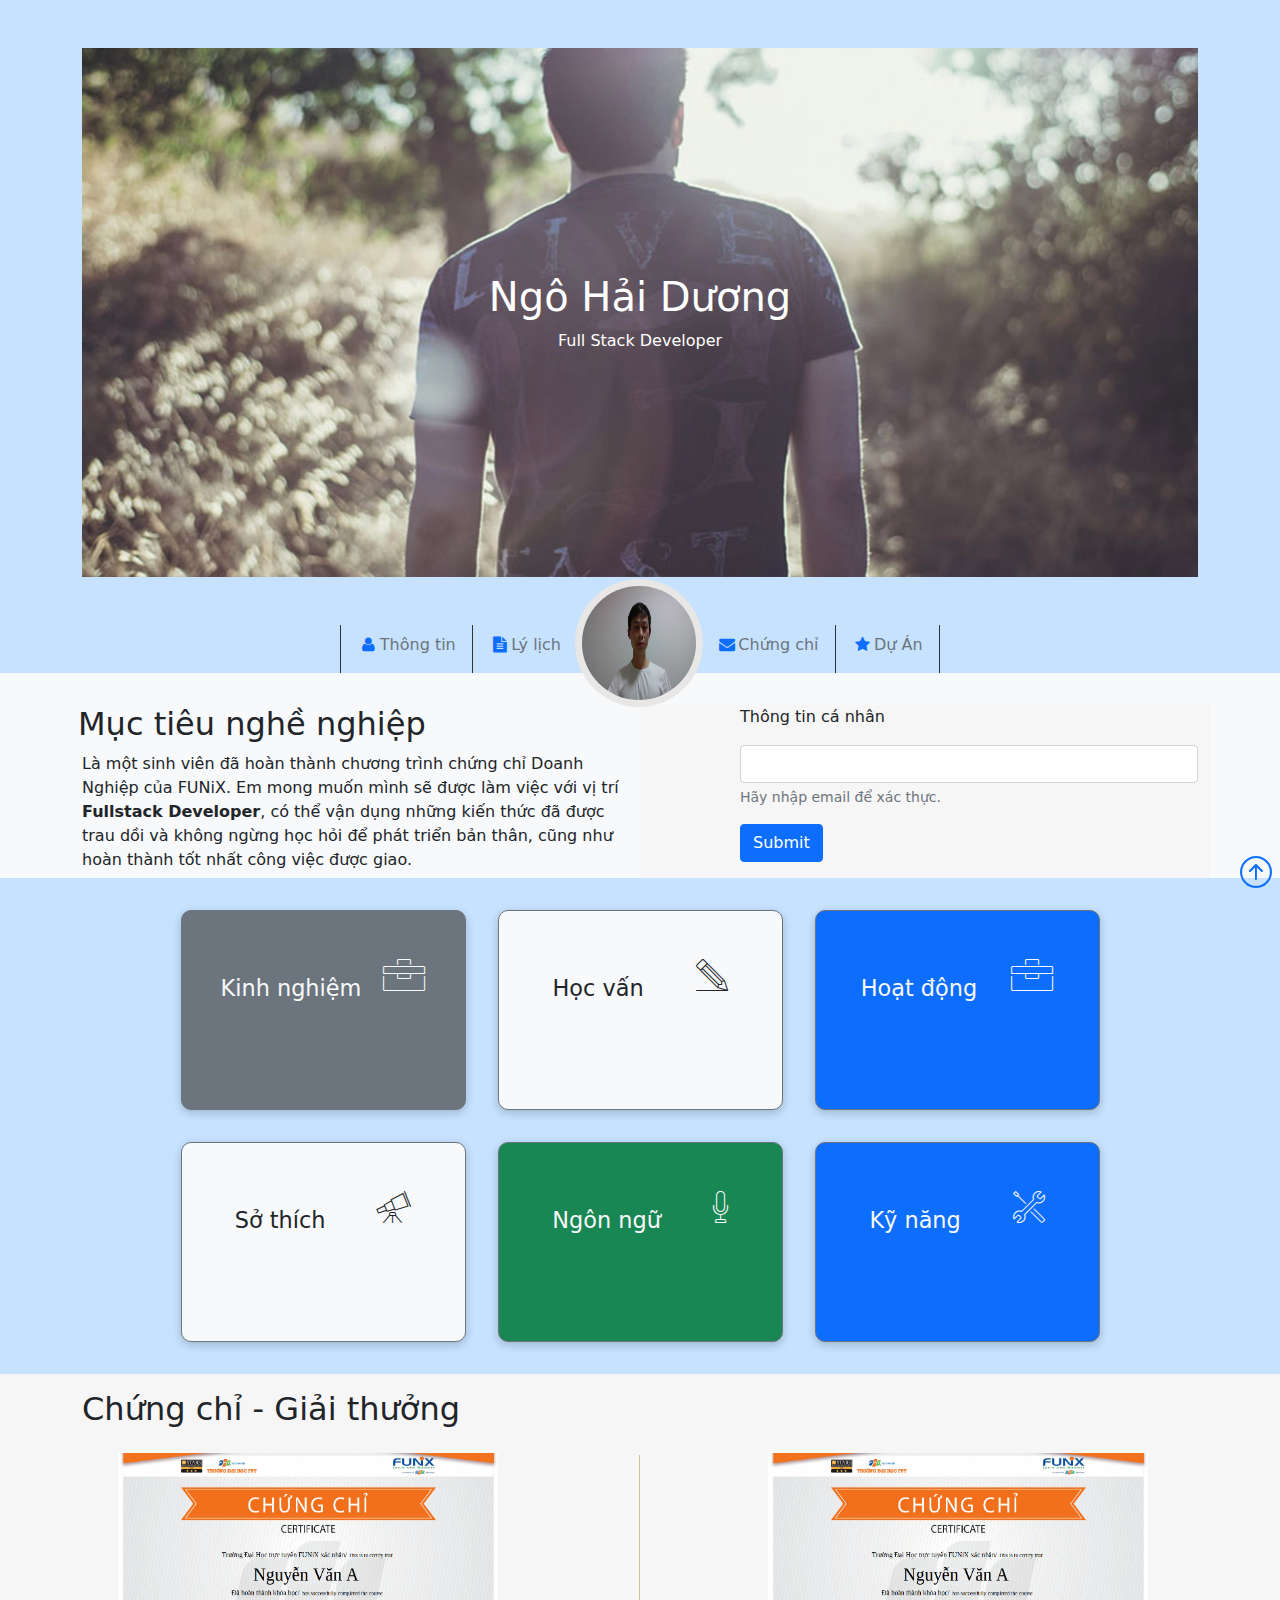
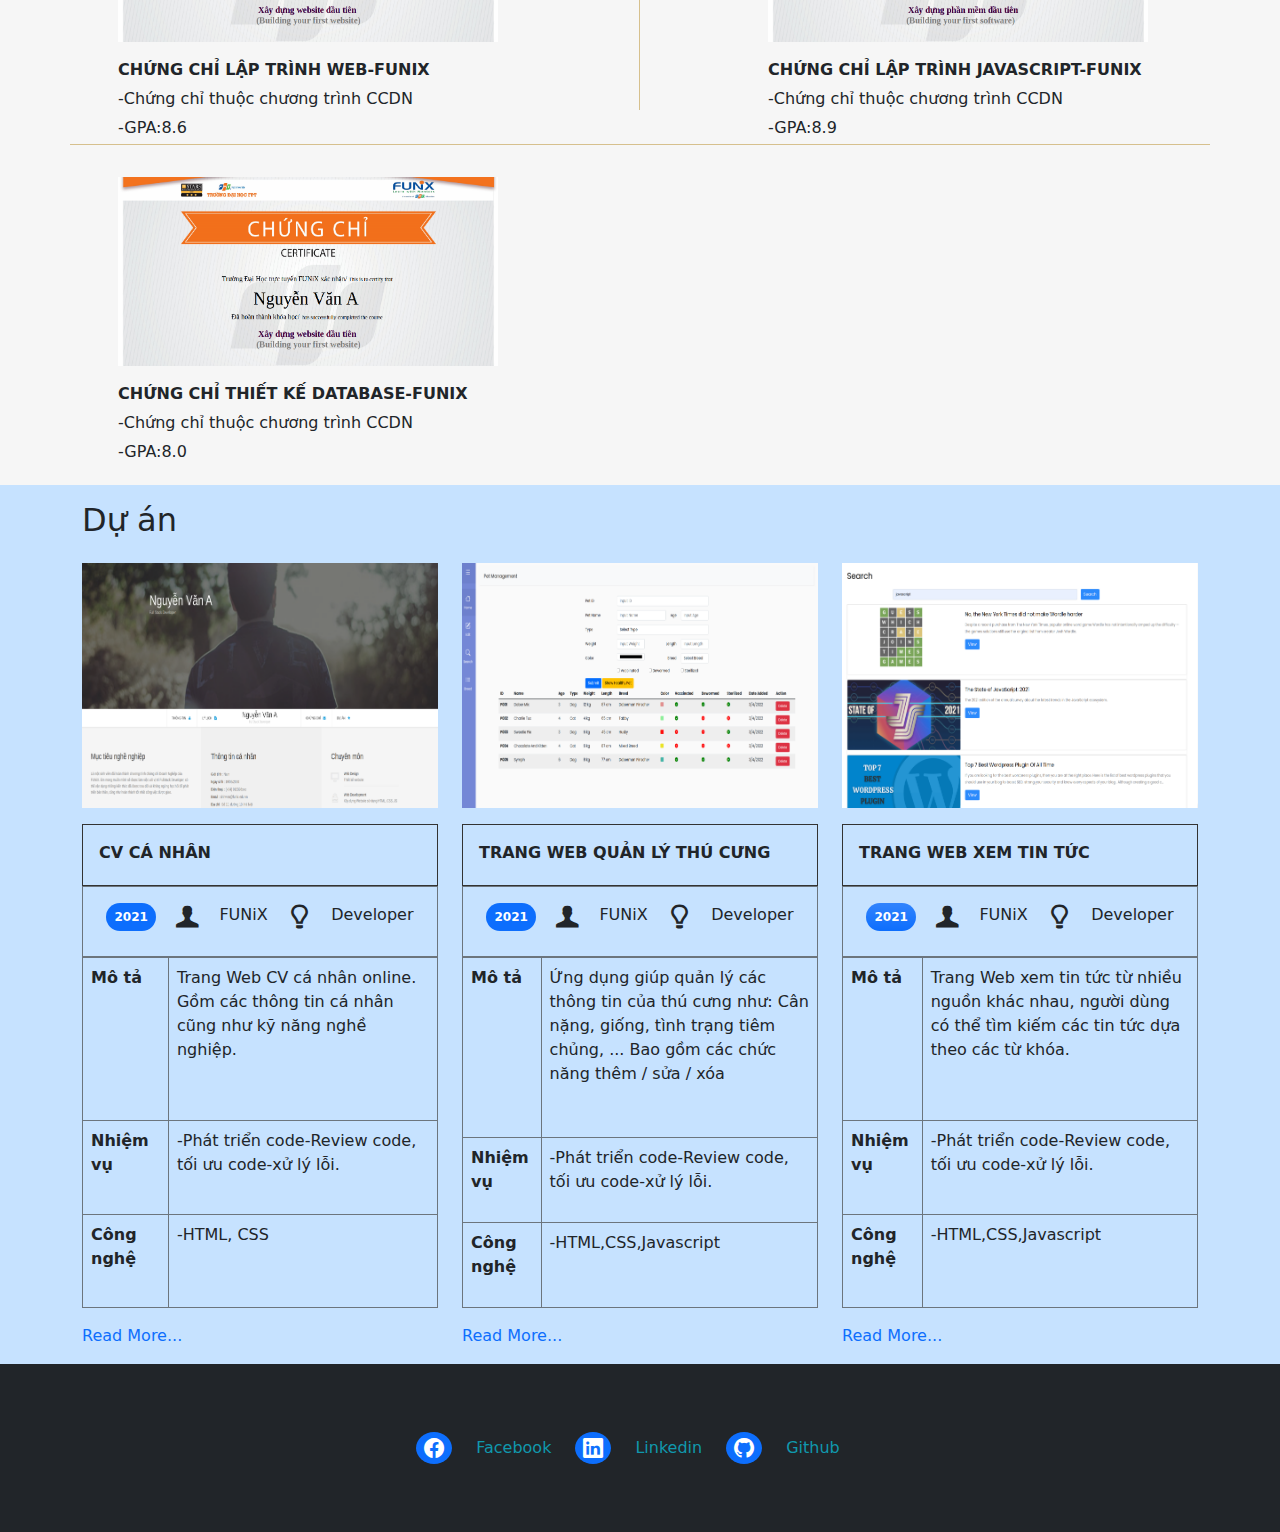
<file: index.html>
<!DOCTYPE html>
<html lang="en">
  <head>
    <meta charset="UTF-8" />
    <meta http-equiv="X-UA-Compatible" content="IE=edge" />
    <meta name="viewport" content="width=device-width, initial-scale=1.0" />

    <link rel="stylesheet" href="bootstrap/css/bootstrap.css" />
    <link rel="stylesheet" href="./css/laptop.css" />
    <link rel="stylesheet" href="./css/tablet.css" />
    <link rel="stylesheet" href="./css/mobile.css" />
    <link rel="stylesheet" href="./css/font.css" />
    <link
      rel="stylesheet"
      href="https://cdn.jsdelivr.net/npm/bootstrap-icons@1.3.0/font/bootstrap-icons.css"
    />

    <title>Assignment 03</title>
  </head>
  <body>
    <section class="p-sm-5 text-center">
      <div class="container position-relative">
        <img class="img-fluid" src="./images/banner.jpg" alt="banner" />
        <div
          class="text-white fw-normal position-absolute top-50 justify-content-around start-50 translate-middle text-banner"
        >
          <h1>Ngô Hải Dương</h1>
          <span>Full Stack Developer</span>
        </div>
      </div>
    </section>
    <!-- phan top nav -->
    <header id="nav-bar">
      <nav class="nabar nabar-expand-md ps-5 pe-5">
        <div class="container">
          <ul
            class="navbar-nav flex-column flex-sm-row position-relative justify-content-center"
          >
            <li class="item1 nav-item">
              <div class="d-flex flex-row align-items-center mx-3">
                <i class="fa icon-user text-primary"></i>
                <a href="#about" class="nav-link link-secondary direction"
                  >Thông tin</a
                >
              </div>
            </li>
            <li class="item2 nav-item">
              <div class="d-flex flex-row align-items-center mx-3">
                <i class="fa icon-doc-text-inv text-primary"></i>
                <a
                  href="#personal-info"
                  class="nav-link link-secondary direction"
                  >Lý lịch</a
                >
              </div>
            </li>
            <!-- anh avata -->
            <li class="nav-item m-md-4 item5">
              <img
                class="position-absolute d-none d-lg-block img-info"
                src="./images/default-avatar.webp.jpg"
                alt="avatar"
              />
            </li>

            <li class="item3 nav-item">
              <div class="d-flex flex-row align-items-center mx-3">
                <i class="fa icon-mail-alt text-primary"></i>
                <a href="#certificate" class="nav-link link-secondary direction"
                  >Chứng chỉ</a
                >
              </div>
            </li>
            <li class="item4 nav-item">
              <div class="d-flex flex-row align-items-center mx-3">
                <i class="fa icon-star-1 text-primary"></i>
                <a href="#project" class="nav-link link-secondary direction"
                  >Dự Án</a
                >
              </div>
            </li>
          </ul>
        </div>
      </nav>
    </header>
    <!-- phan muc tieu nghe nghiep -->
    <section id="about" class="bg-light text-dark ps-5 pe-5 pt-3">
      <div class="container">
        <div class="row">
          <div class="col-md-6 col-sm bg-light mt-3 ps-sm-2" id="target">
            <h2 class="section-title">Mục tiêu nghề nghiệp</h2>
            <p class="ps-1">
              Là một sinh viên đã hoàn thành chương trình chứng chỉ Doanh Nghiệp
              của FUNiX. Em mong muốn mình sẽ được làm việc với vị trí
              <b>Fullstack Developer</b>, có thể vận dụng những kiến thức đã
              được trau dồi và không ngừng học hỏi để phát triển bản thân, cũng
              như hoàn thành tốt nhất công việc được giao.
            </p>
          </div>

          <div class="col-md-6 col-sm bg-grey mt-3" id="personal-info">
            <div class="check-email">
              <form autocomplete="off">
                <div class="mb-3">
                  <label for="InputEmail1" class="form-label pb-2"
                    >Thông tin cá nhân</label
                  >
                  <input
                    type="email"
                    class="form-control check-input"
                    id="InputEmail1"
                    name="email"
                    required
                  />
                  <div id="emailHelp" class="form-text">
                    Hãy nhập email để xác thực.
                  </div>
                </div>
                <button type="button" class="btn btn-primary button mb-3">
                  Submit
                </button>
              </form>
            </div>
            <div class="d-none personal-info">
              <h2 class="section-title">Thông tin cá nhân</h2>
              <ul class="list-unstyled ps-1">
                <li><span>Giới tính</span> : Nam</li>
                <li><span>Ngày sinh</span> : 19/05/2000</li>
                <li><span>Điện thoại</span> : (+84) 912398xxx</li>
                <li><span>Email</span> : sinhvien@funix.edu.vn</li>
                <li><span>Địa chỉ</span> : Số 10, đường 10, Hà Nội</li>
                <li>
                  <span>Website</span> :
                  <a
                    class="text-decoration-none"
                    href="https://jestty.github.io/asssignment3/"
                    target="_blank"
                    >https://jestty.github.io/asssignment3/</a
                  >
                </li>
              </ul>
              <div class="p-2">
                <a
                  class="contact"
                  href="https://twitter.com/login?lang=ja"
                  target="_blank"
                  ><i class="fa icon-twitter text-primary"></i
                ></a>
                <a
                  class="contact"
                  href="https://ja-jp.facebook.com/"
                  target="_blank"
                  ><i class="fa icon-facebook text-primary"></i
                ></a>
                <a class="contact" href="https://www.google.com" target="_blank"
                  ><i class="fa icon-gplus text-primary"></i>
                </a>
                <a
                  class="contact"
                  href="https://www.linkedin.com"
                  target="_blank"
                  ><i class="fa icon-linkedin text-primary"></i
                ></a>
              </div>
            </div>
          </div>
        </div>
      </div>
    </section>
    <!-- phan thong tin chi tiet -->
    <section class="bg-slayGrey ps-5 pe-5 pt-3 pb-3" id="job-info">
      <div class="container">
        <div class="row justify-content-center">
          <!-- phan kinh nghiem -->
          <div
            class="col-lg-3 col-sm-5 bg-secondary text-light border border-secondary mb-3 m-sm-3 content-kn radius my-height"
          >
            <div class="d-flex justify-content-around p-3 icon-job">
              <h2 class="pt-3">Kinh nghiệm</h2>
              <i class="pb-3 fa ic-toolbox h2"></i>
            </div>

            <div class="point-color view-more1 d-none mb-3">
              <ul>
                <li>
                  <p><strong>Full Stack Developer-Công ty Y</strong></p>
                  <p>
                    <span class="fst-italic">05/2022-</span
                    ><span class="badge rounded-pill bg-primary p-2"
                      >Hiện tại</span
                    >
                  </p>
                  <p>
                    –Xây dựng, phát triển Website dựa trên thiết kế và yêu cầu
                    đã có.
                  </p>
                  <p>
                    –Phân tích và thiết kế Database, sử dụng các hệ quản trị
                    CSDL (MySQL, SQLServer, NoSQL, ...) và viết được các câu
                    truy vấn.
                  </p>
                  <p>
                    –Sử dụng ngôn ngữ server-side (Python, Java, ...) để xây
                    dựng các Web Server
                  </p>
                </li>
                <li>
                  <p><strong>Web Designer-Công ty X</strong></p>
                  <p><em>06/2021-04/2022</em></p>
                  <p>Web Designer</p>
                  <p>–Thiết kế Website dự trên yêu cầu của khách hàng.</p>
                  <p>–Sử dụng các công cụ: Figma, Canva, PTS.</p>
                </li>
              </ul>
            </div>
            <button type="button" class="btn bg-grey my-btn1 d-none p-2">
              <i class="bi bi-caret-down-fill text-dark"></i>
              <span class="view1">VIEW MORE</span>
            </button>
          </div>
          <!-- phan hoc van -->
          <div
            class="col-lg-3 col-sm-5 bg-light text-dark border border-secondary mb-3 m-sm-3 edu-hv radius my-height"
          >
            <div class="d-flex justify-content-around p-3 icon-job">
              <h2 class="pt-3">Học vấn</h2>
              <i class="pb-3 fa ic-pencil h2"></i>
            </div>
            <div class="point-color view-more2 d-none mb-3">
              <ul>
                <li>
                  <p><strong>FUNiX</strong></p>
                  <p><em>06/2021-05/2022</em></p>
                  <p>-Tốt nghiệp chứng chỉ doanh nghiệp nhánh Fullstack.</p>
                  <p>-GPA: 9 / 10</p>
                </li>
                <li>
                  <p><strong>Cử nhân-ĐH FPT</strong></p>
                  <p><em>08/2016-07/2019</em></p>
                  <p>-Chuyên ngành: Kỹ thuật phần mềm.</p>
                  <p>-GPA: 3.2 / 4</p>
                </li>
              </ul>
            </div>
            <button type="button" class="btn bg-slayGrey my-btn2 d-none p-2">
              <i class="bi bi-caret-down-fill text-dark"></i>
              <span class="view2">VIEW MORE</span>
            </button>
          </div>
          <!-- phan hoat dong -->
          <div
            class="col-lg-3 col-sm-5 flex-1 bg-primary text-light border border-secondary mb-3 m-sm-3 active-hd radius my-height"
          >
            <div class="d-flex justify-content-around p-3 icon-job">
              <h2 class="pt-3">Hoạt động</h2>
              <i class="pb-3 fa ic-toolbox h2"></i>
            </div>
            <div class="point-color view-more3 d-none mb-3">
              <ul>
                <li>
                  <p><strong>FPT Edu Hackathon 2019</strong></p>
                  <p><em>03/2019-05/2019</em></p>
                  <p>-Giải 3 bảng A</p>
                  <p>Đề tài: Trang web về phân loại rác thải.</p>
                </li>
                <li>
                  <p><strong>Câu lạc bộ Z</strong></p>
                  <em>08/2016-08/2017</em>
                  <p>-Trưởng ban chuyên môn</p>
                </li>
              </ul>
            </div>
            <button type="button" class="btn bg-slayGrey my-btn3 d-none p-2">
              <i class="bi bi-caret-down-fill text-dark"></i>
              <span class="view3">VIEW MORE</span>
            </button>
          </div>
          <!-- so thich -->
          <div
            class="col-lg-3 col-sm-5 bg-light text-dark border border-secondary mb-3 m-sm-3 hobby-sth radius my-height"
          >
            <div class="d-flex justify-content-around p-3 icon-job">
              <h2 class="pt-3">Sở thích</h2>
              <i class="pb-3 fa ic-telescope h2"></i>
            </div>
            <div class="pt-3 pb-3 view-more4 d-none mb-3">
              <div
                class="d-flex flex-wrap justify-content-around icon-hobby-sth"
              >
                <div class="text-center icon-hobby-sth1">
                  <i
                    class="border border-primary rounded-circle p-3 text-primary fa ic-megaphone h2 m-1"
                  ></i>
                  <p>Âm nhạc</p>
                </div>
                <div class="text-center icon-hobby-sth2">
                  <i
                    class="border rounded-circle border-primary p-3 text-primary fa ic-strategy h2 m-1"
                  ></i>
                  <p>Chơi game</p>
                </div>
                <div class="text-center icon-hobby-sth3">
                  <i
                    class="border rounded-circle border-radius border-primary p-3 text-primary fa ic-hotairballoon h2 m-1"
                  ></i>
                  <p>Du lịch</p>
                </div>
                <div class="text-center icon-hobby-sth4">
                  <i
                    class="border rounded-circle border-radius border-primary p-3 text-primary fa ic-basket h2 m-1"
                  ></i>
                  <p>Nấu ăn</p>
                </div>
              </div>
            </div>
            <button type="button" class="btn bg-slayGrey my-btn4 d-none p-2">
              <i class="bi bi-caret-down-fill text-dark"></i>
              <span class="view4">VIEW MORE</span>
            </button>
          </div>
          <!-- ngon ngu -->
          <div
            class="col-lg-3 col-sm-5 bg-success text-light border border-secondary mb-3 m-sm-3 content-lang radius my-height"
          >
            <div class="d-flex justify-content-around p-3 icon-job">
              <h2 class="pt-3">Ngôn ngữ</h2>
              <i class="pb-3 fa ic-mic h2"></i>
            </div>
            <div class="multilang view-more5 d-none mb-3">
              <p>Tiếng Anh-IELTS 7.0</p>
              <span class="bolt1"></span>
              <span class="bolt1"></span>
              <span class="bolt2"></span>
              <p>Tiếng Nhật-JLPT N3</p>
              <span class="bolt1"></span>
              <span class="bolt2"></span>
              <span class="bolt2"></span>
            </div>
            <button type="button" class="btn bg-slayGrey my-btn5 d-none p-2">
              <i class="bi bi-caret-down-fill text-dark"></i>
              <span class="view5">VIEW MORE</span>
            </button>
          </div>
          <!-- ky nang -->
          <div
            class="col-lg-3 col-sm-5 bg-primary text-light border border-secondary mb-3 m-sm-3 content-skills radius my-height"
          >
            <div class="d-flex justify-content-around p-3 icon-job">
              <h2 class="pt-3">Kỹ năng</h2>
              <i class="pb-3 fa ic-tools-2 h2"></i>
            </div>
            <div class="mutilskills view-more6 d-none mb-3">
              <p>HTML/CSS:Fundamental</p>
              <p>
                <span class="bolt1"></span>
                <span class="bolt2"></span>
                <span class="bolt2"></span>
              </p>
              <p>Javascript:Intermediate</p>
              <p>
                <span class="bolt1"></span>
                <span class="bolt1"></span>
                <span class="bolt2"></span>
              </p>
              <p>NodeJS:Intermediate</p>
              <p>
                <span class="bolt1"></span>
                <span class="bolt1"></span>
                <span class="bolt2"></span>
              </p>
              <p>Bootstrap 5:Fundamental</p>
              <p>
                <span class="bolt1"></span>
                <span class="bolt2"></span>
                <span class="bolt2"></span>
              </p>
            </div>
            <button type="button" class="btn bg-slayGrey my-btn6 d-none p-2">
              <i class="bi bi-caret-down-fill text-dark"></i>
              <span class="view6">VIEW MORE</span>
            </button>
          </div>
        </div>
      </div>
    </section>
    <!-- phan chung chi giai thuong -->
    <section
      id="certificate"
      class="justify-content-center align-items-center bg-grey ps-5 pe-5 pt-3 pb-3"
    >
      <div class="container">
        <h2 class="section-title">Chứng chỉ - Giải thưởng</h2>
        <div class="row multicertificate">
          <div class="col-sm-6 certificate1">
            <div class="img-certificate1">
              <img
                class="pt-3 img-fluid"
                src="./images/Cert_DBI.png"
                alt="images certificate"
              />
            </div>
            <div class="pt-3 content-certificate1">
              <p><strong>CHỨNG CHỈ LẬP TRÌNH WEB-FUNIX</strong></p>
              <p>-Chứng chỉ thuộc chương trình CCDN</p>
              <p>-GPA:8.6</p>
            </div>
          </div>

          <div class="col-sm-6 certificate2">
            <div class="img-certificate2">
              <img
                class="pt-3 img-fluid"
                src="./images/Cert_PRF.png"
                alt="image certificate"
              />
            </div>
            <div class="pt-3 content-certificate2">
              <p><strong>CHỨNG CHỈ LẬP TRÌNH JAVASCRIPT-FUNIX</strong></p>
              <p>-Chứng chỉ thuộc chương trình CCDN</p>
              <p>-GPA:8.9</p>
            </div>
          </div>

          <div class="col-sm certificate3">
            <div class="img-certificate3">
              <img
                class="pt-3 img-fluid"
                src="./images/Cert_WEB.png"
                alt="image certificate"
              />
            </div>
            <div class="pt-3 content-certificate3">
              <p><strong>CHỨNG CHỈ THIẾT KẾ DATABASE-FUNIX</strong></p>
              <p>-Chứng chỉ thuộc chương trình CCDN</p>
              <p>-GPA:8.0</p>
            </div>
          </div>
        </div>
      </div>
    </section>
    <!-- phan du an -->
    <section class="ps-5 pe-5 pt-3 pb-3" id="project">
      <div class="container">
        <h2 class="section-title">Dự án</h2>

        <div class="row mutiplan">
          <div class="col-md-4 col-sm plan1">
            <div class="img-fluid pt-3 mb-3 img-plan">
              <img
                class="img-fluid"
                src="./images/project_1.png"
                alt="image phan"
              />
            </div>
            <div class="plan-title1 p-lg-3">
              <p><strong>CV CÁ NHÂN</strong></p>
            </div>
            <div
              class="d-flex flex-wrap flex-sm-row border border-secondary justify-content-around align-items-start p-lg-3 icon-plan1"
            >
              <div>
                <span class="badge rounded-pill bg-primary p-2 time-bg"
                  >2021</span
                >
              </div>
              <i class="fa icon-user-1 h4"></i>
              <div><span>FUNiX</span></div>
              <i class="fa icon-lamp h4"></i>
              <div><span>Developer</span></div>
            </div>
            <div class="table-responsive-md">
              <table class="table table-bordered border-secondary">
                <tbody class="content-plan">
                  <tr>
                    <th>Mô tả</th>
                    <td>
                      Trang Web CV cá nhân online. Gồm các thông tin cá nhân
                      cũng như kỹ năng nghề nghiệp.
                    </td>
                  </tr>
                  <tr>
                    <th>Nhiệm vụ</th>
                    <td>
                      -Phát triển code-Review code, tối ưu code-xử lý lỗi.
                    </td>
                  </tr>
                  <tr>
                    <th>Công nghệ</th>
                    <td>-HTML, CSS</td>
                  </tr>
                </tbody>
              </table>
            </div>
            <a
              class="link-primary text-decoration-none"
              href="./digital-cv.html"
              >Read More...</a
            >
          </div>

          <div class="col-md-4 col-sm plan2">
            <div class="img-plan">
              <img
                class="pt-3 mb-3 img-fluid"
                src="./images/project_2.png"
                alt="image phan"
              />
            </div>

            <div class="plan-title2 p-lg-3">
              <p><strong>TRANG WEB QUẢN LÝ THÚ CƯNG</strong></p>
            </div>
            <div
              class="d-flex flex-wrap flex-sm-row border border-secondary justify-content-around align-items-start p-lg-3 icon-plan2"
            >
              <div>
                <span class="badge rounded-pill bg-primary p-2 time-bg"
                  >2021</span
                >
              </div>
              <i class="fa icon-user-1 h4"></i>
              <div><span>FUNiX</span></div>
              <i class="fa icon-lamp h4"></i>
              <div><span>Developer</span></div>
            </div>

            <div class="table-responsive-md">
              <table class="table table-bordered border-secondary">
                <tbody class="content-plan">
                  <tr>
                    <th>Mô tả</th>
                    <td>
                      Ứng dụng giúp quản lý các thông tin của thú cưng như: Cân
                      nặng, giống, tình trạng tiêm chủng, ... Bao gồm các chức
                      năng thêm / sửa / xóa
                    </td>
                  </tr>
                  <tr>
                    <th>Nhiệm vụ</th>
                    <td>
                      -Phát triển code-Review code, tối ưu code-xử lý lỗi.
                    </td>
                  </tr>
                  <tr>
                    <th>Công nghệ</th>
                    <td>-HTML,CSS,Javascript</td>
                  </tr>
                </tbody>
              </table>
            </div>
            <a
              class="link-primary text-decoration-none"
              href="./digital-cv.html"
              >Read More...</a
            >
          </div>

          <div class="col-md-4 col-sm plan3">
            <div class="img-plan">
              <img
                class="pt-3 mb-3 img-fluid"
                src="./images/project_3.png"
                alt="image plan"
              />
            </div>

            <div class="plan-title3 p-lg-3">
              <p><strong>TRANG WEB XEM TIN TỨC</strong></p>
            </div>
            <div
              class="d-flex flex-wrap flex-sm-row border border-secondary justify-content-around align-items-start p-lg-3 icon-plan3"
            >
              <div>
                <span
                  class="badge rounded-pill bg-primary bg-gradient p-2 time-bg"
                  >2021</span
                >
              </div>
              <i class="fa icon-user-1 h4"></i>
              <div><span>FUNiX</span></div>
              <i class="fa icon-lamp h4"></i>
              <div><span>Developer</span></div>
            </div>

            <div class="table-responsive-md">
              <table class="table table-bordered border-secondary">
                <tbody class="content-plan">
                  <tr>
                    <th>Mô tả</th>
                    <td>
                      Trang Web xem tin tức từ nhiều nguồn khác nhau, người dùng
                      có thể tìm kiếm các tin tức dựa theo các từ khóa.
                    </td>
                  </tr>
                  <tr>
                    <th>Nhiệm vụ</th>
                    <td>
                      -Phát triển code-Review code, tối ưu code-xử lý lỗi.
                    </td>
                  </tr>
                  <tr>
                    <th>Công nghệ</th>
                    <td>-HTML,CSS,Javascript</td>
                  </tr>
                </tbody>
              </table>
            </div>
            <a class="link-primary text-decoration-none" href="digital-cv.html"
              >Read More...</a
            >
          </div>
        </div>
      </div>
    </section>

    <footer
      id="footer"
      class="p-5 bg-dark text-white text-start position-relative"
    >
      <div class="container">
        <div class="d-flex justify-content-center align-items-center m-auto">
          <div class="badge rounded-circle bg-primary p-1">
            <i class="bi bi-facebook m-1 h5"></i>
          </div>
          <div class="p-1 p-sm-4">
            <a class="link-secondary contact1" href="#">Facebook</a>
          </div>
          <div class="badge rounded-circle bg-primary p-1">
            <i class="bi bi-linkedin m-1 h5"></i>
          </div>
          <div class="p-1 p-sm-4">
            <a class="link-secondary contact1" href="#">Linkedin</a>
          </div>
          <div class="badge rounded-circle bg-primary p-1">
            <i class="text-center bi bi-github m-1 h5"></i>
          </div>
          <div class="p-1 p-sm-4">
            <a class="link-secondary contact1" href="#">Github</a>
          </div>
        </div>

        <a href="#" class="fixed-bottom text-end p-3 p-sm-2">
          <i class="bi bi-arrow-up-circle h2"></i>
        </a>
      </div>
    </footer>
    <script src="./javaScript/script.js"></script>
  </body>
</html>
</file>
<file: css/laptop.css>
:root {
  --primary-color: #047aed;
  --secondary-color: #1c3fa8;
  --dark-color: #002240;
  --light-color: #f4f4f4;
  --success-color: #5cb85c;
  --error-color: #d9534f;
  --grey--color: #f6f6f6;
  --slayGrey--color: #c6e2ff;
  --darkorchid--color: #9370db;
}
.bg-violet {
  background-color: var(--darkorchid--color);
}
.bg-success {
  background-color: var(--success-color);
}
.bg-grey {
  background-color: var(--grey--color);
}
.bg-slayGrey {
  background-color: var(--slayGrey--color);
}
body {
  background-color: var(--slayGrey--color);
}
p {
  margin-bottom: 0.3rem;
}
/* tao thanh span cho ky nang va ngon ngu */
#job-info .bolt1 {
  display: inline-block;
  height: 5px;
  width: 10%;
  padding-left: 40px;
  background-color: #199cdb;
}
#job-info .bolt2 {
  display: inline-block;
  height: 5px;
  width: 10%;
  padding-left: 40px;
  background-color: rgb(233, 230, 230);
}

/* chinh size  */
#job-info h2 {
  font-size: 1.4rem;
}

/* chinh size button */
.view1,
.view2,
.view3,
.view4,
.view5,
.view6 {
  font-size: 0.5rem;
}

.plan-title1,
.plan-title2,
.plan-title3 {
  border: 1px solid #333;
}
/* tao mau cho list su dung phan tu gia  */

.point-color ul li {
  list-style: none;
  position: relative;
  padding-top: 15px;
  padding-left: 10px;
}

.point-color ul li::before {
  content: '';
  position: absolute;
  top: 51px;
  left: -20px;
  width: 12px;
  height: 12px;
  background: #199cdb;
  border-radius: 50%;
  box-shadow: 0 0 0 1px grey;
}

/* tao hover cho link */
.contact:hover {
  font-weight: bold;
  font-size: 20px;
  border-radius: 75px;
  background-color: var(--success-color);
  transition: transform 0.3s ease-in;
}
.contact1:link {
  color: #1098ad;
  text-decoration: none;
}

.contact1:visited {
  color: #047aed;
}
.contact1:hover {
  font-weight: bold;
  color: var(--success-color);
  transform: scaleX(1);
  text-decoration: underline orangered;
}

.contact1:active {
  font-weight: italic;
  background-color: #5cb85c;
  color: #f4f4f4;
}
.direction:hover {
  font-weight: bold;
  color: var(--success-color);
  transform: scaleY(1);
  transition: transform 0.3s ease-in;
}
/* an chuc nang thong tin nghe nghiep */
.my-height {
  height: 200px;
  padding-top: 2rem;
}

.view {
  font-size: 0.5rem;
}

/* tao goc border */
.radius {
  border-radius: 10px;
  box-shadow: 0 3px 10px rgb(0 0 0 / 20%);
}

/* kick thuoc anh chung chi */
.img-certificate1,
.img-certificate2,
.img-certificate3 {
  max-width: 380px;
  height: auto;
}

/* bo anh ca nhan */
.img-info {
  width: 114px;
  height: 114px;
  bottom: -55%;
  right: 45%;
  border-radius: 50%;
  box-shadow: 0 0 0 7px rgb(233 230 230);
  /* overflow: hidden; */
}

/* digital-cv du an */
.hr1 {
  border-top: 2px solid #333;
}
.hr3 {
  border-top: 2px dashed #199cdb;
}

/* truot tu trai sang phai */
@keyframes SlideInFromLeft {
  0% {
    transform: translateX(-100%);
  }

  100% {
    transform: translateX(0);
  }
}

@keyframes SlideInFromRight {
  0% {
    transform: translateX(100%);
  }

  100% {
    transform: translateX(0);
  }
}

/* truot tu tren xuong duoi */
@keyframes SlideInFromTop {
  0% {
    transform: translatey(-100%);
  }

  100% {
    transform: translateX(0);
  }
}

@keyframes SlideInFromBottom {
  0% {
    transform: translatey(100%);
  }

  100% {
    transform: translateX(0);
  }
}

/* man hinh may tinh >=992px */
@media (min-width: 992px) {
  .item1 {
    border-left: 1px solid #333;
  }

  .item2 {
    border-left: 1px solid #333;
    margin-right: 15px;
  }
  .item5 {
    padding: 0 30px;
  }

  .item4 {
    border-left: 1px solid #333;
    border-right: 1px solid #333;
  }

  #personal-info {
    padding-left: 100px;
  }

  .certificate1,
  .certificate2 {
    border-bottom: 1px solid #d6c08d;
    margin-bottom: 1rem;
    position: relative;
  }

  .certificate2::before {
    content: '';
    top: 6%;
    height: 255px;
    width: 1px;
    right: 100%;
    background-color: #d6c08d;
    position: absolute;
  }

  .certificate2 {
    padding-left: 8rem;
  }

  .certificate1,
  .certificate3 {
    padding-left: 3rem;
  }

  /* truot tu trai qua phai */
  .content-kn,
  .content-skills,
  .content-lang,
  .certificate1,
  .certificate3,
  .plan1,
  #target {
    animation: SlideInFromLeft 1.5s ease-in;
  }
  /* truot phai qua trai */
  .active-hd,
  .edu-hv,
  .hobby-sth,
  .certificate2,
  .plan3,
  #personal-info {
    animation: SlideInFromRight 1.5s ease-in;
  }
  /* truot tu duoi len tren */
  .plan2 {
    animation: SlideInFromBottom 1.5s ease-in;
  }
  /* chinh kick thuoc cho table */
  .content-plan {
    width: 100%;
    height: 350px;
  }

  tbody th,
  td {
    font-size: none;
  }
}
</file>
<file: css/tablet.css>
/* man hinh tu may tinh bang tro len width >= 768px */
@media (min-width: 768px) and (max-width: 992px) {
  #target {
    padding: 0 30px;
  }

  #target h2 {
    font-size: 1.3rem;
  }

  #personal-info {
    padding: 0 30px;
  }

  #personal-info h2 {
    font-size: 1.3rem;
  }

  /* chinh kick thuoc cho table  */
  .content-plan {
    width: 100%;
    height: 350px;
  }

  .plan-title1,
  .plan-title3 {
    padding: 1rem;
    border: 1px solid #333;
  }

  .plan-title2 {
    padding: 0.7rem;
    border: 1px solid #333;
  }

  .icon-plan1 {
    padding: 1.4rem;
  }

  .icon-plan2 {
    padding: 1rem;
  }

  .icon-plan3 {
    padding: 0.7rem;
  }

  tbody th,
  td {
    font-size: small;
  }

  .item1,
  .item2 {
    border-left: 1px solid #333;
  }

  .item2 {
    border-right: 1px solid #333;
  }

  .item3,
  .item4 {
    border-left: 1px solid #333;
  }

  .item4 {
    border-right: 1px solid #333;
  }

  .certificate1,
  .certificate2,
  .certificate3 {
    max-width: 50%;
  }

  .certificate1,
  .certificate2 {
    border-bottom: 1px solid #d6c08d;
    margin-bottom: 1rem;
    position: relative;
  }

  .certificate2::before {
    content: '';
    top: 6%;
    height: 255px;
    width: 1px;
    right: 100%;
    background-color: #d6c08d;
    position: absolute;
  }

  /* digital-cv  */

  .timeline {
    width: 100%;
    max-width: 100%;
    flex-shrink: 0;
  }
}
</file>
<file: css/mobile.css>
/* man hinh mobile width <= 576px*/
@media (max-width: 576px) {
  .img-certificate2,
  .img-certificate3 {
    border-top: orange solid 1px;
  }
  .text-banner h1 {
    font-size: 1.2rem;
  }
  .text-banner span {
    font-size: 0.6rem;
  }

  #footer {
    font-size: 70%;
  }
  #footer i {
    font-size: 1.2rem;
  }

  .icon-plan1,
  .icon-plan2,
  .icon-plan3 {
    padding: 0.5rem;
  }

  .plan-title1,
  .plan-title2,
  .plan-title3 {
    padding: 0.5rem;
  }

  /* digital-cv  */

  .timeline {
    width: 100%;
    max-width: 100%;
    flex-shrink: 0;
  }
}
</file>
<file: css/font.css>
@font-face {
	font-family: 'open_sanslight';
	src: url('../fonts/OpenSans-Light-webfont.eot');
	src: url('../fonts/OpenSans-Light-webfont.eot#iefix') format('embedded-opentype'),
		url('../fonts/OpenSans-Light-webfont.woff') format('woff'),
		url('../fonts/OpenSans-Light-webfont.ttf') format('truetype'),
		url('../fonts/OpenSans-Light-webfont.svg#open_sanslight') format('svg');
	font-weight: normal;
	font-style: normal;

}

@font-face {
	font-family: 'open_sansitalic';
	src: url('../fonts/OpenSans-Italic-webfont.eot');
	src: url('../fonts/OpenSans-Italic-webfont.eot#iefix') format('embedded-opentype'),
		url('../fonts/OpenSans-Italic-webfont.woff') format('woff'),
		url('../fonts/OpenSans-Italic-webfont.ttf') format('truetype'),
		url('../fonts/OpenSans-Italic-webfont.svg#open_sansitalic') format('svg');
	font-weight: normal;
	font-style: normal;

}

@font-face {
	font-family: 'open_sanssemibold';
	src: url('../fonts/OpenSans-Semibold-webfont.eot');
	src: url('../fonts/OpenSans-Semibold-webfont.eot#iefix') format('embedded-opentype'),
		url('../fonts/OpenSans-Semibold-webfont.woff') format('woff'),
		url('../fonts/OpenSans-Semibold-webfont.ttf') format('truetype'),
		url('../fonts/OpenSans-Semibold-webfont.svg#open_sanssemibold') format('svg');
	font-weight: normal;
	font-style: normal;

}


@font-face {
	font-family: 'open_sanslight_italic';
	src: url('../fonts/OpenSans-LightItalic-webfont.eot');
	src: url('../fonts/OpenSans-LightItalic-webfont.eot#iefix') format('embedded-opentype'),
		url('../fonts/OpenSans-LightItalic-webfont.woff') format('woff'),
		url('../fonts/OpenSans-LightItalic-webfont.ttf') format('truetype'),
		url('../fonts/OpenSans-LightItalic-webfont.svg#open_sanslight_italic') format('svg');
	font-weight: normal;
	font-style: normal;

}

@font-face {
	font-family: 'open_sansregular';
	src: url('../fonts/OpenSans-Regular-webfont.eot');
	src: url('../fonts/OpenSans-Regular-webfont.eot#iefix') format('embedded-opentype'),
		url('../fonts/OpenSans-Regular-webfont.woff') format('woff'),
		url('../fonts/OpenSans-Regular-webfont.ttf') format('truetype'),
		url('../fonts/OpenSans-Regular-webfont.svg#open_sansregular') format('svg');
	font-weight: normal;
	font-style: normal;

}


@font-face {
	font-family: 'fontello';
	src: url('../fonts/fontello.eot');
	src: url('../fonts/fontello.eot#iefix') format('embedded-opentype'),
		url('../fonts/fontello.woff') format('woff'),
		url('../fonts/fontello.ttf') format('truetype'),
		url('../fonts/fontello.svg#fontello') format('svg');
	font-weight: normal;
	font-style: normal;
}

[class^="icon-"]:before,
[class*=" icon-"]:before {
	font-family: "fontello";
	font-style: normal;
	font-weight: normal;
	speak: none;

	display: inline-block;
	text-decoration: inherit;
	width: 1em;
	margin-right: .2em;
	text-align: center;
	/* opacity: .8; */

	/* For safety - reset parent styles, that can break glyph codes*/
	font-variant: normal;
	text-transform: none;

	/* fix buttons height, for twitter bootstrap */
	line-height: 1em;

	/* Animation center compensation - margins should be symmetric */
	/* remove if not needed */
	margin-left: .2em;

	/* you can be more comfortable with increased icons size */
	/* font-size: 120%; */

	/* Font smoothing. That was taken from TWBS */
	-webkit-font-smoothing: antialiased;
	-moz-osx-font-smoothing: grayscale;

	/* Uncomment for 3D effect */
	/* text-shadow: 1px 1px 1px rgba(127, 127, 127, 0.3); */
}

.icon-emo-happy:before {
	content: '\e800';
}

/* '' */
.icon-emo-wink:before {
	content: '\e801';
}

/* '' */
.icon-emo-wink2:before {
	content: '\e802';
}

/* '' */
.icon-emo-unhappy:before {
	content: '\e803';
}

/* '' */
.icon-emo-sleep:before {
	content: '\e804';
}

/* '' */
.icon-emo-thumbsup:before {
	content: '\e805';
}

/* '' */
.icon-emo-devil:before {
	content: '\e806';
}

/* '' */
.icon-emo-surprised:before {
	content: '\e807';
}

/* '' */
.icon-emo-tongue:before {
	content: '\e808';
}

/* '' */
.icon-emo-coffee:before {
	content: '\e809';
}

/* '' */
.icon-emo-sunglasses:before {
	content: '\e80a';
}

/* '' */
.icon-emo-displeased:before {
	content: '\e80b';
}

/* '' */
.icon-emo-beer:before {
	content: '\e80c';
}

/* '' */
.icon-emo-grin:before {
	content: '\e80d';
}

/* '' */
.icon-emo-angry:before {
	content: '\e80e';
}

/* '' */
.icon-emo-saint:before {
	content: '\e80f';
}

/* '' */
.icon-emo-cry:before {
	content: '\e810';
}

/* '' */
.icon-emo-shoot:before {
	content: '\e811';
}

/* '' */
.icon-emo-squint:before {
	content: '\e812';
}

/* '' */
.icon-emo-laugh:before {
	content: '\e813';
}

/* '' */
.icon-spin1:before {
	content: '\e814';
}

/* '' */
.icon-spin2:before {
	content: '\e815';
}

/* '' */
.icon-spin3:before {
	content: '\e816';
}

/* '' */
.icon-spin4:before {
	content: '\e817';
}

/* '' */
.icon-spin5:before {
	content: '\e818';
}

/* '' */
.icon-spin6:before {
	content: '\e819';
}

/* '' */
.icon-firefox:before {
	content: '\e81a';
}

/* '' */
.icon-chrome:before {
	content: '\e81b';
}

/* '' */
.icon-opera:before {
	content: '\e81c';
}

/* '' */
.icon-ie:before {
	content: '\e81d';
}

/* '' */
.icon-crown:before {
	content: '\e81e';
}

/* '' */
.icon-crown-plus:before {
	content: '\e81f';
}

/* '' */
.icon-crown-minus:before {
	content: '\e820';
}

/* '' */
.icon-marquee:before {
	content: '\e821';
}

/* '' */
.icon-glass:before {
	content: '\e822';
}

/* '' */
.icon-music:before {
	content: '\e823';
}

/* '' */
.icon-search:before {
	content: '\e824';
}

/* '' */
.icon-mail:before {
	content: '\e825';
}

/* '' */
.icon-mail-alt:before {
	content: '\e826';
}

/* '' */
.icon-mail-squared:before {
	content: '\e827';
}

/* '' */
.icon-heart:before {
	content: '\e828';
}

/* '' */
.icon-heart-empty:before {
	content: '\e829';
}

/* '' */
.icon-star-1:before {
	content: '\e82a';
}

/* '' */
.icon-star-empty-1:before {
	content: '\e82b';
}

/* '' */
.icon-star-half:before {
	content: '\e82c';
}

/* '' */
.icon-star-half-alt:before {
	content: '\e82d';
}

/* '' */
.icon-user:before {
	content: '\e82e';
}

/* '' */
.icon-user-plus:before {
	content: '\e82f';
}

/* '' */
.icon-user-times:before {
	content: '\e830';
}

/* '' */
.icon-users:before {
	content: '\e831';
}

/* '' */
.icon-male:before {
	content: '\e832';
}

/* '' */
.icon-female:before {
	content: '\e833';
}

/* '' */
.icon-child:before {
	content: '\e834';
}

/* '' */
.icon-user-secret:before {
	content: '\e835';
}

/* '' */
.icon-video:before {
	content: '\e836';
}

/* '' */
.icon-videocam:before {
	content: '\e837';
}

/* '' */
.icon-picture:before {
	content: '\e838';
}

/* '' */
.icon-camera:before {
	content: '\e839';
}

/* '' */
.icon-camera-alt:before {
	content: '\e83a';
}

/* '' */
.icon-th-large:before {
	content: '\e83b';
}

/* '' */
.icon-th:before {
	content: '\e83c';
}

/* '' */
.icon-th-list:before {
	content: '\e83d';
}

/* '' */
.icon-ok:before {
	content: '\e83e';
}

/* '' */
.icon-ok-circled:before {
	content: '\e83f';
}

/* '' */
.icon-ok-circled2:before {
	content: '\e840';
}

/* '' */
.icon-ok-squared:before {
	content: '\e841';
}

/* '' */
.icon-cancel:before {
	content: '\e842';
}

/* '' */
.icon-cancel-circled:before {
	content: '\e843';
}

/* '' */
.icon-cancel-circled2:before {
	content: '\e844';
}

/* '' */
.icon-plus:before {
	content: '\e845';
}

/* '' */
.icon-plus-circled:before {
	content: '\e846';
}

/* '' */
.icon-plus-squared:before {
	content: '\e847';
}

/* '' */
.icon-plus-squared-alt:before {
	content: '\e848';
}

/* '' */
.icon-minus:before {
	content: '\e849';
}

/* '' */
.icon-minus-circled:before {
	content: '\e84a';
}

/* '' */
.icon-minus-squared:before {
	content: '\e84b';
}

/* '' */
.icon-minus-squared-alt:before {
	content: '\e84c';
}

/* '' */
.icon-help:before {
	content: '\e84d';
}

/* '' */
.icon-help-circled:before {
	content: '\e84e';
}

/* '' */
.icon-info-circled:before {
	content: '\e84f';
}

/* '' */
.icon-info:before {
	content: '\e850';
}

/* '' */
.icon-home:before {
	content: '\e851';
}

/* '' */
.icon-link:before {
	content: '\e852';
}

/* '' */
.icon-unlink:before {
	content: '\e853';
}

/* '' */
.icon-link-ext:before {
	content: '\e854';
}

/* '' */
.icon-link-ext-alt:before {
	content: '\e855';
}

/* '' */
.icon-attach:before {
	content: '\e856';
}

/* '' */
.icon-lock:before {
	content: '\e857';
}

/* '' */
.icon-lock-open:before {
	content: '\e858';
}

/* '' */
.icon-lock-open-alt:before {
	content: '\e859';
}

/* '' */
.icon-pin:before {
	content: '\e85a';
}

/* '' */
.icon-eye:before {
	content: '\e85b';
}

/* '' */
.icon-eye-off:before {
	content: '\e85c';
}

/* '' */
.icon-tag-1:before {
	content: '\e85d';
}

/* '' */
.icon-tags:before {
	content: '\e85e';
}

/* '' */
.icon-bookmark:before {
	content: '\e85f';
}

/* '' */
.icon-bookmark-empty:before {
	content: '\e860';
}

/* '' */
.icon-flag:before {
	content: '\e861';
}

/* '' */
.icon-flag-empty:before {
	content: '\e862';
}

/* '' */
.icon-flag-checkered:before {
	content: '\e863';
}

/* '' */
.icon-thumbs-up:before {
	content: '\e864';
}

/* '' */
.icon-thumbs-down:before {
	content: '\e865';
}

/* '' */
.icon-thumbs-up-alt:before {
	content: '\e866';
}

/* '' */
.icon-thumbs-down-alt:before {
	content: '\e867';
}

/* '' */
.icon-download:before {
	content: '\e868';
}

/* '' */
.icon-upload:before {
	content: '\e869';
}

/* '' */
.icon-download-cloud:before {
	content: '\e86a';
}

/* '' */
.icon-upload-cloud:before {
	content: '\e86b';
}

/* '' */
.icon-reply:before {
	content: '\e86c';
}

/* '' */
.icon-reply-all:before {
	content: '\e86d';
}

/* '' */
.icon-forward:before {
	content: '\e86e';
}

/* '' */
.icon-quote-left:before {
	content: '\e86f';
}

/* '' */
.icon-quote-right:before {
	content: '\e870';
}

/* '' */
.icon-code:before {
	content: '\e871';
}

/* '' */
.icon-export:before {
	content: '\e872';
}

/* '' */
.icon-export-alt:before {
	content: '\e873';
}

/* '' */
.icon-share:before {
	content: '\e874';
}

/* '' */
.icon-share-squared:before {
	content: '\e875';
}

/* '' */
.icon-pencil:before {
	content: '\e876';
}

/* '' */
.icon-pencil-squared:before {
	content: '\e877';
}

/* '' */
.icon-edit:before {
	content: '\e878';
}

/* '' */
.icon-print:before {
	content: '\e879';
}

/* '' */
.icon-retweet:before {
	content: '\e87a';
}

/* '' */
.icon-keyboard:before {
	content: '\e87b';
}

/* '' */
.icon-gamepad:before {
	content: '\e87c';
}

/* '' */
.icon-comment:before {
	content: '\e87d';
}

/* '' */
.icon-chat:before {
	content: '\e87e';
}

/* '' */
.icon-comment-empty:before {
	content: '\e87f';
}

/* '' */
.icon-chat-empty:before {
	content: '\e880';
}

/* '' */
.icon-bell:before {
	content: '\e881';
}

/* '' */
.icon-bell-alt:before {
	content: '\e882';
}

/* '' */
.icon-bell-off:before {
	content: '\e883';
}

/* '' */
.icon-bell-off-empty:before {
	content: '\e884';
}

/* '' */
.icon-attention-alt:before {
	content: '\e885';
}

/* '' */
.icon-attention:before {
	content: '\e886';
}

/* '' */
.icon-attention-circled:before {
	content: '\e887';
}

/* '' */
.icon-location:before {
	content: '\e888';
}

/* '' */
.icon-direction:before {
	content: '\e889';
}

/* '' */
.icon-compass:before {
	content: '\e88a';
}

/* '' */
.icon-trash:before {
	content: '\e88b';
}

/* '' */
.icon-trash-empty:before {
	content: '\e88c';
}

/* '' */
.icon-doc:before {
	content: '\e88d';
}

/* '' */
.icon-docs:before {
	content: '\e88e';
}

/* '' */
.icon-doc-text:before {
	content: '\e88f';
}

/* '' */
.icon-doc-inv:before {
	content: '\e890';
}

/* '' */
.icon-doc-text-inv:before {
	content: '\e891';
}

/* '' */
.icon-file-pdf:before {
	content: '\e892';
}

/* '' */
.icon-file-word:before {
	content: '\e893';
}

/* '' */
.icon-file-excel:before {
	content: '\e894';
}

/* '' */
.icon-file-powerpoint:before {
	content: '\e895';
}

/* '' */
.icon-file-image:before {
	content: '\e896';
}

/* '' */
.icon-file-archive:before {
	content: '\e897';
}

/* '' */
.icon-file-audio:before {
	content: '\e898';
}

/* '' */
.icon-file-video:before {
	content: '\e899';
}

/* '' */
.icon-file-code:before {
	content: '\e89a';
}

/* '' */
.icon-folder:before {
	content: '\e89b';
}

/* '' */
.icon-folder-open:before {
	content: '\e89c';
}

/* '' */
.icon-folder-empty:before {
	content: '\e89d';
}

/* '' */
.icon-folder-open-empty:before {
	content: '\e89e';
}

/* '' */
.icon-box:before {
	content: '\e89f';
}

/* '' */
.icon-rss:before {
	content: '\e8a0';
}

/* '' */
.icon-rss-squared:before {
	content: '\e8a1';
}

/* '' */
.icon-phone:before {
	content: '\e8a2';
}

/* '' */
.icon-phone-squared:before {
	content: '\e8a3';
}

/* '' */
.icon-fax:before {
	content: '\e8a4';
}

/* '' */
.icon-menu:before {
	content: '\e8a5';
}

/* '' */
.icon-cog:before {
	content: '\e8a6';
}

/* '' */
.icon-cog-alt:before {
	content: '\e8a7';
}

/* '' */
.icon-wrench:before {
	content: '\e8a8';
}

/* '' */
.icon-sliders:before {
	content: '\e8a9';
}

/* '' */
.icon-basket:before {
	content: '\e8aa';
}

/* '' */
.icon-cart-plus:before {
	content: '\e8ab';
}

/* '' */
.icon-cart-arrow-down:before {
	content: '\e8ac';
}

/* '' */
.icon-calendar:before {
	content: '\e8ad';
}

/* '' */
.icon-calendar-empty:before {
	content: '\e8ae';
}

/* '' */
.icon-login:before {
	content: '\e8af';
}

/* '' */
.icon-logout:before {
	content: '\e8b0';
}

/* '' */
.icon-mic:before {
	content: '\e8b1';
}

/* '' */
.icon-mute:before {
	content: '\e8b2';
}

/* '' */
.icon-volume-off:before {
	content: '\e8b3';
}

/* '' */
.icon-volume-down:before {
	content: '\e8b4';
}

/* '' */
.icon-volume-up:before {
	content: '\e8b5';
}

/* '' */
.icon-headphones:before {
	content: '\e8b6';
}

/* '' */
.icon-clock:before {
	content: '\e8b7';
}

/* '' */
.icon-lightbulb:before {
	content: '\e8b8';
}

/* '' */
.icon-block:before {
	content: '\e8b9';
}

/* '' */
.icon-resize-full:before {
	content: '\e8ba';
}

/* '' */
.icon-resize-full-alt:before {
	content: '\e8bb';
}

/* '' */
.icon-resize-small:before {
	content: '\e8bc';
}

/* '' */
.icon-resize-vertical:before {
	content: '\e8bd';
}

/* '' */
.icon-resize-horizontal:before {
	content: '\e8be';
}

/* '' */
.icon-move:before {
	content: '\e8bf';
}

/* '' */
.icon-zoom-in:before {
	content: '\e8c0';
}

/* '' */
.icon-zoom-out:before {
	content: '\e8c1';
}

/* '' */
.icon-down-circled2:before {
	content: '\e8c2';
}

/* '' */
.icon-up-circled2:before {
	content: '\e8c3';
}

/* '' */
.icon-left-circled2:before {
	content: '\e8c4';
}

/* '' */
.icon-right-circled2:before {
	content: '\e8c5';
}

/* '' */
.icon-down-dir:before {
	content: '\e8c6';
}

/* '' */
.icon-up-dir:before {
	content: '\e8c7';
}

/* '' */
.icon-left-dir:before {
	content: '\e8c8';
}

/* '' */
.icon-right-dir:before {
	content: '\e8c9';
}

/* '' */
.icon-down-open:before {
	content: '\e8ca';
}

/* '' */
.icon-left-open:before {
	content: '\e8cb';
}

/* '' */
.icon-right-open:before {
	content: '\e8cc';
}

/* '' */
.icon-up-open:before {
	content: '\e8cd';
}

/* '' */
.icon-angle-left:before {
	content: '\e8ce';
}

/* '' */
.icon-angle-right:before {
	content: '\e8cf';
}

/* '' */
.icon-angle-up:before {
	content: '\e8d0';
}

/* '' */
.icon-angle-down:before {
	content: '\e8d1';
}

/* '' */
.icon-angle-circled-left:before {
	content: '\e8d2';
}

/* '' */
.icon-angle-circled-right:before {
	content: '\e8d3';
}

/* '' */
.icon-angle-circled-up:before {
	content: '\e8d4';
}

/* '' */
.icon-angle-circled-down:before {
	content: '\e8d5';
}

/* '' */
.icon-angle-double-left:before {
	content: '\e8d6';
}

/* '' */
.icon-angle-double-right:before {
	content: '\e8d7';
}

/* '' */
.icon-angle-double-up:before {
	content: '\e8d8';
}

/* '' */
.icon-angle-double-down:before {
	content: '\e8d9';
}

/* '' */
.icon-down:before {
	content: '\e8da';
}

/* '' */
.icon-left:before {
	content: '\e8db';
}

/* '' */
.icon-right:before {
	content: '\e8dc';
}

/* '' */
.icon-up:before {
	content: '\e8dd';
}

/* '' */
.icon-down-big:before {
	content: '\e8de';
}

/* '' */
.icon-left-big:before {
	content: '\e8df';
}

/* '' */
.icon-right-big:before {
	content: '\e8e0';
}

/* '' */
.icon-up-big:before {
	content: '\e8e1';
}

/* '' */
.icon-right-hand:before {
	content: '\e8e2';
}

/* '' */
.icon-left-hand:before {
	content: '\e8e3';
}

/* '' */
.icon-up-hand:before {
	content: '\e8e4';
}

/* '' */
.icon-down-hand:before {
	content: '\e8e5';
}

/* '' */
.icon-left-circled:before {
	content: '\e8e6';
}

/* '' */
.icon-right-circled:before {
	content: '\e8e7';
}

/* '' */
.icon-up-circled:before {
	content: '\e8e8';
}

/* '' */
.icon-down-circled:before {
	content: '\e8e9';
}

/* '' */
.icon-cw:before {
	content: '\e8ea';
}

/* '' */
.icon-ccw:before {
	content: '\e8eb';
}

/* '' */
.icon-arrows-cw:before {
	content: '\e8ec';
}

/* '' */
.icon-level-up:before {
	content: '\e8ed';
}

/* '' */
.icon-level-down:before {
	content: '\e8ee';
}

/* '' */
.icon-shuffle:before {
	content: '\e8ef';
}

/* '' */
.icon-exchange:before {
	content: '\e8f0';
}

/* '' */
.icon-history:before {
	content: '\e8f1';
}

/* '' */
.icon-expand:before {
	content: '\e8f2';
}

/* '' */
.icon-collapse:before {
	content: '\e8f3';
}

/* '' */
.icon-expand-right:before {
	content: '\e8f4';
}

/* '' */
.icon-collapse-left:before {
	content: '\e8f5';
}

/* '' */
.icon-play:before {
	content: '\e8f6';
}

/* '' */
.icon-play-circled:before {
	content: '\e8f7';
}

/* '' */
.icon-play-circled2:before {
	content: '\e8f8';
}

/* '' */
.icon-stop:before {
	content: '\e8f9';
}

/* '' */
.icon-pause:before {
	content: '\e8fa';
}

/* '' */
.icon-to-end:before {
	content: '\e8fb';
}

/* '' */
.icon-to-end-alt:before {
	content: '\e8fc';
}

/* '' */
.icon-to-start:before {
	content: '\e8fd';
}

/* '' */
.icon-to-start-alt:before {
	content: '\e8fe';
}

/* '' */
.icon-fast-fw:before {
	content: '\e8ff';
}

/* '' */
.icon-fast-bw:before {
	content: '\e900';
}

/* '' */
.icon-eject:before {
	content: '\e901';
}

/* '' */
.icon-target:before {
	content: '\e902';
}

/* '' */
.icon-signal:before {
	content: '\e903';
}

/* '' */
.icon-wifi:before {
	content: '\e904';
}

/* '' */
.icon-award:before {
	content: '\e905';
}

/* '' */
.icon-desktop:before {
	content: '\e906';
}

/* '' */
.icon-laptop:before {
	content: '\e907';
}

/* '' */
.icon-tablet:before {
	content: '\e908';
}

/* '' */
.icon-mobile:before {
	content: '\e909';
}

/* '' */
.icon-inbox:before {
	content: '\e90a';
}

/* '' */
.icon-globe:before {
	content: '\e90b';
}

/* '' */
.icon-sun:before {
	content: '\e90c';
}

/* '' */
.icon-cloud:before {
	content: '\e90d';
}

/* '' */
.icon-flash:before {
	content: '\e90e';
}

/* '' */
.icon-moon:before {
	content: '\e90f';
}

/* '' */
.icon-umbrella-1:before {
	content: '\e910';
}

/* '' */
.icon-flight:before {
	content: '\e911';
}

/* '' */
.icon-fighter-jet:before {
	content: '\e912';
}

/* '' */
.icon-paper-plane:before {
	content: '\e913';
}

/* '' */
.icon-paper-plane-empty:before {
	content: '\e914';
}

/* '' */
.icon-space-shuttle:before {
	content: '\e915';
}

/* '' */
.icon-leaf:before {
	content: '\e916';
}

/* '' */
.icon-font:before {
	content: '\e917';
}

/* '' */
.icon-bold:before {
	content: '\e918';
}

/* '' */
.icon-medium:before {
	content: '\e919';
}

/* '' */
.icon-italic:before {
	content: '\e91a';
}

/* '' */
.icon-header:before {
	content: '\e91b';
}

/* '' */
.icon-paragraph:before {
	content: '\e91c';
}

/* '' */
.icon-text-height:before {
	content: '\e91d';
}

/* '' */
.icon-text-width:before {
	content: '\e91e';
}

/* '' */
.icon-align-left:before {
	content: '\e91f';
}

/* '' */
.icon-align-center:before {
	content: '\e920';
}

/* '' */
.icon-align-right:before {
	content: '\e921';
}

/* '' */
.icon-align-justify:before {
	content: '\e922';
}

/* '' */
.icon-list:before {
	content: '\e923';
}

/* '' */
.icon-indent-left:before {
	content: '\e924';
}

/* '' */
.icon-indent-right:before {
	content: '\e925';
}

/* '' */
.icon-list-bullet:before {
	content: '\e926';
}

/* '' */
.icon-list-numbered:before {
	content: '\e927';
}

/* '' */
.icon-strike:before {
	content: '\e928';
}

/* '' */
.icon-underline:before {
	content: '\e929';
}

/* '' */
.icon-superscript:before {
	content: '\e92a';
}

/* '' */
.icon-subscript:before {
	content: '\e92b';
}

/* '' */
.icon-table:before {
	content: '\e92c';
}

/* '' */
.icon-columns:before {
	content: '\e92d';
}

/* '' */
.icon-crop:before {
	content: '\e92e';
}

/* '' */
.icon-scissors:before {
	content: '\e92f';
}

/* '' */
.icon-paste:before {
	content: '\e930';
}

/* '' */
.icon-briefcase:before {
	content: '\e931';
}

/* '' */
.icon-suitcase:before {
	content: '\e932';
}

/* '' */
.icon-ellipsis:before {
	content: '\e933';
}

/* '' */
.icon-ellipsis-vert:before {
	content: '\e934';
}

/* '' */
.icon-off:before {
	content: '\e935';
}

/* '' */
.icon-road:before {
	content: '\e936';
}

/* '' */
.icon-list-alt:before {
	content: '\e937';
}

/* '' */
.icon-qrcode:before {
	content: '\e938';
}

/* '' */
.icon-barcode:before {
	content: '\e939';
}

/* '' */
.icon-book:before {
	content: '\e93a';
}

/* '' */
.icon-ajust:before {
	content: '\e93b';
}

/* '' */
.icon-tint:before {
	content: '\e93c';
}

/* '' */
.icon-toggle-off:before {
	content: '\e93d';
}

/* '' */
.icon-toggle-on:before {
	content: '\e93e';
}

/* '' */
.icon-check:before {
	content: '\e93f';
}

/* '' */
.icon-check-empty:before {
	content: '\e940';
}

/* '' */
.icon-circle:before {
	content: '\e941';
}

/* '' */
.icon-circle-empty:before {
	content: '\e942';
}

/* '' */
.icon-circle-thin:before {
	content: '\e943';
}

/* '' */
.icon-circle-notch:before {
	content: '\e944';
}

/* '' */
.icon-dot-circled:before {
	content: '\e945';
}

/* '' */
.icon-asterisk:before {
	content: '\e946';
}

/* '' */
.icon-gift:before {
	content: '\e947';
}

/* '' */
.icon-fire:before {
	content: '\e948';
}

/* '' */
.icon-magnet:before {
	content: '\e949';
}

/* '' */
.icon-chart-bar:before {
	content: '\e94a';
}

/* '' */
.icon-chart-area:before {
	content: '\e94b';
}

/* '' */
.icon-chart-pie:before {
	content: '\e94c';
}

/* '' */
.icon-chart-line:before {
	content: '\e94d';
}

/* '' */
.icon-ticket:before {
	content: '\e94e';
}

/* '' */
.icon-credit-card:before {
	content: '\e94f';
}

/* '' */
.icon-floppy:before {
	content: '\e950';
}

/* '' */
.icon-megaphone:before {
	content: '\e951';
}

/* '' */
.icon-hdd:before {
	content: '\e952';
}

/* '' */
.icon-key:before {
	content: '\e953';
}

/* '' */
.icon-fork:before {
	content: '\e954';
}

/* '' */
.icon-rocket:before {
	content: '\e955';
}

/* '' */
.icon-bug:before {
	content: '\e956';
}

/* '' */
.icon-certificate:before {
	content: '\e957';
}

/* '' */
.icon-tasks:before {
	content: '\e958';
}

/* '' */
.icon-filter:before {
	content: '\e959';
}

/* '' */
.icon-beaker:before {
	content: '\e95a';
}

/* '' */
.icon-magic:before {
	content: '\e95b';
}

/* '' */
.icon-cab:before {
	content: '\e95c';
}

/* '' */
.icon-taxi:before {
	content: '\e95d';
}

/* '' */
.icon-truck:before {
	content: '\e95e';
}

/* '' */
.icon-bus:before {
	content: '\e95f';
}

/* '' */
.icon-bicycle:before {
	content: '\e960';
}

/* '' */
.icon-motorcycle:before {
	content: '\e961';
}

/* '' */
.icon-train:before {
	content: '\e962';
}

/* '' */
.icon-subway:before {
	content: '\e963';
}

/* '' */
.icon-ship:before {
	content: '\e964';
}

/* '' */
.icon-money:before {
	content: '\e965';
}

/* '' */
.icon-euro:before {
	content: '\e966';
}

/* '' */
.icon-pound:before {
	content: '\e967';
}

/* '' */
.icon-dollar:before {
	content: '\e968';
}

/* '' */
.icon-rupee:before {
	content: '\e969';
}

/* '' */
.icon-yen:before {
	content: '\e96a';
}

/* '' */
.icon-rouble:before {
	content: '\e96b';
}

/* '' */
.icon-shekel:before {
	content: '\e96c';
}

/* '' */
.icon-try:before {
	content: '\e96d';
}

/* '' */
.icon-won:before {
	content: '\e96e';
}

/* '' */
.icon-bitcoin:before {
	content: '\e96f';
}

/* '' */
.icon-viacoin:before {
	content: '\e970';
}

/* '' */
.icon-sort:before {
	content: '\e971';
}

/* '' */
.icon-sort-down:before {
	content: '\e972';
}

/* '' */
.icon-sort-up:before {
	content: '\e973';
}

/* '' */
.icon-sort-alt-up:before {
	content: '\e974';
}

/* '' */
.icon-sort-alt-down:before {
	content: '\e975';
}

/* '' */
.icon-sort-name-up:before {
	content: '\e976';
}

/* '' */
.icon-sort-name-down:before {
	content: '\e977';
}

/* '' */
.icon-sort-number-up:before {
	content: '\e978';
}

/* '' */
.icon-sort-number-down:before {
	content: '\e979';
}

/* '' */
.icon-hammer:before {
	content: '\e97a';
}

/* '' */
.icon-gauge:before {
	content: '\e97b';
}

/* '' */
.icon-sitemap:before {
	content: '\e97c';
}

/* '' */
.icon-spinner:before {
	content: '\e97d';
}

/* '' */
.icon-coffee:before {
	content: '\e97e';
}

/* '' */
.icon-food:before {
	content: '\e97f';
}

/* '' */
.icon-beer:before {
	content: '\e980';
}

/* '' */
.icon-user-md:before {
	content: '\e981';
}

/* '' */
.icon-stethoscope:before {
	content: '\e982';
}

/* '' */
.icon-heartbeat:before {
	content: '\e983';
}

/* '' */
.icon-ambulance:before {
	content: '\e984';
}

/* '' */
.icon-medkit:before {
	content: '\e985';
}

/* '' */
.icon-h-sigh:before {
	content: '\e986';
}

/* '' */
.icon-bed:before {
	content: '\e987';
}

/* '' */
.icon-hospital:before {
	content: '\e988';
}

/* '' */
.icon-building:before {
	content: '\e989';
}

/* '' */
.icon-building-filled:before {
	content: '\e98a';
}

/* '' */
.icon-bank:before {
	content: '\e98b';
}

/* '' */
.icon-smile:before {
	content: '\e98c';
}

/* '' */
.icon-frown:before {
	content: '\e98d';
}

/* '' */
.icon-meh:before {
	content: '\e98e';
}

/* '' */
.icon-anchor:before {
	content: '\e98f';
}

/* '' */
.icon-terminal:before {
	content: '\e990';
}

/* '' */
.icon-eraser:before {
	content: '\e991';
}

/* '' */
.icon-puzzle:before {
	content: '\e992';
}

/* '' */
.icon-shield:before {
	content: '\e993';
}

/* '' */
.icon-extinguisher:before {
	content: '\e994';
}

/* '' */
.icon-bullseye:before {
	content: '\e995';
}

/* '' */
.icon-wheelchair:before {
	content: '\e996';
}

/* '' */
.icon-language:before {
	content: '\e997';
}

/* '' */
.icon-graduation-cap:before {
	content: '\e998';
}

/* '' */
.icon-paw:before {
	content: '\e999';
}

/* '' */
.icon-spoon:before {
	content: '\e99a';
}

/* '' */
.icon-cube:before {
	content: '\e99b';
}

/* '' */
.icon-cubes:before {
	content: '\e99c';
}

/* '' */
.icon-recycle:before {
	content: '\e99d';
}

/* '' */
.icon-tree:before {
	content: '\e99e';
}

/* '' */
.icon-database:before {
	content: '\e99f';
}

/* '' */
.icon-server:before {
	content: '\e9a0';
}

/* '' */
.icon-lifebuoy:before {
	content: '\e9a1';
}

/* '' */
.icon-rebel:before {
	content: '\e9a2';
}

/* '' */
.icon-empire:before {
	content: '\e9a3';
}

/* '' */
.icon-bomb:before {
	content: '\e9a4';
}

/* '' */
.icon-soccer-ball:before {
	content: '\e9a5';
}

/* '' */
.icon-tty:before {
	content: '\e9a6';
}

/* '' */
.icon-binoculars:before {
	content: '\e9a7';
}

/* '' */
.icon-plug:before {
	content: '\e9a8';
}

/* '' */
.icon-newspaper:before {
	content: '\e9a9';
}

/* '' */
.icon-calc:before {
	content: '\e9aa';
}

/* '' */
.icon-copyright:before {
	content: '\e9ab';
}

/* '' */
.icon-at:before {
	content: '\e9ac';
}

/* '' */
.icon-eyedropper:before {
	content: '\e9ad';
}

/* '' */
.icon-brush:before {
	content: '\e9ae';
}

/* '' */
.icon-birthday:before {
	content: '\e9af';
}

/* '' */
.icon-diamond:before {
	content: '\e9b0';
}

/* '' */
.icon-street-view:before {
	content: '\e9b1';
}

/* '' */
.icon-venus:before {
	content: '\e9b2';
}

/* '' */
.icon-mars:before {
	content: '\e9b3';
}

/* '' */
.icon-mercury:before {
	content: '\e9b4';
}

/* '' */
.icon-transgender:before {
	content: '\e9b5';
}

/* '' */
.icon-transgender-alt:before {
	content: '\e9b6';
}

/* '' */
.icon-venus-double:before {
	content: '\e9b7';
}

/* '' */
.icon-mars-double:before {
	content: '\e9b8';
}

/* '' */
.icon-venus-mars:before {
	content: '\e9b9';
}

/* '' */
.icon-mars-stroke:before {
	content: '\e9ba';
}

/* '' */
.icon-mars-stroke-v:before {
	content: '\e9bb';
}

/* '' */
.icon-mars-stroke-h:before {
	content: '\e9bc';
}

/* '' */
.icon-neuter:before {
	content: '\e9bd';
}

/* '' */
.icon-cc-visa:before {
	content: '\e9be';
}

/* '' */
.icon-cc-mastercard:before {
	content: '\e9bf';
}

/* '' */
.icon-cc-discover:before {
	content: '\e9c0';
}

/* '' */
.icon-cc-amex:before {
	content: '\e9c1';
}

/* '' */
.icon-cc-paypal:before {
	content: '\e9c2';
}

/* '' */
.icon-cc-stripe:before {
	content: '\e9c3';
}

/* '' */
.icon-adn:before {
	content: '\e9c4';
}

/* '' */
.icon-android:before {
	content: '\e9c5';
}

/* '' */
.icon-angellist:before {
	content: '\e9c6';
}

/* '' */
.icon-apple:before {
	content: '\e9c7';
}

/* '' */
.icon-behance:before {
	content: '\e9c8';
}

/* '' */
.icon-behance-squared:before {
	content: '\e9c9';
}

/* '' */
.icon-bitbucket:before {
	content: '\e9ca';
}

/* '' */
.icon-bitbucket-squared:before {
	content: '\e9cb';
}

/* '' */
.icon-buysellads:before {
	content: '\e9cc';
}

/* '' */
.icon-cc:before {
	content: '\e9cd';
}

/* '' */
.icon-codeopen:before {
	content: '\e9ce';
}

/* '' */
.icon-connectdevelop:before {
	content: '\e9cf';
}

/* '' */
.icon-css3:before {
	content: '\e9d0';
}

/* '' */
.icon-dashcube:before {
	content: '\e9d1';
}

/* '' */
.icon-delicious:before {
	content: '\e9d2';
}

/* '' */
.icon-deviantart:before {
	content: '\e9d3';
}

/* '' */
.icon-digg:before {
	content: '\e9d4';
}

/* '' */
.icon-dribbble:before {
	content: '\e9d5';
}

/* '' */
.icon-dropbox:before {
	content: '\e9d6';
}

/* '' */
.icon-drupal:before {
	content: '\e9d7';
}

/* '' */
.icon-facebook:before {
	content: '\e9d8';
}

/* '' */
.icon-facebook-squared:before {
	content: '\e9d9';
}

/* '' */
.icon-facebook-official:before {
	content: '\e9da';
}

/* '' */
.icon-flickr:before {
	content: '\e9db';
}

/* '' */
.icon-forumbee:before {
	content: '\e9dc';
}

/* '' */
.icon-foursquare:before {
	content: '\e9dd';
}

/* '' */
.icon-git-squared:before {
	content: '\e9de';
}

/* '' */
.icon-git:before {
	content: '\e9df';
}

/* '' */
.icon-github:before {
	content: '\e9e0';
}

/* '' */
.icon-github-squared:before {
	content: '\e9e1';
}

/* '' */
.icon-github-circled:before {
	content: '\e9e2';
}

/* '' */
.icon-gittip:before {
	content: '\e9e3';
}

/* '' */
.icon-google:before {
	content: '\e9e4';
}

/* '' */
.icon-gplus:before {
	content: '\e9e5';
}

/* '' */
.icon-gplus-squared:before {
	content: '\e9e6';
}

/* '' */
.icon-gwallet:before {
	content: '\e9e7';
}

/* '' */
.icon-hacker-news:before {
	content: '\e9e8';
}

/* '' */
.icon-html5:before {
	content: '\e9e9';
}

/* '' */
.icon-instagram:before {
	content: '\e9ea';
}

/* '' */
.icon-ioxhost:before {
	content: '\e9eb';
}

/* '' */
.icon-joomla:before {
	content: '\e9ec';
}

/* '' */
.icon-jsfiddle:before {
	content: '\e9ed';
}

/* '' */
.icon-lastfm:before {
	content: '\e9ee';
}

/* '' */
.icon-lastfm-squared:before {
	content: '\e9ef';
}

/* '' */
.icon-leanpub:before {
	content: '\e9f0';
}

/* '' */
.icon-linkedin-squared:before {
	content: '\e9f1';
}

/* '' */
.icon-linux:before {
	content: '\e9f2';
}

/* '' */
.icon-linkedin:before {
	content: '\e9f3';
}

/* '' */
.icon-maxcdn:before {
	content: '\e9f4';
}

/* '' */
.icon-meanpath:before {
	content: '\e9f5';
}

/* '' */
.icon-openid:before {
	content: '\e9f6';
}

/* '' */
.icon-pagelines:before {
	content: '\e9f7';
}

/* '' */
.icon-paypal:before {
	content: '\e9f8';
}

/* '' */
.icon-pied-piper-squared:before {
	content: '\e9f9';
}

/* '' */
.icon-pied-piper-alt:before {
	content: '\e9fa';
}

/* '' */
.icon-pinterest:before {
	content: '\e9fb';
}

/* '' */
.icon-pinterest-circled:before {
	content: '\e9fc';
}

/* '' */
.icon-pinterest-squared:before {
	content: '\e9fd';
}

/* '' */
.icon-qq:before {
	content: '\e9fe';
}

/* '' */
.icon-reddit:before {
	content: '\e9ff';
}

/* '' */
.icon-reddit-squared:before {
	content: '\ea00';
}

/* '' */
.icon-renren:before {
	content: '\ea01';
}

/* '' */
.icon-sellsy:before {
	content: '\ea02';
}

/* '' */
.icon-shirtsinbulk:before {
	content: '\ea03';
}

/* '' */
.icon-simplybuilt:before {
	content: '\ea04';
}

/* '' */
.icon-skyatlas:before {
	content: '\ea05';
}

/* '' */
.icon-skype:before {
	content: '\ea06';
}

/* '' */
.icon-slack:before {
	content: '\ea07';
}

/* '' */
.icon-slideshare:before {
	content: '\ea08';
}

/* '' */
.icon-soundcloud:before {
	content: '\ea09';
}

/* '' */
.icon-spotify:before {
	content: '\ea0a';
}

/* '' */
.icon-stackexchange:before {
	content: '\ea0b';
}

/* '' */
.icon-stackoverflow:before {
	content: '\ea0c';
}

/* '' */
.icon-steam:before {
	content: '\ea0d';
}

/* '' */
.icon-steam-squared:before {
	content: '\ea0e';
}

/* '' */
.icon-stumbleupon:before {
	content: '\ea0f';
}

/* '' */
.icon-stumbleupon-circled:before {
	content: '\ea10';
}

/* '' */
.icon-tencent-weibo:before {
	content: '\ea11';
}

/* '' */
.icon-trello:before {
	content: '\ea12';
}

/* '' */
.icon-tumblr:before {
	content: '\ea13';
}

/* '' */
.icon-tumblr-squared:before {
	content: '\ea14';
}

/* '' */
.icon-twitch:before {
	content: '\ea15';
}

/* '' */
.icon-note:before {
	content: '\ea16';
}

/* '' */
.icon-note-beamed:before {
	content: '\ea17';
}

/* '' */
.icon-music-1:before {
	content: '\ea18';
}

/* '' */
.icon-search-1:before {
	content: '\ea19';
}

/* '' */
.icon-flashlight:before {
	content: '\ea1a';
}

/* '' */
.icon-mail-1:before {
	content: '\ea1b';
}

/* '' */
.icon-heart-1:before {
	content: '\ea1c';
}

/* '' */
.icon-heart-empty-1:before {
	content: '\ea1d';
}

/* '' */
.icon-star:before {
	content: '\ea1e';
}

/* '' */
.icon-star-empty:before {
	content: '\ea1f';
}

/* '' */
.icon-user-1:before {
	content: '\ea20';
}

/* '' */
.icon-users-1:before {
	content: '\ea21';
}

/* '' */
.icon-user-add:before {
	content: '\ea22';
}

/* '' */
.icon-video-1:before {
	content: '\ea23';
}

/* '' */
.icon-picture-1:before {
	content: '\ea24';
}

/* '' */
.icon-camera-1:before {
	content: '\ea25';
}

/* '' */
.icon-layout:before {
	content: '\ea26';
}

/* '' */
.icon-menu-1:before {
	content: '\ea27';
}

/* '' */
.icon-check-1:before {
	content: '\ea28';
}

/* '' */
.icon-cancel-1:before {
	content: '\ea29';
}

/* '' */
.icon-cancel-circled-1:before {
	content: '\ea2a';
}

/* '' */
.icon-cancel-squared:before {
	content: '\ea2b';
}

/* '' */
.icon-plus-1:before {
	content: '\ea2c';
}

/* '' */
.icon-plus-circled-1:before {
	content: '\ea2d';
}

/* '' */
.icon-plus-squared-1:before {
	content: '\ea2e';
}

/* '' */
.icon-minus-1:before {
	content: '\ea2f';
}

/* '' */
.icon-minus-circled-1:before {
	content: '\ea30';
}

/* '' */
.icon-minus-squared-1:before {
	content: '\ea31';
}

/* '' */
.icon-help-1:before {
	content: '\ea32';
}

/* '' */
.icon-help-circled-1:before {
	content: '\ea33';
}

/* '' */
.icon-info-1:before {
	content: '\ea34';
}

/* '' */
.icon-info-circled-1:before {
	content: '\ea35';
}

/* '' */
.icon-back:before {
	content: '\ea36';
}

/* '' */
.icon-home-1:before {
	content: '\ea37';
}

/* '' */
.icon-link-1:before {
	content: '\ea38';
}

/* '' */
.icon-attach-1:before {
	content: '\ea39';
}

/* '' */
.icon-lock-1:before {
	content: '\ea3a';
}

/* '' */
.icon-lock-open-1:before {
	content: '\ea3b';
}

/* '' */
.icon-eye-1:before {
	content: '\ea3c';
}

/* '' */
.icon-tag:before {
	content: '\ea3d';
}

/* '' */
.icon-bookmark-1:before {
	content: '\ea3e';
}

/* '' */
.icon-bookmarks:before {
	content: '\ea3f';
}

/* '' */
.icon-flag-1:before {
	content: '\ea40';
}

/* '' */
.icon-thumbs-up-1:before {
	content: '\ea41';
}

/* '' */
.icon-thumbs-down-1:before {
	content: '\ea42';
}

/* '' */
.icon-download-1:before {
	content: '\ea43';
}

/* '' */
.icon-upload-1:before {
	content: '\ea44';
}

/* '' */
.icon-upload-cloud-1:before {
	content: '\ea45';
}

/* '' */
.icon-reply-1:before {
	content: '\ea46';
}

/* '' */
.icon-reply-all-1:before {
	content: '\ea47';
}

/* '' */
.icon-forward-1:before {
	content: '\ea48';
}

/* '' */
.icon-quote:before {
	content: '\ea49';
}

/* '' */
.icon-code-1:before {
	content: '\ea4a';
}

/* '' */
.icon-export-1:before {
	content: '\ea4b';
}

/* '' */
.icon-pencil-1:before {
	content: '\ea4c';
}

/* '' */
.icon-feather:before {
	content: '\ea4d';
}

/* '' */
.icon-print-1:before {
	content: '\ea4e';
}

/* '' */
.icon-retweet-1:before {
	content: '\ea4f';
}

/* '' */
.icon-keyboard-1:before {
	content: '\ea50';
}

/* '' */
.icon-comment-1:before {
	content: '\ea51';
}

/* '' */
.icon-chat-1:before {
	content: '\ea52';
}

/* '' */
.icon-bell-1:before {
	content: '\ea53';
}

/* '' */
.icon-attention-1:before {
	content: '\ea54';
}

/* '' */
.icon-alert:before {
	content: '\ea55';
}

/* '' */
.icon-vcard:before {
	content: '\ea56';
}

/* '' */
.icon-address:before {
	content: '\ea57';
}

/* '' */
.icon-location-1:before {
	content: '\ea58';
}

/* '' */
.icon-map:before {
	content: '\ea59';
}

/* '' */
.icon-direction-1:before {
	content: '\ea5a';
}

/* '' */
.icon-compass-1:before {
	content: '\ea5b';
}

/* '' */
.icon-cup:before {
	content: '\ea5c';
}

/* '' */
.icon-trash-1:before {
	content: '\ea5d';
}

/* '' */
.icon-doc-1:before {
	content: '\ea5e';
}

/* '' */
.icon-docs-1:before {
	content: '\ea5f';
}

/* '' */
.icon-doc-landscape:before {
	content: '\ea60';
}

/* '' */
.icon-doc-text-1:before {
	content: '\ea61';
}

/* '' */
.icon-doc-text-inv-1:before {
	content: '\ea62';
}

/* '' */
.icon-newspaper-1:before {
	content: '\ea63';
}

/* '' */
.icon-book-open:before {
	content: '\ea64';
}

/* '' */
.icon-book-1:before {
	content: '\ea65';
}

/* '' */
.icon-folder-1:before {
	content: '\ea66';
}

/* '' */
.icon-archive:before {
	content: '\ea67';
}

/* '' */
.icon-box-1:before {
	content: '\ea68';
}

/* '' */
.icon-rss-1:before {
	content: '\ea69';
}

/* '' */
.icon-phone-1:before {
	content: '\ea6a';
}

/* '' */
.icon-cog-1:before {
	content: '\ea6b';
}

/* '' */
.icon-tools:before {
	content: '\ea6c';
}

/* '' */
.icon-share-1:before {
	content: '\ea6d';
}

/* '' */
.icon-shareable:before {
	content: '\ea6e';
}

/* '' */
.icon-basket-1:before {
	content: '\ea6f';
}

/* '' */
.icon-bag:before {
	content: '\ea70';
}

/* '' */
.icon-calendar-1:before {
	content: '\ea71';
}

/* '' */
.icon-login-1:before {
	content: '\ea72';
}

/* '' */
.icon-logout-1:before {
	content: '\ea73';
}

/* '' */
.icon-mic-1:before {
	content: '\ea74';
}

/* '' */
.icon-mute-1:before {
	content: '\ea75';
}

/* '' */
.icon-sound:before {
	content: '\ea76';
}

/* '' */
.icon-volume:before {
	content: '\ea77';
}

/* '' */
.icon-clock-1:before {
	content: '\ea78';
}

/* '' */
.icon-hourglass:before {
	content: '\ea79';
}

/* '' */
.icon-lamp:before {
	content: '\ea7a';
}

/* '' */
.icon-light-down:before {
	content: '\ea7b';
}

/* '' */
.icon-light-up:before {
	content: '\ea7c';
}

/* '' */
.icon-adjust:before {
	content: '\ea7d';
}

/* '' */
.icon-block-1:before {
	content: '\ea7e';
}

/* '' */
.icon-resize-full-1:before {
	content: '\ea7f';
}

/* '' */
.icon-resize-small-1:before {
	content: '\ea80';
}

/* '' */
.icon-popup:before {
	content: '\ea81';
}

/* '' */
.icon-publish:before {
	content: '\ea82';
}

/* '' */
.icon-window:before {
	content: '\ea83';
}

/* '' */
.icon-arrow-combo:before {
	content: '\ea84';
}

/* '' */
.icon-down-circled-1:before {
	content: '\ea85';
}

/* '' */
.icon-left-circled-1:before {
	content: '\ea86';
}

/* '' */
.icon-right-circled-1:before {
	content: '\ea87';
}

/* '' */
.icon-up-circled-1:before {
	content: '\ea88';
}

/* '' */
.icon-down-open-1:before {
	content: '\ea89';
}

/* '' */
.icon-left-open-1:before {
	content: '\ea8a';
}

/* '' */
.icon-right-open-1:before {
	content: '\ea8b';
}

/* '' */
.icon-up-open-1:before {
	content: '\ea8c';
}

/* '' */
.icon-down-open-mini:before {
	content: '\ea8d';
}

/* '' */
.icon-left-open-mini:before {
	content: '\ea8e';
}

/* '' */
.icon-right-open-mini:before {
	content: '\ea8f';
}

/* '' */
.icon-up-open-mini:before {
	content: '\ea90';
}

/* '' */
.icon-down-open-big:before {
	content: '\ea91';
}

/* '' */
.icon-left-open-big:before {
	content: '\ea92';
}

/* '' */
.icon-right-open-big:before {
	content: '\ea93';
}

/* '' */
.icon-up-open-big:before {
	content: '\ea94';
}

/* '' */
.icon-down-1:before {
	content: '\ea95';
}

/* '' */
.icon-left-1:before {
	content: '\ea96';
}

/* '' */
.icon-right-1:before {
	content: '\ea97';
}

/* '' */
.icon-up-1:before {
	content: '\ea98';
}

/* '' */
.icon-down-dir-1:before {
	content: '\ea99';
}

/* '' */
.icon-left-dir-1:before {
	content: '\ea9a';
}

/* '' */
.icon-right-dir-1:before {
	content: '\ea9b';
}

/* '' */
.icon-up-dir-1:before {
	content: '\ea9c';
}

/* '' */
.icon-down-bold:before {
	content: '\ea9d';
}

/* '' */
.icon-left-bold:before {
	content: '\ea9e';
}

/* '' */
.icon-right-bold:before {
	content: '\ea9f';
}

/* '' */
.icon-up-bold:before {
	content: '\eaa0';
}

/* '' */
.icon-down-thin:before {
	content: '\eaa1';
}

/* '' */
.icon-left-thin:before {
	content: '\eaa2';
}

/* '' */
.icon-right-thin:before {
	content: '\eaa3';
}

/* '' */
.icon-up-thin:before {
	content: '\eaa4';
}

/* '' */
.icon-ccw-1:before {
	content: '\eaa5';
}

/* '' */
.icon-cw-1:before {
	content: '\eaa6';
}

/* '' */
.icon-arrows-ccw:before {
	content: '\eaa7';
}

/* '' */
.icon-level-down-1:before {
	content: '\eaa8';
}

/* '' */
.icon-level-up-1:before {
	content: '\eaa9';
}

/* '' */
.icon-shuffle-1:before {
	content: '\eaaa';
}

/* '' */
.icon-loop:before {
	content: '\eaab';
}

/* '' */
.icon-switch:before {
	content: '\eaac';
}

/* '' */
.icon-play-1:before {
	content: '\eaad';
}

/* '' */
.icon-stop-1:before {
	content: '\eaae';
}

/* '' */
.icon-pause-1:before {
	content: '\eaaf';
}

/* '' */
.icon-record:before {
	content: '\eab0';
}

/* '' */
.icon-to-end-1:before {
	content: '\eab1';
}

/* '' */
.icon-to-start-1:before {
	content: '\eab2';
}

/* '' */
.icon-fast-forward:before {
	content: '\eab3';
}

/* '' */
.icon-fast-backward:before {
	content: '\eab4';
}

/* '' */
.icon-progress-0:before {
	content: '\eab5';
}

/* '' */
.icon-progress-1:before {
	content: '\eab6';
}

/* '' */
.icon-progress-2:before {
	content: '\eab7';
}

/* '' */
.icon-progress-3:before {
	content: '\eab8';
}

/* '' */
.icon-target-1:before {
	content: '\eab9';
}

/* '' */
.icon-palette:before {
	content: '\eaba';
}

/* '' */
.icon-list-1:before {
	content: '\eabb';
}

/* '' */
.icon-list-add:before {
	content: '\eabc';
}

/* '' */
.icon-signal-1:before {
	content: '\eabd';
}

/* '' */
.icon-trophy:before {
	content: '\eabe';
}

/* '' */
.icon-battery:before {
	content: '\eabf';
}

/* '' */
.icon-back-in-time:before {
	content: '\eac0';
}

/* '' */
.icon-monitor:before {
	content: '\eac1';
}

/* '' */
.icon-mobile-1:before {
	content: '\eac2';
}

/* '' */
.icon-network:before {
	content: '\eac3';
}

/* '' */
.icon-cd:before {
	content: '\eac4';
}

/* '' */
.icon-inbox-1:before {
	content: '\eac5';
}

/* '' */
.icon-install:before {
	content: '\eac6';
}

/* '' */
.icon-globe-1:before {
	content: '\eac7';
}

/* '' */
.icon-cloud-1:before {
	content: '\eac8';
}

/* '' */
.icon-cloud-thunder:before {
	content: '\eac9';
}

/* '' */
.icon-flash-1:before {
	content: '\eaca';
}

/* '' */
.icon-moon-1:before {
	content: '\eacb';
}

/* '' */
.icon-flight-1:before {
	content: '\eacc';
}

/* '' */
.icon-paper-plane-1:before {
	content: '\eacd';
}

/* '' */
.icon-leaf-1:before {
	content: '\eace';
}

/* '' */
.icon-lifebuoy-1:before {
	content: '\eacf';
}

/* '' */
.icon-mouse:before {
	content: '\ead0';
}

/* '' */
.icon-briefcase-1:before {
	content: '\ead1';
}

/* '' */
.icon-suitcase-1:before {
	content: '\ead2';
}

/* '' */
.icon-dot:before {
	content: '\ead3';
}

/* '' */
.icon-dot-2:before {
	content: '\ead4';
}

/* '' */
.icon-dot-3:before {
	content: '\ead5';
}

/* '' */
.icon-brush-1:before {
	content: '\ead6';
}

/* '' */
.icon-magnet-1:before {
	content: '\ead7';
}

/* '' */
.icon-infinity:before {
	content: '\ead8';
}

/* '' */
.icon-erase:before {
	content: '\ead9';
}

/* '' */
.icon-chart-pie-1:before {
	content: '\eada';
}

/* '' */
.icon-chart-line-1:before {
	content: '\eadb';
}

/* '' */
.icon-chart-bar-1:before {
	content: '\eadc';
}

/* '' */
.icon-chart-area-1:before {
	content: '\eadd';
}

/* '' */
.icon-tape:before {
	content: '\eade';
}

/* '' */
.icon-graduation-cap-1:before {
	content: '\eadf';
}

/* '' */
.icon-language-1:before {
	content: '\eae0';
}

/* '' */
.icon-ticket-1:before {
	content: '\eae1';
}

/* '' */
.icon-water:before {
	content: '\eae2';
}

/* '' */
.icon-droplet:before {
	content: '\eae3';
}

/* '' */
.icon-air:before {
	content: '\eae4';
}

/* '' */
.icon-credit-card-1:before {
	content: '\eae5';
}

/* '' */
.icon-floppy-1:before {
	content: '\eae6';
}

/* '' */
.icon-clipboard:before {
	content: '\eae7';
}

/* '' */
.icon-megaphone-1:before {
	content: '\eae8';
}

/* '' */
.icon-database-1:before {
	content: '\eae9';
}

/* '' */
.icon-drive:before {
	content: '\eaea';
}

/* '' */
.icon-bucket:before {
	content: '\eaeb';
}

/* '' */
.icon-thermometer:before {
	content: '\eaec';
}

/* '' */
.icon-key-1:before {
	content: '\eaed';
}

/* '' */
.icon-flow-cascade:before {
	content: '\eaee';
}

/* '' */
.icon-flow-branch:before {
	content: '\eaef';
}

/* '' */
.icon-flow-tree:before {
	content: '\eaf0';
}

/* '' */
.icon-flow-line:before {
	content: '\eaf1';
}

/* '' */
.icon-flow-parallel:before {
	content: '\eaf2';
}

/* '' */
.icon-rocket-1:before {
	content: '\eaf3';
}

/* '' */
.icon-gauge-1:before {
	content: '\eaf4';
}

/* '' */
.icon-traffic-cone:before {
	content: '\eaf5';
}

/* '' */
.icon-cc-1:before {
	content: '\eaf6';
}

/* '' */
.icon-cc-by:before {
	content: '\eaf7';
}

/* '' */
.icon-cc-nc:before {
	content: '\eaf8';
}

/* '' */
.icon-cc-nc-eu:before {
	content: '\eaf9';
}

/* '' */
.icon-cc-nc-jp:before {
	content: '\eafa';
}

/* '' */
.icon-cc-sa:before {
	content: '\eafb';
}

/* '' */
.icon-cc-nd:before {
	content: '\eafc';
}

/* '' */
.icon-cc-pd:before {
	content: '\eafd';
}

/* '' */
.icon-cc-zero:before {
	content: '\eafe';
}

/* '' */
.icon-cc-share:before {
	content: '\eaff';
}

/* '' */
.icon-cc-remix:before {
	content: '\eb00';
}

/* '' */
.icon-github-1:before {
	content: '\eb01';
}

/* '' */
.icon-github-circled-1:before {
	content: '\eb02';
}

/* '' */
.icon-flickr-1:before {
	content: '\eb03';
}

/* '' */
.icon-flickr-circled:before {
	content: '\eb04';
}

/* '' */
.icon-vimeo:before {
	content: '\eb05';
}

/* '' */
.icon-vimeo-circled:before {
	content: '\eb06';
}

/* '' */
.icon-twitter:before {
	content: '\eb07';
}

/* '' */
.icon-twitter-circled:before {
	content: '\eb08';
}

/* '' */
.icon-facebook-1:before {
	content: '\eb09';
}

/* '' */
.icon-facebook-circled:before {
	content: '\eb0a';
}

/* '' */
.icon-facebook-squared-1:before {
	content: '\eb0b';
}

/* '' */
.icon-gplus-1:before {
	content: '\eb0c';
}

/* '' */
.icon-gplus-circled:before {
	content: '\eb0d';
}

/* '' */
.icon-pinterest-1:before {
	content: '\eb0e';
}

/* '' */
.icon-pinterest-circled-1:before {
	content: '\eb0f';
}

/* '' */
.icon-tumblr-1:before {
	content: '\eb10';
}

/* '' */
.icon-tumblr-circled:before {
	content: '\eb11';
}

/* '' */
.icon-linkedin-1:before {
	content: '\eb12';
}

/* '' */
.icon-linkedin-circled:before {
	content: '\eb13';
}

/* '' */
.icon-dribbble-1:before {
	content: '\eb14';
}

/* '' */
.icon-dribbble-circled:before {
	content: '\eb15';
}

/* '' */
.icon-stumbleupon-1:before {
	content: '\eb16';
}

/* '' */
.icon-stumbleupon-circled-1:before {
	content: '\eb17';
}

/* '' */
.icon-lastfm-1:before {
	content: '\eb18';
}

/* '' */
.icon-lastfm-circled:before {
	content: '\eb19';
}

/* '' */
.icon-rdio:before {
	content: '\eb1a';
}

/* '' */
.icon-rdio-circled:before {
	content: '\eb1b';
}

/* '' */
.icon-spotify-1:before {
	content: '\eb1c';
}

/* '' */
.icon-spotify-circled:before {
	content: '\eb1d';
}

/* '' */
.icon-qq-1:before {
	content: '\eb1e';
}

/* '' */
.icon-instagram-1:before {
	content: '\eb1f';
}

/* '' */
.icon-dropbox-1:before {
	content: '\eb20';
}

/* '' */
.icon-evernote:before {
	content: '\eb21';
}

/* '' */
.icon-flattr:before {
	content: '\eb22';
}

/* '' */
.icon-skype-1:before {
	content: '\eb23';
}

/* '' */
.icon-skype-circled:before {
	content: '\eb24';
}

/* '' */
.icon-renren-1:before {
	content: '\eb25';
}

/* '' */
.icon-sina-weibo:before {
	content: '\eb26';
}

/* '' */
.icon-paypal-1:before {
	content: '\eb27';
}

/* '' */
.icon-picasa:before {
	content: '\eb28';
}

/* '' */
.icon-soundcloud-1:before {
	content: '\eb29';
}

/* '' */
.icon-mixi:before {
	content: '\eb2a';
}

/* '' */
.icon-behance-1:before {
	content: '\eb2b';
}

/* '' */
.icon-google-circles:before {
	content: '\eb2c';
}

/* '' */
.icon-vkontakte:before {
	content: '\eb2d';
}

/* '' */
.icon-music-outline:before {
	content: '\eb2e';
}

/* '' */
.icon-music-2:before {
	content: '\eb2f';
}

/* '' */
.icon-search-outline:before {
	content: '\eb30';
}

/* '' */
.icon-search-2:before {
	content: '\eb31';
}

/* '' */
.icon-mail-2:before {
	content: '\eb32';
}

/* '' */
.icon-heart-2:before {
	content: '\eb33';
}

/* '' */
.icon-heart-filled:before {
	content: '\eb34';
}

/* '' */
.icon-star-2:before {
	content: '\eb35';
}

/* '' */
.icon-star-filled:before {
	content: '\eb36';
}

/* '' */
.icon-user-outline:before {
	content: '\eb37';
}

/* '' */
.icon-user-2:before {
	content: '\eb38';
}

/* '' */
.icon-users-outline:before {
	content: '\eb39';
}

/* '' */
.icon-users-2:before {
	content: '\eb3a';
}

/* '' */
.icon-user-add-outline:before {
	content: '\eb3b';
}

/* '' */
.icon-user-add-1:before {
	content: '\eb3c';
}

/* '' */
.icon-user-delete-outline:before {
	content: '\eb3d';
}

/* '' */
.icon-user-delete:before {
	content: '\eb3e';
}

/* '' */
.icon-video-2:before {
	content: '\eb3f';
}

/* '' */
.icon-videocam-outline:before {
	content: '\eb40';
}

/* '' */
.icon-videocam-1:before {
	content: '\eb41';
}

/* '' */
.icon-picture-outline:before {
	content: '\eb42';
}

/* '' */
.icon-picture-2:before {
	content: '\eb43';
}

/* '' */
.icon-camera-outline:before {
	content: '\eb44';
}

/* '' */
.icon-camera-2:before {
	content: '\eb45';
}

/* '' */
.icon-th-outline:before {
	content: '\eb46';
}

/* '' */
.icon-th-1:before {
	content: '\eb47';
}

/* '' */
.icon-th-large-outline:before {
	content: '\eb48';
}

/* '' */
.icon-th-large-1:before {
	content: '\eb49';
}

/* '' */
.icon-th-list-outline:before {
	content: '\eb4a';
}

/* '' */
.icon-th-list-1:before {
	content: '\eb4b';
}

/* '' */
.icon-ok-outline:before {
	content: '\eb4c';
}

/* '' */
.icon-ok-1:before {
	content: '\eb4d';
}

/* '' */
.icon-cancel-outline:before {
	content: '\eb4e';
}

/* '' */
.icon-cancel-2:before {
	content: '\eb4f';
}

/* '' */
.icon-cancel-alt:before {
	content: '\eb50';
}

/* '' */
.icon-cancel-alt-filled:before {
	content: '\eb51';
}

/* '' */
.icon-cancel-circled-outline:before {
	content: '\eb52';
}

/* '' */
.icon-cancel-circled-2:before {
	content: '\eb53';
}

/* '' */
.icon-plus-outline:before {
	content: '\eb54';
}

/* '' */
.icon-plus-2:before {
	content: '\eb55';
}

/* '' */
.icon-minus-outline:before {
	content: '\eb56';
}

/* '' */
.icon-minus-2:before {
	content: '\eb57';
}

/* '' */
.icon-divide-outline:before {
	content: '\eb58';
}

/* '' */
.icon-divide:before {
	content: '\eb59';
}

/* '' */
.icon-eq-outline:before {
	content: '\eb5a';
}

/* '' */
.icon-eq:before {
	content: '\eb5b';
}

/* '' */
.icon-info-outline:before {
	content: '\eb5c';
}

/* '' */
.icon-info-2:before {
	content: '\eb5d';
}

/* '' */
.icon-home-outline:before {
	content: '\eb5e';
}

/* '' */
.icon-home-2:before {
	content: '\eb5f';
}

/* '' */
.icon-link-outline:before {
	content: '\eb60';
}

/* '' */
.icon-link-2:before {
	content: '\eb61';
}

/* '' */
.icon-attach-outline:before {
	content: '\eb62';
}

/* '' */
.icon-attach-2:before {
	content: '\eb63';
}

/* '' */
.icon-lock-2:before {
	content: '\eb64';
}

/* '' */
.icon-lock-filled:before {
	content: '\eb65';
}

/* '' */
.icon-lock-open-2:before {
	content: '\eb66';
}

/* '' */
.icon-lock-open-filled:before {
	content: '\eb67';
}

/* '' */
.icon-pin-outline:before {
	content: '\eb68';
}

/* '' */
.icon-pin-1:before {
	content: '\eb69';
}

/* '' */
.icon-eye-outline:before {
	content: '\eb6a';
}

/* '' */
.icon-eye-2:before {
	content: '\eb6b';
}

/* '' */
.icon-tag-2:before {
	content: '\eb6c';
}

/* '' */
.icon-tags-1:before {
	content: '\eb6d';
}

/* '' */
.icon-bookmark-2:before {
	content: '\eb6e';
}

/* '' */
.icon-flag-2:before {
	content: '\eb6f';
}

/* '' */
.icon-flag-filled:before {
	content: '\eb70';
}

/* '' */
.icon-thumbs-up-2:before {
	content: '\eb71';
}

/* '' */
.icon-thumbs-down-2:before {
	content: '\eb72';
}

/* '' */
.icon-download-outline:before {
	content: '\eb73';
}

/* '' */
.icon-download-2:before {
	content: '\eb74';
}

/* '' */
.icon-upload-outline:before {
	content: '\eb75';
}

/* '' */
.icon-upload-2:before {
	content: '\eb76';
}

/* '' */
.icon-upload-cloud-outline:before {
	content: '\eb77';
}

/* '' */
.icon-upload-cloud-2:before {
	content: '\eb78';
}

/* '' */
.icon-reply-outline:before {
	content: '\eb79';
}

/* '' */
.icon-reply-2:before {
	content: '\eb7a';
}

/* '' */
.icon-forward-outline:before {
	content: '\eb7b';
}

/* '' */
.icon-forward-2:before {
	content: '\eb7c';
}

/* '' */
.icon-code-outline:before {
	content: '\eb7d';
}

/* '' */
.icon-code-2:before {
	content: '\eb7e';
}

/* '' */
.icon-export-outline:before {
	content: '\eb7f';
}

/* '' */
.icon-export-2:before {
	content: '\eb80';
}

/* '' */
.icon-pencil-2:before {
	content: '\eb81';
}

/* '' */
.icon-pen:before {
	content: '\eb82';
}

/* '' */
.icon-feather-1:before {
	content: '\eb83';
}

/* '' */
.icon-edit-1:before {
	content: '\eb84';
}

/* '' */
.icon-print-2:before {
	content: '\eb85';
}

/* '' */
.icon-comment-2:before {
	content: '\eb86';
}

/* '' */
.icon-chat-2:before {
	content: '\eb87';
}

/* '' */
.icon-chat-alt:before {
	content: '\eb88';
}

/* '' */
.icon-bell-2:before {
	content: '\eb89';
}

/* '' */
.icon-attention-2:before {
	content: '\eb8a';
}

/* '' */
.icon-attention-filled:before {
	content: '\eb8b';
}

/* '' */
.icon-warning-empty:before {
	content: '\eb8c';
}

/* '' */
.icon-warning:before {
	content: '\eb8d';
}

/* '' */
.icon-contacts:before {
	content: '\eb8e';
}

/* '' */
.icon-vcard-1:before {
	content: '\eb8f';
}

/* '' */
.icon-address-1:before {
	content: '\eb90';
}

/* '' */
.icon-location-outline:before {
	content: '\eb91';
}

/* '' */
.icon-location-2:before {
	content: '\eb92';
}

/* '' */
.icon-map-1:before {
	content: '\eb93';
}

/* '' */
.icon-direction-outline:before {
	content: '\eb94';
}

/* '' */
.icon-direction-2:before {
	content: '\eb95';
}

/* '' */
.icon-compass-2:before {
	content: '\eb96';
}

/* '' */
.icon-trash-2:before {
	content: '\eb97';
}

/* '' */
.icon-doc-2:before {
	content: '\eb98';
}

/* '' */
.icon-doc-text-2:before {
	content: '\eb99';
}

/* '' */
.icon-doc-add:before {
	content: '\eb9a';
}

/* '' */
.icon-doc-remove:before {
	content: '\eb9b';
}

/* '' */
.icon-news:before {
	content: '\eb9c';
}

/* '' */
.icon-folder-2:before {
	content: '\eb9d';
}

/* '' */
.icon-folder-add:before {
	content: '\eb9e';
}

/* '' */
.icon-folder-delete:before {
	content: '\eb9f';
}

/* '' */
.icon-archive-1:before {
	content: '\eba0';
}

/* '' */
.icon-box-2:before {
	content: '\eba1';
}

/* '' */
.icon-rss-outline:before {
	content: '\eba2';
}

/* '' */
.icon-rss-2:before {
	content: '\eba3';
}

/* '' */
.icon-phone-outline:before {
	content: '\eba4';
}

/* '' */
.icon-phone-2:before {
	content: '\eba5';
}

/* '' */
.icon-menu-outline:before {
	content: '\eba6';
}

/* '' */
.icon-menu-2:before {
	content: '\eba7';
}

/* '' */
.icon-cog-outline:before {
	content: '\eba8';
}

/* '' */
.icon-cog-2:before {
	content: '\eba9';
}

/* '' */
.icon-wrench-outline:before {
	content: '\ebaa';
}

/* '' */
.icon-wrench-1:before {
	content: '\ebab';
}

/* '' */
.icon-basket-2:before {
	content: '\ebac';
}

/* '' */
.icon-calendar-outlilne:before {
	content: '\ebad';
}

/* '' */
.icon-calendar-2:before {
	content: '\ebae';
}

/* '' */
.icon-mic-outline:before {
	content: '\ebaf';
}

/* '' */
.icon-mic-2:before {
	content: '\ebb0';
}

/* '' */
.icon-volume-off-1:before {
	content: '\ebb1';
}

/* '' */
.icon-volume-low:before {
	content: '\ebb2';
}

/* '' */
.icon-volume-middle:before {
	content: '\ebb3';
}

/* '' */
.icon-volume-high:before {
	content: '\ebb4';
}

/* '' */
.icon-headphones-1:before {
	content: '\ebb5';
}

/* '' */
.icon-clock-2:before {
	content: '\ebb6';
}

/* '' */
.icon-wristwatch:before {
	content: '\ebb7';
}

/* '' */
.icon-stopwatch:before {
	content: '\ebb8';
}

/* '' */
.icon-lightbulb-1:before {
	content: '\ebb9';
}

/* '' */
.icon-block-outline:before {
	content: '\ebba';
}

/* '' */
.icon-block-2:before {
	content: '\ebbb';
}

/* '' */
.icon-resize-full-outline:before {
	content: '\ebbc';
}

/* '' */
.icon-resize-full-2:before {
	content: '\ebbd';
}

/* '' */
.icon-resize-normal-outline:before {
	content: '\ebbe';
}

/* '' */
.icon-resize-normal:before {
	content: '\ebbf';
}

/* '' */
.icon-move-outline:before {
	content: '\ebc0';
}

/* '' */
.icon-move-1:before {
	content: '\ebc1';
}

/* '' */
.icon-popup-1:before {
	content: '\ebc2';
}

/* '' */
.icon-zoom-in-outline:before {
	content: '\ebc3';
}

/* '' */
.icon-zoom-in-1:before {
	content: '\ebc4';
}

/* '' */
.icon-zoom-out-outline:before {
	content: '\ebc5';
}

/* '' */
.icon-zoom-out-1:before {
	content: '\ebc6';
}

/* '' */
.icon-popup-2:before {
	content: '\ebc7';
}

/* '' */
.icon-left-open-outline:before {
	content: '\ebc8';
}

/* '' */
.icon-left-open-2:before {
	content: '\ebc9';
}

/* '' */
.icon-right-open-outline:before {
	content: '\ebca';
}

/* '' */
.icon-right-open-2:before {
	content: '\ebcb';
}

/* '' */
.icon-down-2:before {
	content: '\ebcc';
}

/* '' */
.icon-left-2:before {
	content: '\ebcd';
}

/* '' */
.icon-right-2:before {
	content: '\ebce';
}

/* '' */
.icon-up-2:before {
	content: '\ebcf';
}

/* '' */
.icon-down-outline:before {
	content: '\ebd0';
}

/* '' */
.icon-left-outline:before {
	content: '\ebd1';
}

/* '' */
.icon-right-outline:before {
	content: '\ebd2';
}

/* '' */
.icon-up-outline:before {
	content: '\ebd3';
}

/* '' */
.icon-down-small:before {
	content: '\ebd4';
}

/* '' */
.icon-left-small:before {
	content: '\ebd5';
}

/* '' */
.icon-right-small:before {
	content: '\ebd6';
}

/* '' */
.icon-up-small:before {
	content: '\ebd7';
}

/* '' */
.icon-cw-outline:before {
	content: '\ebd8';
}

/* '' */
.icon-cw-2:before {
	content: '\ebd9';
}

/* '' */
.icon-arrows-cw-outline:before {
	content: '\ebda';
}

/* '' */
.icon-arrows-cw-1:before {
	content: '\ebdb';
}

/* '' */
.icon-loop-outline:before {
	content: '\ebdc';
}

/* '' */
.icon-loop-1:before {
	content: '\ebdd';
}

/* '' */
.icon-loop-alt-outline:before {
	content: '\ebde';
}

/* '' */
.icon-loop-alt:before {
	content: '\ebdf';
}

/* '' */
.icon-shuffle-2:before {
	content: '\ebe0';
}

/* '' */
.icon-play-outline:before {
	content: '\ebe1';
}

/* '' */
.icon-play-2:before {
	content: '\ebe2';
}

/* '' */
.icon-stop-outline:before {
	content: '\ebe3';
}

/* '' */
.icon-stop-2:before {
	content: '\ebe4';
}

/* '' */
.icon-pause-outline:before {
	content: '\ebe5';
}

/* '' */
.icon-pause-2:before {
	content: '\ebe6';
}

/* '' */
.icon-fast-fw-outline:before {
	content: '\ebe7';
}

/* '' */
.icon-fast-fw-1:before {
	content: '\ebe8';
}

/* '' */
.icon-rewind-outline:before {
	content: '\ebe9';
}

/* '' */
.icon-rewind:before {
	content: '\ebea';
}

/* '' */
.icon-record-outline:before {
	content: '\ebeb';
}

/* '' */
.icon-record-1:before {
	content: '\ebec';
}

/* '' */
.icon-eject-outline:before {
	content: '\ebed';
}

/* '' */
.icon-eject-1:before {
	content: '\ebee';
}

/* '' */
.icon-eject-alt-outline:before {
	content: '\ebef';
}

/* '' */
.icon-eject-alt:before {
	content: '\ebf0';
}

/* '' */
.icon-bat1:before {
	content: '\ebf1';
}

/* '' */
.icon-bat2:before {
	content: '\ebf2';
}

/* '' */
.icon-bat3:before {
	content: '\ebf3';
}

/* '' */
.icon-bat4:before {
	content: '\ebf4';
}

/* '' */
.icon-bat-charge:before {
	content: '\ebf5';
}

/* '' */
.icon-plug-1:before {
	content: '\ebf6';
}

/* '' */
.icon-target-outline:before {
	content: '\ebf7';
}

/* '' */
.icon-target-2:before {
	content: '\ebf8';
}

/* '' */
.icon-wifi-outline:before {
	content: '\ebf9';
}

/* '' */
.icon-wifi-1:before {
	content: '\ebfa';
}

/* '' */
.icon-desktop-1:before {
	content: '\ebfb';
}

/* '' */
.icon-laptop-1:before {
	content: '\ebfc';
}

/* '' */
.icon-tablet-1:before {
	content: '\ebfd';
}

/* '' */
.icon-mobile-2:before {
	content: '\ebfe';
}

/* '' */
.icon-contrast:before {
	content: '\ebff';
}

/* '' */
.icon-globe-outline:before {
	content: '\ec00';
}

/* '' */
.icon-globe-2:before {
	content: '\ec01';
}

/* '' */
.icon-globe-alt-outline:before {
	content: '\ec02';
}

/* '' */
.icon-globe-alt:before {
	content: '\ec03';
}

/* '' */
.icon-sun-1:before {
	content: '\ec04';
}

/* '' */
.icon-sun-filled:before {
	content: '\ec05';
}

/* '' */
.icon-cloud-2:before {
	content: '\ec06';
}

/* '' */
.icon-flash-outline:before {
	content: '\ec07';
}

/* '' */
.icon-flash-2:before {
	content: '\ec08';
}

/* '' */
.icon-moon-2:before {
	content: '\ec09';
}

/* '' */
.icon-waves-outline:before {
	content: '\ec0a';
}

/* '' */
.icon-waves:before {
	content: '\ec0b';
}

/* '' */
.icon-rain:before {
	content: '\ec0c';
}

/* '' */
.icon-cloud-sun:before {
	content: '\ec0d';
}

/* '' */
.icon-drizzle:before {
	content: '\ec0e';
}

/* '' */
.icon-snow:before {
	content: '\ec0f';
}

/* '' */
.icon-cloud-flash:before {
	content: '\ec10';
}

/* '' */
.icon-cloud-wind:before {
	content: '\ec11';
}

/* '' */
.icon-wind:before {
	content: '\ec12';
}

/* '' */
.icon-plane-outline:before {
	content: '\ec13';
}

/* '' */
.icon-plane:before {
	content: '\ec14';
}

/* '' */
.icon-leaf-2:before {
	content: '\ec15';
}

/* '' */
.icon-lifebuoy-2:before {
	content: '\ec16';
}

/* '' */
.icon-briefcase-2:before {
	content: '\ec17';
}

/* '' */
.icon-brush-2:before {
	content: '\ec18';
}

/* '' */
.icon-pipette:before {
	content: '\ec19';
}

/* '' */
.icon-power-outline:before {
	content: '\ec1a';
}

/* '' */
.icon-power:before {
	content: '\ec1b';
}

/* '' */
.icon-check-outline:before {
	content: '\ec1c';
}

/* '' */
.icon-check-2:before {
	content: '\ec1d';
}

/* '' */
.icon-gift-1:before {
	content: '\ec1e';
}

/* '' */
.icon-temperatire:before {
	content: '\ec1f';
}

/* '' */
.icon-chart-outline:before {
	content: '\ec20';
}

/* '' */
.icon-chart:before {
	content: '\ec21';
}

/* '' */
.icon-chart-alt-outline:before {
	content: '\ec22';
}

/* '' */
.icon-chart-alt:before {
	content: '\ec23';
}

/* '' */
.icon-chart-bar-outline:before {
	content: '\ec24';
}

/* '' */
.icon-chart-bar-2:before {
	content: '\ec25';
}

/* '' */
.icon-chart-pie-outline:before {
	content: '\ec26';
}

/* '' */
.icon-chart-pie-2:before {
	content: '\ec27';
}

/* '' */
.icon-ticket-2:before {
	content: '\ec28';
}

/* '' */
.icon-credit-card-2:before {
	content: '\ec29';
}

/* '' */
.icon-clipboard-1:before {
	content: '\ec2a';
}

/* '' */
.icon-database-2:before {
	content: '\ec2b';
}

/* '' */
.icon-key-outline:before {
	content: '\ec2c';
}

/* '' */
.icon-key-2:before {
	content: '\ec2d';
}

/* '' */
.icon-flow-split:before {
	content: '\ec2e';
}

/* '' */
.icon-flow-merge:before {
	content: '\ec2f';
}

/* '' */
.icon-flow-parallel-1:before {
	content: '\ec30';
}

/* '' */
.icon-flow-cross:before {
	content: '\ec31';
}

/* '' */
.icon-certificate-outline:before {
	content: '\ec32';
}

/* '' */
.icon-certificate-1:before {
	content: '\ec33';
}

/* '' */
.icon-scissors-outline:before {
	content: '\ec34';
}

/* '' */
.icon-scissors-1:before {
	content: '\ec35';
}

/* '' */
.icon-flask:before {
	content: '\ec36';
}

/* '' */
.icon-wine:before {
	content: '\ec37';
}

/* '' */
.icon-coffee-1:before {
	content: '\ec38';
}

/* '' */
.icon-beer-1:before {
	content: '\ec39';
}

/* '' */
.icon-anchor-outline:before {
	content: '\ec3a';
}

/* '' */
.icon-anchor-1:before {
	content: '\ec3b';
}

/* '' */
.icon-puzzle-outline:before {
	content: '\ec3c';
}

/* '' */
.icon-puzzle-1:before {
	content: '\ec3d';
}

/* '' */
.icon-tree-1:before {
	content: '\ec3e';
}

/* '' */
.icon-calculator:before {
	content: '\ec3f';
}

/* '' */
.icon-infinity-outline:before {
	content: '\ec40';
}

/* '' */
.icon-infinity-1:before {
	content: '\ec41';
}

/* '' */
.icon-pi-outline:before {
	content: '\ec42';
}

/* '' */
.icon-pi:before {
	content: '\ec43';
}

/* '' */
.icon-at-1:before {
	content: '\ec44';
}

/* '' */
.icon-at-circled:before {
	content: '\ec45';
}

/* '' */
.icon-looped-square-outline:before {
	content: '\ec46';
}

/* '' */
.icon-looped-square-interest:before {
	content: '\ec47';
}

/* '' */
.icon-sort-alphabet-outline:before {
	content: '\ec48';
}

/* '' */
.icon-sort-alphabet:before {
	content: '\ec49';
}

/* '' */
.icon-sort-numeric-outline:before {
	content: '\ec4a';
}

/* '' */
.icon-sort-numeric:before {
	content: '\ec4b';
}

/* '' */
.icon-dribbble-circled-1:before {
	content: '\ec4c';
}

/* '' */
.icon-dribbble-2:before {
	content: '\ec4d';
}

/* '' */
.icon-facebook-circled-1:before {
	content: '\ec4e';
}

/* '' */
.icon-facebook-2:before {
	content: '\ec4f';
}

/* '' */
.icon-flickr-circled-1:before {
	content: '\ec50';
}

/* '' */
.icon-flickr-2:before {
	content: '\ec51';
}

/* '' */
.icon-github-circled-2:before {
	content: '\ec52';
}

/* '' */
.icon-github-2:before {
	content: '\ec53';
}

/* '' */
.icon-lastfm-circled-1:before {
	content: '\ec54';
}

/* '' */
.icon-lastfm-2:before {
	content: '\ec55';
}

/* '' */
.icon-linkedin-circled-1:before {
	content: '\ec56';
}

/* '' */
.icon-linkedin-2:before {
	content: '\ec57';
}

/* '' */
.icon-pinterest-circled-2:before {
	content: '\ec58';
}

/* '' */
.icon-pinterest-2:before {
	content: '\ec59';
}

/* '' */
.icon-skype-outline:before {
	content: '\ec5a';
}

/* '' */
.icon-skype-2:before {
	content: '\ec5b';
}

/* '' */
.icon-tumbler-circled:before {
	content: '\ec5c';
}

/* '' */
.icon-tumbler:before {
	content: '\ec5d';
}

/* '' */
.icon-twitter-circled-1:before {
	content: '\ec5e';
}

/* '' */
.icon-twitter-1:before {
	content: '\ec5f';
}

/* '' */
.icon-vimeo-circled-1:before {
	content: '\ec60';
}

/* '' */
.icon-vimeo-1:before {
	content: '\ec61';
}

/* '' */
.icon-search-3:before {
	content: '\ec62';
}

/* '' */
.icon-mail-3:before {
	content: '\ec63';
}

/* '' */
.icon-heart-3:before {
	content: '\ec64';
}

/* '' */
.icon-heart-empty-2:before {
	content: '\ec65';
}

/* '' */
.icon-star-3:before {
	content: '\ec66';
}

/* '' */
.icon-user-3:before {
	content: '\ec67';
}

/* '' */
.icon-video-3:before {
	content: '\ec68';
}

/* '' */
.icon-picture-3:before {
	content: '\ec69';
}

/* '' */
.icon-camera-3:before {
	content: '\ec6a';
}

/* '' */
.icon-ok-2:before {
	content: '\ec6b';
}

/* '' */
.icon-ok-circle:before {
	content: '\ec6c';
}

/* '' */
.icon-cancel-3:before {
	content: '\ec6d';
}

/* '' */
.icon-cancel-circle:before {
	content: '\ec6e';
}

/* '' */
.icon-plus-3:before {
	content: '\ec6f';
}

/* '' */
.icon-plus-circle:before {
	content: '\ec70';
}

/* '' */
.icon-minus-3:before {
	content: '\ec71';
}

/* '' */
.icon-minus-circle:before {
	content: '\ec72';
}

/* '' */
.icon-help-2:before {
	content: '\ec73';
}

/* '' */
.icon-info-3:before {
	content: '\ec74';
}

/* '' */
.icon-home-3:before {
	content: '\ec75';
}

/* '' */
.icon-link-3:before {
	content: '\ec76';
}

/* '' */
.icon-attach-3:before {
	content: '\ec77';
}

/* '' */
.icon-lock-3:before {
	content: '\ec78';
}

/* '' */
.icon-lock-empty:before {
	content: '\ec79';
}

/* '' */
.icon-lock-open-3:before {
	content: '\ec7a';
}

/* '' */
.icon-lock-open-empty:before {
	content: '\ec7b';
}

/* '' */
.icon-pin-2:before {
	content: '\ec7c';
}

/* '' */
.icon-eye-3:before {
	content: '\ec7d';
}

/* '' */
.icon-tag-3:before {
	content: '\ec7e';
}

/* '' */
.icon-tag-empty:before {
	content: '\ec7f';
}

/* '' */
.icon-download-3:before {
	content: '\ec80';
}

/* '' */
.icon-upload-3:before {
	content: '\ec81';
}

/* '' */
.icon-download-cloud-1:before {
	content: '\ec82';
}

/* '' */
.icon-upload-cloud-3:before {
	content: '\ec83';
}

/* '' */
.icon-quote-left-1:before {
	content: '\ec84';
}

/* '' */
.icon-quote-right-1:before {
	content: '\ec85';
}

/* '' */
.icon-quote-left-alt:before {
	content: '\ec86';
}

/* '' */
.icon-quote-right-alt:before {
	content: '\ec87';
}

/* '' */
.icon-pencil-3:before {
	content: '\ec88';
}

/* '' */
.icon-pencil-neg:before {
	content: '\ec89';
}

/* '' */
.icon-pencil-alt:before {
	content: '\ec8a';
}

/* '' */
.icon-undo:before {
	content: '\ec8b';
}

/* '' */
.icon-comment-3:before {
	content: '\ec8c';
}

/* '' */
.icon-comment-inv:before {
	content: '\ec8d';
}

/* '' */
.icon-comment-alt:before {
	content: '\ec8e';
}

/* '' */
.icon-comment-inv-alt:before {
	content: '\ec8f';
}

/* '' */
.icon-comment-alt2:before {
	content: '\ec90';
}

/* '' */
.icon-comment-inv-alt2:before {
	content: '\ec91';
}

/* '' */
.icon-chat-3:before {
	content: '\ec92';
}

/* '' */
.icon-chat-inv:before {
	content: '\ec93';
}

/* '' */
.icon-location-3:before {
	content: '\ec94';
}

/* '' */
.icon-location-inv:before {
	content: '\ec95';
}

/* '' */
.icon-location-alt:before {
	content: '\ec96';
}

/* '' */
.icon-compass-3:before {
	content: '\ec97';
}

/* '' */
.icon-trash-3:before {
	content: '\ec98';
}

/* '' */
.icon-trash-empty-1:before {
	content: '\ec99';
}

/* '' */
.icon-doc-3:before {
	content: '\ec9a';
}

/* '' */
.icon-doc-inv-1:before {
	content: '\ec9b';
}

/* '' */
.icon-doc-alt:before {
	content: '\ec9c';
}

/* '' */
.icon-doc-inv-alt:before {
	content: '\ec9d';
}

/* '' */
.icon-article:before {
	content: '\ec9e';
}

/* '' */
.icon-article-alt:before {
	content: '\ec9f';
}

/* '' */
.icon-book-open-1:before {
	content: '\eca0';
}

/* '' */
.icon-folder-3:before {
	content: '\eca1';
}

/* '' */
.icon-folder-empty-1:before {
	content: '\eca2';
}

/* '' */
.icon-box-3:before {
	content: '\eca3';
}

/* '' */
.icon-rss-3:before {
	content: '\eca4';
}

/* '' */
.icon-rss-alt:before {
	content: '\eca5';
}

/* '' */
.icon-cog-3:before {
	content: '\eca6';
}

/* '' */
.icon-wrench-2:before {
	content: '\eca7';
}

/* '' */
.icon-share-2:before {
	content: '\eca8';
}

/* '' */
.icon-calendar-3:before {
	content: '\eca9';
}

/* '' */
.icon-calendar-inv:before {
	content: '\ecaa';
}

/* '' */
.icon-calendar-alt:before {
	content: '\ecab';
}

/* '' */
.icon-mic-3:before {
	content: '\ecac';
}

/* '' */
.icon-volume-off-2:before {
	content: '\ecad';
}

/* '' */
.icon-volume-up-1:before {
	content: '\ecae';
}

/* '' */
.icon-headphones-2:before {
	content: '\ecaf';
}

/* '' */
.icon-clock-3:before {
	content: '\ecb0';
}

/* '' */
.icon-lamp-1:before {
	content: '\ecb1';
}

/* '' */
.icon-block-3:before {
	content: '\ecb2';
}

/* '' */
.icon-resize-full-3:before {
	content: '\ecb3';
}

/* '' */
.icon-resize-full-alt-1:before {
	content: '\ecb4';
}

/* '' */
.icon-resize-small-2:before {
	content: '\ecb5';
}

/* '' */
.icon-resize-small-alt:before {
	content: '\ecb6';
}

/* '' */
.icon-resize-vertical-1:before {
	content: '\ecb7';
}

/* '' */
.icon-resize-horizontal-1:before {
	content: '\ecb8';
}

/* '' */
.icon-move-2:before {
	content: '\ecb9';
}

/* '' */
.icon-popup-3:before {
	content: '\ecba';
}

/* '' */
.icon-down-3:before {
	content: '\ecbb';
}

/* '' */
.icon-left-3:before {
	content: '\ecbc';
}

/* '' */
.icon-right-3:before {
	content: '\ecbd';
}

/* '' */
.icon-up-3:before {
	content: '\ecbe';
}

/* '' */
.icon-down-circle:before {
	content: '\ecbf';
}

/* '' */
.icon-left-circle:before {
	content: '\ecc0';
}

/* '' */
.icon-right-circle:before {
	content: '\ecc1';
}

/* '' */
.icon-up-circle:before {
	content: '\ecc2';
}

/* '' */
.icon-cw-3:before {
	content: '\ecc3';
}

/* '' */
.icon-loop-2:before {
	content: '\ecc4';
}

/* '' */
.icon-loop-alt-1:before {
	content: '\ecc5';
}

/* '' */
.icon-exchange-1:before {
	content: '\ecc6';
}

/* '' */
.icon-split:before {
	content: '\ecc7';
}

/* '' */
.icon-arrow-curved:before {
	content: '\ecc8';
}

/* '' */
.icon-play-3:before {
	content: '\ecc9';
}

/* '' */
.icon-play-circle2:before {
	content: '\ecca';
}

/* '' */
.icon-stop-3:before {
	content: '\eccb';
}

/* '' */
.icon-pause-3:before {
	content: '\eccc';
}

/* '' */
.icon-to-start-2:before {
	content: '\eccd';
}

/* '' */
.icon-to-end-2:before {
	content: '\ecce';
}

/* '' */
.icon-eject-2:before {
	content: '\eccf';
}

/* '' */
.icon-target-3:before {
	content: '\ecd0';
}

/* '' */
.icon-signal-2:before {
	content: '\ecd1';
}

/* '' */
.icon-award-1:before {
	content: '\ecd2';
}

/* '' */
.icon-award-empty:before {
	content: '\ecd3';
}

/* '' */
.icon-list-2:before {
	content: '\ecd4';
}

/* '' */
.icon-list-nested:before {
	content: '\ecd5';
}

/* '' */
.icon-bat-empty:before {
	content: '\ecd6';
}

/* '' */
.icon-bat-half:before {
	content: '\ecd7';
}

/* '' */
.icon-bat-full:before {
	content: '\ecd8';
}

/* '' */
.icon-bat-charge-1:before {
	content: '\ecd9';
}

/* '' */
.icon-mobile-3:before {
	content: '\ecda';
}

/* '' */
.icon-cd-1:before {
	content: '\ecdb';
}

/* '' */
.icon-equalizer:before {
	content: '\ecdc';
}

/* '' */
.icon-cursor:before {
	content: '\ecdd';
}

/* '' */
.icon-aperture:before {
	content: '\ecde';
}

/* '' */
.icon-aperture-alt:before {
	content: '\ecdf';
}

/* '' */
.icon-steering-wheel:before {
	content: '\ece0';
}

/* '' */
.icon-book-2:before {
	content: '\ece1';
}

/* '' */
.icon-book-alt:before {
	content: '\ece2';
}

/* '' */
.icon-brush-3:before {
	content: '\ece3';
}

/* '' */
.icon-brush-alt:before {
	content: '\ece4';
}

/* '' */
.icon-eyedropper-1:before {
	content: '\ece5';
}

/* '' */
.icon-layers:before {
	content: '\ece6';
}

/* '' */
.icon-layers-alt:before {
	content: '\ece7';
}

/* '' */
.icon-sun-2:before {
	content: '\ece8';
}

/* '' */
.icon-sun-inv:before {
	content: '\ece9';
}

/* '' */
.icon-cloud-3:before {
	content: '\ecea';
}

/* '' */
.icon-rain-1:before {
	content: '\eceb';
}

/* '' */
.icon-flash-3:before {
	content: '\ecec';
}

/* '' */
.icon-moon-3:before {
	content: '\eced';
}

/* '' */
.icon-moon-inv:before {
	content: '\ecee';
}

/* '' */
.icon-umbrella:before {
	content: '\ecef';
}

/* '' */
.icon-chart-bar-3:before {
	content: '\ecf0';
}

/* '' */
.icon-chart-pie-3:before {
	content: '\ecf1';
}

/* '' */
.icon-chart-pie-alt:before {
	content: '\ecf2';
}

/* '' */
.icon-key-3:before {
	content: '\ecf3';
}

/* '' */
.icon-key-inv:before {
	content: '\ecf4';
}

/* '' */
.icon-hash:before {
	content: '\ecf5';
}

/* '' */
.icon-at-2:before {
	content: '\ecf6';
}

/* '' */
.icon-pilcrow:before {
	content: '\ecf7';
}

/* '' */
.icon-dial:before {
	content: '\ecf8';
}

/* '' */
.icon-search-4:before {
	content: '\ecf9';
}

/* '' */
.icon-mail-4:before {
	content: '\ecfa';
}

/* '' */
.icon-heart-4:before {
	content: '\ecfb';
}

/* '' */
.icon-star-4:before {
	content: '\ecfc';
}

/* '' */
.icon-user-4:before {
	content: '\ecfd';
}

/* '' */
.icon-user-woman:before {
	content: '\ecfe';
}

/* '' */
.icon-user-pair:before {
	content: '\ecff';
}

/* '' */
.icon-video-alt:before {
	content: '\ed00';
}

/* '' */
.icon-videocam-2:before {
	content: '\ed01';
}

/* '' */
.icon-videocam-alt:before {
	content: '\ed02';
}

/* '' */
.icon-camera-4:before {
	content: '\ed03';
}

/* '' */
.icon-th-2:before {
	content: '\ed04';
}

/* '' */
.icon-th-list-2:before {
	content: '\ed05';
}

/* '' */
.icon-ok-3:before {
	content: '\ed06';
}

/* '' */
.icon-cancel-4:before {
	content: '\ed07';
}

/* '' */
.icon-cancel-circle-1:before {
	content: '\ed08';
}

/* '' */
.icon-plus-4:before {
	content: '\ed09';
}

/* '' */
.icon-home-4:before {
	content: '\ed0a';
}

/* '' */
.icon-lock-4:before {
	content: '\ed0b';
}

/* '' */
.icon-lock-open-4:before {
	content: '\ed0c';
}

/* '' */
.icon-eye-4:before {
	content: '\ed0d';
}

/* '' */
.icon-tag-4:before {
	content: '\ed0e';
}

/* '' */
.icon-thumbs-up-3:before {
	content: '\ed0f';
}

/* '' */
.icon-thumbs-down-3:before {
	content: '\ed10';
}

/* '' */
.icon-download-4:before {
	content: '\ed11';
}

/* '' */
.icon-export-3:before {
	content: '\ed12';
}

/* '' */
.icon-pencil-4:before {
	content: '\ed13';
}

/* '' */
.icon-pencil-alt-1:before {
	content: '\ed14';
}

/* '' */
.icon-edit-2:before {
	content: '\ed15';
}

/* '' */
.icon-chat-4:before {
	content: '\ed16';
}

/* '' */
.icon-print-3:before {
	content: '\ed17';
}

/* '' */
.icon-bell-3:before {
	content: '\ed18';
}

/* '' */
.icon-attention-3:before {
	content: '\ed19';
}

/* '' */
.icon-info-4:before {
	content: '\ed1a';
}

/* '' */
.icon-question:before {
	content: '\ed1b';
}

/* '' */
.icon-location-4:before {
	content: '\ed1c';
}

/* '' */
.icon-trash-4:before {
	content: '\ed1d';
}

/* '' */
.icon-doc-4:before {
	content: '\ed1e';
}

/* '' */
.icon-article-1:before {
	content: '\ed1f';
}

/* '' */
.icon-article-alt-1:before {
	content: '\ed20';
}

/* '' */
.icon-rss-4:before {
	content: '\ed21';
}

/* '' */
.icon-wrench-3:before {
	content: '\ed22';
}

/* '' */
.icon-basket-3:before {
	content: '\ed23';
}

/* '' */
.icon-basket-alt:before {
	content: '\ed24';
}

/* '' */
.icon-calendar-4:before {
	content: '\ed25';
}

/* '' */
.icon-calendar-alt-1:before {
	content: '\ed26';
}

/* '' */
.icon-volume-off-3:before {
	content: '\ed27';
}

/* '' */
.icon-volume-down-1:before {
	content: '\ed28';
}

/* '' */
.icon-volume-up-2:before {
	content: '\ed29';
}

/* '' */
.icon-bullhorn:before {
	content: '\ed2a';
}

/* '' */
.icon-clock-4:before {
	content: '\ed2b';
}

/* '' */
.icon-clock-alt:before {
	content: '\ed2c';
}

/* '' */
.icon-stop-4:before {
	content: '\ed2d';
}

/* '' */
.icon-resize-full-4:before {
	content: '\ed2e';
}

/* '' */
.icon-resize-small-3:before {
	content: '\ed2f';
}

/* '' */
.icon-zoom-in-2:before {
	content: '\ed30';
}

/* '' */
.icon-zoom-out-2:before {
	content: '\ed31';
}

/* '' */
.icon-popup-4:before {
	content: '\ed32';
}

/* '' */
.icon-down-dir-2:before {
	content: '\ed33';
}

/* '' */
.icon-left-dir-2:before {
	content: '\ed34';
}

/* '' */
.icon-right-dir-2:before {
	content: '\ed35';
}

/* '' */
.icon-up-dir-2:before {
	content: '\ed36';
}

/* '' */
.icon-down-4:before {
	content: '\ed37';
}

/* '' */
.icon-up-4:before {
	content: '\ed38';
}

/* '' */
.icon-cw-4:before {
	content: '\ed39';
}

/* '' */
.icon-signal-3:before {
	content: '\ed3a';
}

/* '' */
.icon-award-2:before {
	content: '\ed3b';
}

/* '' */
.icon-mobile-4:before {
	content: '\ed3c';
}

/* '' */
.icon-mobile-alt:before {
	content: '\ed3d';
}

/* '' */
.icon-tablet-2:before {
	content: '\ed3e';
}

/* '' */
.icon-ipod:before {
	content: '\ed3f';
}

/* '' */
.icon-cd-2:before {
	content: '\ed40';
}

/* '' */
.icon-grid:before {
	content: '\ed41';
}

/* '' */
.icon-book-3:before {
	content: '\ed42';
}

/* '' */
.icon-easel:before {
	content: '\ed43';
}

/* '' */
.icon-globe-3:before {
	content: '\ed44';
}

/* '' */
.icon-chart-1:before {
	content: '\ed45';
}

/* '' */
.icon-chart-bar-4:before {
	content: '\ed46';
}

/* '' */
.icon-chart-pie-4:before {
	content: '\ed47';
}

/* '' */
.icon-dollar-1:before {
	content: '\ed48';
}

/* '' */
.icon-at-3:before {
	content: '\ed49';
}

/* '' */
.icon-colon:before {
	content: '\ed4a';
}

/* '' */
.icon-semicolon:before {
	content: '\ed4b';
}

/* '' */
.icon-squares:before {
	content: '\ed4c';
}

/* '' */
.icon-money-1:before {
	content: '\ed4d';
}

/* '' */
.icon-facebook-3:before {
	content: '\ed4e';
}

/* '' */
.icon-facebook-rect:before {
	content: '\ed4f';
}

/* '' */
.icon-twitter-2:before {
	content: '\ed50';
}

/* '' */
.icon-twitter-bird:before {
	content: '\ed51';
}

/* '' */
.icon-twitter-rect:before {
	content: '\ed52';
}

/* '' */
.icon-youtube:before {
	content: '\ed53';
}

/* '' */
.icon-windy-rain-inv:before {
	content: '\ed54';
}

/* '' */
.icon-snow-inv:before {
	content: '\ed55';
}

/* '' */
.icon-snow-heavy-inv:before {
	content: '\ed56';
}

/* '' */
.icon-hail-inv:before {
	content: '\ed57';
}

/* '' */
.icon-clouds-inv:before {
	content: '\ed58';
}

/* '' */
.icon-clouds-flash-inv:before {
	content: '\ed59';
}

/* '' */
.icon-temperature:before {
	content: '\ed5a';
}

/* '' */
.icon-compass-4:before {
	content: '\ed5b';
}

/* '' */
.icon-na:before {
	content: '\ed5c';
}

/* '' */
.icon-celcius:before {
	content: '\ed5d';
}

/* '' */
.icon-fahrenheit:before {
	content: '\ed5e';
}

/* '' */
.icon-clouds-flash-alt:before {
	content: '\ed5f';
}

/* '' */
.icon-sun-inv-1:before {
	content: '\ed60';
}

/* '' */
.icon-moon-inv-1:before {
	content: '\ed61';
}

/* '' */
.icon-cloud-sun-inv:before {
	content: '\ed62';
}

/* '' */
.icon-cloud-moon-inv:before {
	content: '\ed63';
}

/* '' */
.icon-cloud-inv:before {
	content: '\ed64';
}

/* '' */
.icon-cloud-flash-inv:before {
	content: '\ed65';
}

/* '' */
.icon-drizzle-inv:before {
	content: '\ed66';
}

/* '' */
.icon-rain-inv:before {
	content: '\ed67';
}

/* '' */
.icon-windy-inv:before {
	content: '\ed68';
}

/* '' */
.icon-sunrise:before {
	content: '\ed69';
}

/* '' */
.icon-sun-3:before {
	content: '\ed6a';
}

/* '' */
.icon-moon-4:before {
	content: '\ed6b';
}

/* '' */
.icon-eclipse:before {
	content: '\ed6c';
}

/* '' */
.icon-mist:before {
	content: '\ed6d';
}

/* '' */
.icon-wind-1:before {
	content: '\ed6e';
}

/* '' */
.icon-snowflake:before {
	content: '\ed6f';
}

/* '' */
.icon-cloud-sun-1:before {
	content: '\ed70';
}

/* '' */
.icon-cloud-moon:before {
	content: '\ed71';
}

/* '' */
.icon-fog-sun:before {
	content: '\ed72';
}

/* '' */
.icon-fog-moon:before {
	content: '\ed73';
}

/* '' */
.icon-fog-cloud:before {
	content: '\ed74';
}

/* '' */
.icon-fog:before {
	content: '\ed75';
}

/* '' */
.icon-cloud-4:before {
	content: '\ed76';
}

/* '' */
.icon-cloud-flash-1:before {
	content: '\ed77';
}

/* '' */
.icon-cloud-flash-alt:before {
	content: '\ed78';
}

/* '' */
.icon-drizzle-1:before {
	content: '\ed79';
}

/* '' */
.icon-rain-2:before {
	content: '\ed7a';
}

/* '' */
.icon-windy:before {
	content: '\ed7b';
}

/* '' */
.icon-windy-rain:before {
	content: '\ed7c';
}

/* '' */
.icon-snow-1:before {
	content: '\ed7d';
}

/* '' */
.icon-snow-alt:before {
	content: '\ed7e';
}

/* '' */
.icon-snow-heavy:before {
	content: '\ed7f';
}

/* '' */
.icon-hail:before {
	content: '\ed80';
}

/* '' */
.icon-clouds:before {
	content: '\ed81';
}

/* '' */
.icon-clouds-flash:before {
	content: '\ed82';
}

/* '' */
.icon-search-5:before {
	content: '\ed83';
}

/* '' */
.icon-mail-5:before {
	content: '\ed84';
}

/* '' */
.icon-heart-5:before {
	content: '\ed85';
}

/* '' */
.icon-heart-broken:before {
	content: '\ed86';
}

/* '' */
.icon-star-5:before {
	content: '\ed87';
}

/* '' */
.icon-star-empty-2:before {
	content: '\ed88';
}

/* '' */
.icon-star-half-1:before {
	content: '\ed89';
}

/* '' */
.icon-star-half_empty:before {
	content: '\ed8a';
}

/* '' */
.icon-user-5:before {
	content: '\ed8b';
}

/* '' */
.icon-user-male:before {
	content: '\ed8c';
}

/* '' */
.icon-user-female:before {
	content: '\ed8d';
}

/* '' */
.icon-users-3:before {
	content: '\ed8e';
}

/* '' */
.icon-movie:before {
	content: '\ed8f';
}

/* '' */
.icon-videocam-3:before {
	content: '\ed90';
}

/* '' */
.icon-isight:before {
	content: '\ed91';
}

/* '' */
.icon-camera-5:before {
	content: '\ed92';
}

/* '' */
.icon-menu-3:before {
	content: '\ed93';
}

/* '' */
.icon-th-thumb:before {
	content: '\ed94';
}

/* '' */
.icon-th-thumb-empty:before {
	content: '\ed95';
}

/* '' */
.icon-th-list-3:before {
	content: '\ed96';
}

/* '' */
.icon-ok-4:before {
	content: '\ed97';
}

/* '' */
.icon-ok-circled-1:before {
	content: '\ed98';
}

/* '' */
.icon-cancel-5:before {
	content: '\ed99';
}

/* '' */
.icon-cancel-circled-3:before {
	content: '\ed9a';
}

/* '' */
.icon-plus-5:before {
	content: '\ed9b';
}

/* '' */
.icon-help-circled-2:before {
	content: '\ed9c';
}

/* '' */
.icon-help-circled-alt:before {
	content: '\ed9d';
}

/* '' */
.icon-info-circled-2:before {
	content: '\ed9e';
}

/* '' */
.icon-info-circled-alt:before {
	content: '\ed9f';
}

/* '' */
.icon-home-5:before {
	content: '\eda0';
}

/* '' */
.icon-link-4:before {
	content: '\eda1';
}

/* '' */
.icon-attach-4:before {
	content: '\eda2';
}

/* '' */
.icon-lock-5:before {
	content: '\eda3';
}

/* '' */
.icon-lock-alt:before {
	content: '\eda4';
}

/* '' */
.icon-lock-open-5:before {
	content: '\eda5';
}

/* '' */
.icon-lock-open-alt-1:before {
	content: '\eda6';
}

/* '' */
.icon-eye-5:before {
	content: '\eda7';
}

/* '' */
.icon-download-5:before {
	content: '\eda8';
}

/* '' */
.icon-upload-4:before {
	content: '\eda9';
}

/* '' */
.icon-download-cloud-2:before {
	content: '\edaa';
}

/* '' */
.icon-upload-cloud-4:before {
	content: '\edab';
}

/* '' */
.icon-reply-3:before {
	content: '\edac';
}

/* '' */
.icon-pencil-5:before {
	content: '\edad';
}

/* '' */
.icon-export-4:before {
	content: '\edae';
}

/* '' */
.icon-print-4:before {
	content: '\edaf';
}

/* '' */
.icon-retweet-2:before {
	content: '\edb0';
}

/* '' */
.icon-comment-4:before {
	content: '\edb1';
}

/* '' */
.icon-chat-5:before {
	content: '\edb2';
}

/* '' */
.icon-bell-4:before {
	content: '\edb3';
}

/* '' */
.icon-attention-4:before {
	content: '\edb4';
}

/* '' */
.icon-attention-alt-1:before {
	content: '\edb5';
}

/* '' */
.icon-location-5:before {
	content: '\edb6';
}

/* '' */
.icon-trash-5:before {
	content: '\edb7';
}

/* '' */
.icon-doc-5:before {
	content: '\edb8';
}

/* '' */
.icon-newspaper-2:before {
	content: '\edb9';
}

/* '' */
.icon-folder-4:before {
	content: '\edba';
}

/* '' */
.icon-folder-open-1:before {
	content: '\edbb';
}

/* '' */
.icon-folder-empty-2:before {
	content: '\edbc';
}

/* '' */
.icon-folder-open-empty-1:before {
	content: '\edbd';
}

/* '' */
.icon-cog-4:before {
	content: '\edbe';
}

/* '' */
.icon-calendar-5:before {
	content: '\edbf';
}

/* '' */
.icon-login-2:before {
	content: '\edc0';
}

/* '' */
.icon-logout-2:before {
	content: '\edc1';
}

/* '' */
.icon-mic-4:before {
	content: '\edc2';
}

/* '' */
.icon-mic-off:before {
	content: '\edc3';
}

/* '' */
.icon-clock-5:before {
	content: '\edc4';
}

/* '' */
.icon-stopwatch-1:before {
	content: '\edc5';
}

/* '' */
.icon-hourglass-1:before {
	content: '\edc6';
}

/* '' */
.icon-zoom-in-3:before {
	content: '\edc7';
}

/* '' */
.icon-zoom-out-3:before {
	content: '\edc8';
}

/* '' */
.icon-down-open-2:before {
	content: '\edc9';
}

/* '' */
.icon-left-open-3:before {
	content: '\edca';
}

/* '' */
.icon-right-open-3:before {
	content: '\edcb';
}

/* '' */
.icon-up-open-2:before {
	content: '\edcc';
}

/* '' */
.icon-down-5:before {
	content: '\edcd';
}

/* '' */
.icon-left-4:before {
	content: '\edce';
}

/* '' */
.icon-right-4:before {
	content: '\edcf';
}

/* '' */
.icon-up-5:before {
	content: '\edd0';
}

/* '' */
.icon-down-bold-1:before {
	content: '\edd1';
}

/* '' */
.icon-left-bold-1:before {
	content: '\edd2';
}

/* '' */
.icon-right-bold-1:before {
	content: '\edd3';
}

/* '' */
.icon-up-bold-1:before {
	content: '\edd4';
}

/* '' */
.icon-down-fat:before {
	content: '\edd5';
}

/* '' */
.icon-left-fat:before {
	content: '\edd6';
}

/* '' */
.icon-right-fat:before {
	content: '\edd7';
}

/* '' */
.icon-up-fat:before {
	content: '\edd8';
}

/* '' */
.icon-ccw-2:before {
	content: '\edd9';
}

/* '' */
.icon-shuffle-3:before {
	content: '\edda';
}

/* '' */
.icon-play-4:before {
	content: '\eddb';
}

/* '' */
.icon-pause-4:before {
	content: '\eddc';
}

/* '' */
.icon-stop-5:before {
	content: '\eddd';
}

/* '' */
.icon-to-end-3:before {
	content: '\edde';
}

/* '' */
.icon-to-start-3:before {
	content: '\eddf';
}

/* '' */
.icon-fast-forward-1:before {
	content: '\ede0';
}

/* '' */
.icon-fast-backward-1:before {
	content: '\ede1';
}

/* '' */
.icon-trophy-1:before {
	content: '\ede2';
}

/* '' */
.icon-monitor-1:before {
	content: '\ede3';
}

/* '' */
.icon-tablet-3:before {
	content: '\ede4';
}

/* '' */
.icon-mobile-5:before {
	content: '\ede5';
}

/* '' */
.icon-data-science:before {
	content: '\ede6';
}

/* '' */
.icon-data-science-inv:before {
	content: '\ede7';
}

/* '' */
.icon-inbox-2:before {
	content: '\ede8';
}

/* '' */
.icon-globe-4:before {
	content: '\ede9';
}

/* '' */
.icon-globe-inv:before {
	content: '\edea';
}

/* '' */
.icon-flash-4:before {
	content: '\edeb';
}

/* '' */
.icon-cloud-5:before {
	content: '\edec';
}

/* '' */
.icon-coverflow:before {
	content: '\eded';
}

/* '' */
.icon-coverflow-empty:before {
	content: '\edee';
}

/* '' */
.icon-math:before {
	content: '\edef';
}

/* '' */
.icon-math-circled:before {
	content: '\edf0';
}

/* '' */
.icon-math-circled-empty:before {
	content: '\edf1';
}

/* '' */
.icon-paper-plane-2:before {
	content: '\edf2';
}

/* '' */
.icon-paper-plane-alt:before {
	content: '\edf3';
}

/* '' */
.icon-paper-plane-alt2:before {
	content: '\edf4';
}

/* '' */
.icon-fontsize:before {
	content: '\edf5';
}

/* '' */
.icon-color-adjust:before {
	content: '\edf6';
}

/* '' */
.icon-fire-1:before {
	content: '\edf7';
}

/* '' */
.icon-chart-bar-5:before {
	content: '\edf8';
}

/* '' */
.icon-hdd-1:before {
	content: '\edf9';
}

/* '' */
.icon-connected-object:before {
	content: '\edfa';
}

/* '' */
.icon-ruler:before {
	content: '\edfb';
}

/* '' */
.icon-vector:before {
	content: '\edfc';
}

/* '' */
.icon-vector-pencil:before {
	content: '\edfd';
}

/* '' */
.icon-at-4:before {
	content: '\edfe';
}

/* '' */
.icon-hash-1:before {
	content: '\edff';
}

/* '' */
.icon-female-1:before {
	content: '\ee00';
}

/* '' */
.icon-male-1:before {
	content: '\ee01';
}

/* '' */
.icon-spread:before {
	content: '\ee02';
}

/* '' */
.icon-king:before {
	content: '\ee03';
}

/* '' */
.icon-anchor-2:before {
	content: '\ee04';
}

/* '' */
.icon-joystick:before {
	content: '\ee05';
}

/* '' */
.icon-spinner1:before {
	content: '\ee06';
}

/* '' */
.icon-spinner2:before {
	content: '\ee07';
}

/* '' */
.icon-github-3:before {
	content: '\ee08';
}

/* '' */
.icon-github-circled-3:before {
	content: '\ee09';
}

/* '' */
.icon-github-circled-alt:before {
	content: '\ee0a';
}

/* '' */
.icon-github-circled-alt2:before {
	content: '\ee0b';
}

/* '' */
.icon-twitter-3:before {
	content: '\ee0c';
}

/* '' */
.icon-twitter-circled-2:before {
	content: '\ee0d';
}

/* '' */
.icon-facebook-4:before {
	content: '\ee0e';
}

/* '' */
.icon-facebook-circled-2:before {
	content: '\ee0f';
}

/* '' */
.icon-gplus-2:before {
	content: '\ee10';
}

/* '' */
.icon-gplus-circled-1:before {
	content: '\ee11';
}

/* '' */
.icon-linkedin-3:before {
	content: '\ee12';
}

/* '' */
.icon-linkedin-circled-2:before {
	content: '\ee13';
}

/* '' */
.icon-dribbble-3:before {
	content: '\ee14';
}

/* '' */
.icon-dribbble-circled-2:before {
	content: '\ee15';
}

/* '' */
.icon-instagram-2:before {
	content: '\ee16';
}

/* '' */
.icon-instagram-circled:before {
	content: '\ee17';
}

/* '' */
.icon-soundcloud-2:before {
	content: '\ee18';
}

/* '' */
.icon-soundcloud-circled:before {
	content: '\ee19';
}

/* '' */
.icon-mfg-logo:before {
	content: '\ee1a';
}

/* '' */
.icon-mfg-logo-circled:before {
	content: '\ee1b';
}

/* '' */
.icon-aboveground-rail:before {
	content: '\ee1c';
}

/* '' */
.icon-airfield:before {
	content: '\ee1d';
}

/* '' */
.icon-airport:before {
	content: '\ee1e';
}

/* '' */
.icon-art-gallery:before {
	content: '\ee1f';
}

/* '' */
.icon-bar:before {
	content: '\ee20';
}

/* '' */
.icon-baseball:before {
	content: '\ee21';
}

/* '' */
.icon-basketball:before {
	content: '\ee22';
}

/* '' */
.icon-beer-2:before {
	content: '\ee23';
}

/* '' */
.icon-belowground-rail:before {
	content: '\ee24';
}

/* '' */
.icon-bicycle-1:before {
	content: '\ee25';
}

/* '' */
.icon-bus-1:before {
	content: '\ee26';
}

/* '' */
.icon-cafe:before {
	content: '\ee27';
}

/* '' */
.icon-campsite:before {
	content: '\ee28';
}

/* '' */
.icon-cemetery:before {
	content: '\ee29';
}

/* '' */
.icon-cinema:before {
	content: '\ee2a';
}

/* '' */
.icon-college:before {
	content: '\ee2b';
}

/* '' */
.icon-commerical-building:before {
	content: '\ee2c';
}

/* '' */
.icon-credit-card-3:before {
	content: '\ee2d';
}

/* '' */
.icon-cricket:before {
	content: '\ee2e';
}

/* '' */
.icon-embassy:before {
	content: '\ee2f';
}

/* '' */
.icon-fast-food:before {
	content: '\ee30';
}

/* '' */
.icon-ferry:before {
	content: '\ee31';
}

/* '' */
.icon-fire-station:before {
	content: '\ee32';
}

/* '' */
.icon-football:before {
	content: '\ee33';
}

/* '' */
.icon-fuel:before {
	content: '\ee34';
}

/* '' */
.icon-garden:before {
	content: '\ee35';
}

/* '' */
.icon-giraffe:before {
	content: '\ee36';
}

/* '' */
.icon-golf:before {
	content: '\ee37';
}

/* '' */
.icon-grocery-store:before {
	content: '\ee38';
}

/* '' */
.icon-harbor:before {
	content: '\ee39';
}

/* '' */
.icon-heliport:before {
	content: '\ee3a';
}

/* '' */
.icon-hospital-1:before {
	content: '\ee3b';
}

/* '' */
.icon-industrial-building:before {
	content: '\ee3c';
}

/* '' */
.icon-library:before {
	content: '\ee3d';
}

/* '' */
.icon-lodging:before {
	content: '\ee3e';
}

/* '' */
.icon-london-underground:before {
	content: '\ee3f';
}

/* '' */
.icon-minefield:before {
	content: '\ee40';
}

/* '' */
.icon-monument:before {
	content: '\ee41';
}

/* '' */
.icon-museum:before {
	content: '\ee42';
}

/* '' */
.icon-pharmacy:before {
	content: '\ee43';
}

/* '' */
.icon-pitch:before {
	content: '\ee44';
}

/* '' */
.icon-police:before {
	content: '\ee45';
}

/* '' */
.icon-post:before {
	content: '\ee46';
}

/* '' */
.icon-prison:before {
	content: '\ee47';
}

/* '' */
.icon-rail:before {
	content: '\ee48';
}

/* '' */
.icon-religious-christian:before {
	content: '\ee49';
}

/* '' */
.icon-religious-islam:before {
	content: '\ee4a';
}

/* '' */
.icon-religious-jewish:before {
	content: '\ee4b';
}

/* '' */
.icon-restaurant:before {
	content: '\ee4c';
}

/* '' */
.icon-roadblock:before {
	content: '\ee4d';
}

/* '' */
.icon-school:before {
	content: '\ee4e';
}

/* '' */
.icon-shop:before {
	content: '\ee4f';
}

/* '' */
.icon-skiing:before {
	content: '\ee50';
}

/* '' */
.icon-soccer:before {
	content: '\ee51';
}

/* '' */
.icon-swimming:before {
	content: '\ee52';
}

/* '' */
.icon-tennis:before {
	content: '\ee53';
}

/* '' */
.icon-theatre:before {
	content: '\ee54';
}

/* '' */
.icon-toilet:before {
	content: '\ee55';
}

/* '' */
.icon-town-hall:before {
	content: '\ee56';
}

/* '' */
.icon-trash-6:before {
	content: '\ee57';
}

/* '' */
.icon-tree-2:before {
	content: '\ee58';
}

/* '' */
.icon-tree-3:before {
	content: '\ee59';
}

/* '' */
.icon-warehouse:before {
	content: '\ee5a';
}

/* '' */
.icon-duckduckgo:before {
	content: '\ee5b';
}

/* '' */
.icon-aim:before {
	content: '\ee5c';
}

/* '' */
.icon-delicious-1:before {
	content: '\ee5d';
}

/* '' */
.icon-paypal-2:before {
	content: '\ee5e';
}

/* '' */
.icon-flattr-1:before {
	content: '\ee5f';
}

/* '' */
.icon-android-1:before {
	content: '\ee60';
}

/* '' */
.icon-eventful:before {
	content: '\ee61';
}

/* '' */
.icon-smashmag:before {
	content: '\ee62';
}

/* '' */
.icon-gplus-3:before {
	content: '\ee63';
}

/* '' */
.icon-wikipedia:before {
	content: '\ee64';
}

/* '' */
.icon-lanyrd:before {
	content: '\ee65';
}

/* '' */
.icon-calendar-6:before {
	content: '\ee66';
}

/* '' */
.icon-stumbleupon-2:before {
	content: '\ee67';
}

/* '' */
.icon-fivehundredpx:before {
	content: '\ee68';
}

/* '' */
.icon-pinterest-3:before {
	content: '\ee69';
}

/* '' */
.icon-bitcoin-1:before {
	content: '\ee6a';
}

/* '' */
.icon-w3c:before {
	content: '\ee6b';
}

/* '' */
.icon-foursquare-1:before {
	content: '\ee6c';
}

/* '' */
.icon-html5-1:before {
	content: '\ee6d';
}

/* '' */
.icon-ie-1:before {
	content: '\ee6e';
}

/* '' */
.icon-call:before {
	content: '\ee6f';
}

/* '' */
.icon-grooveshark:before {
	content: '\ee70';
}

/* '' */
.icon-ninetyninedesigns:before {
	content: '\ee71';
}

/* '' */
.icon-forrst:before {
	content: '\ee72';
}

/* '' */
.icon-digg-1:before {
	content: '\ee73';
}

/* '' */
.icon-spotify-2:before {
	content: '\ee74';
}

/* '' */
.icon-reddit-1:before {
	content: '\ee75';
}

/* '' */
.icon-guest:before {
	content: '\ee76';
}

/* '' */
.icon-gowalla:before {
	content: '\ee77';
}

/* '' */
.icon-appstore:before {
	content: '\ee78';
}

/* '' */
.icon-blogger:before {
	content: '\ee79';
}

/* '' */
.icon-cc-2:before {
	content: '\ee7a';
}

/* '' */
.icon-dribbble-4:before {
	content: '\ee7b';
}

/* '' */
.icon-evernote-1:before {
	content: '\ee7c';
}

/* '' */
.icon-flickr-3:before {
	content: '\ee7d';
}

/* '' */
.icon-google-1:before {
	content: '\ee7e';
}

/* '' */
.icon-viadeo:before {
	content: '\ee7f';
}

/* '' */
.icon-instapaper:before {
	content: '\ee80';
}

/* '' */
.icon-weibo:before {
	content: '\ee81';
}

/* '' */
.icon-klout:before {
	content: '\ee82';
}

/* '' */
.icon-linkedin-4:before {
	content: '\ee83';
}

/* '' */
.icon-meetup:before {
	content: '\ee84';
}

/* '' */
.icon-vk:before {
	content: '\ee85';
}

/* '' */
.icon-plancast:before {
	content: '\ee86';
}

/* '' */
.icon-disqus:before {
	content: '\ee87';
}

/* '' */
.icon-rss-5:before {
	content: '\ee88';
}

/* '' */
.icon-skype-3:before {
	content: '\ee89';
}

/* '' */
.icon-twitter-4:before {
	content: '\ee8a';
}

/* '' */
.icon-youtube-1:before {
	content: '\ee8b';
}

/* '' */
.icon-vimeo-2:before {
	content: '\ee8c';
}

/* '' */
.icon-windows:before {
	content: '\ee8d';
}

/* '' */
.icon-xing:before {
	content: '\ee8e';
}

/* '' */
.icon-yahoo:before {
	content: '\ee8f';
}

/* '' */
.icon-chrome-1:before {
	content: '\ee90';
}

/* '' */
.icon-email:before {
	content: '\ee91';
}

/* '' */
.icon-macstore:before {
	content: '\ee92';
}

/* '' */
.icon-myspace:before {
	content: '\ee93';
}

/* '' */
.icon-podcast:before {
	content: '\ee94';
}

/* '' */
.icon-amazon:before {
	content: '\ee95';
}

/* '' */
.icon-steam-1:before {
	content: '\ee96';
}

/* '' */
.icon-cloudapp:before {
	content: '\ee97';
}

/* '' */
.icon-dropbox-2:before {
	content: '\ee98';
}

/* '' */
.icon-ebay:before {
	content: '\ee99';
}

/* '' */
.icon-facebook-5:before {
	content: '\ee9a';
}

/* '' */
.icon-github-4:before {
	content: '\ee9b';
}

/* '' */
.icon-github-circled-4:before {
	content: '\ee9c';
}

/* '' */
.icon-googleplay:before {
	content: '\ee9d';
}

/* '' */
.icon-itunes:before {
	content: '\ee9e';
}

/* '' */
.icon-plurk:before {
	content: '\ee9f';
}

/* '' */
.icon-songkick:before {
	content: '\eea0';
}

/* '' */
.icon-lastfm-3:before {
	content: '\eea1';
}

/* '' */
.icon-gmail:before {
	content: '\eea2';
}

/* '' */
.icon-pinboard:before {
	content: '\eea3';
}

/* '' */
.icon-openid-1:before {
	content: '\eea4';
}

/* '' */
.icon-quora:before {
	content: '\eea5';
}

/* '' */
.icon-soundcloud-3:before {
	content: '\eea6';
}

/* '' */
.icon-tumblr-2:before {
	content: '\eea7';
}

/* '' */
.icon-eventasaurus:before {
	content: '\eea8';
}

/* '' */
.icon-wordpress:before {
	content: '\eea9';
}

/* '' */
.icon-yelp:before {
	content: '\eeaa';
}

/* '' */
.icon-intensedebate:before {
	content: '\eeab';
}

/* '' */
.icon-eventbrite:before {
	content: '\eeac';
}

/* '' */
.icon-scribd:before {
	content: '\eead';
}

/* '' */
.icon-posterous:before {
	content: '\eeae';
}

/* '' */
.icon-stripe:before {
	content: '\eeaf';
}

/* '' */
.icon-opentable:before {
	content: '\eeb0';
}

/* '' */
.icon-cart:before {
	content: '\eeb1';
}

/* '' */
.icon-print-5:before {
	content: '\eeb2';
}

/* '' */
.icon-angellist-1:before {
	content: '\eeb3';
}

/* '' */
.icon-instagram-3:before {
	content: '\eeb4';
}

/* '' */
.icon-dwolla:before {
	content: '\eeb5';
}

/* '' */
.icon-appnet:before {
	content: '\eeb6';
}

/* '' */
.icon-statusnet:before {
	content: '\eeb7';
}

/* '' */
.icon-acrobat:before {
	content: '\eeb8';
}

/* '' */
.icon-drupal-1:before {
	content: '\eeb9';
}

/* '' */
.icon-buffer:before {
	content: '\eeba';
}

/* '' */
.icon-pocket:before {
	content: '\eebb';
}

/* '' */
.icon-bitbucket-1:before {
	content: '\eebc';
}

/* '' */
.icon-lego:before {
	content: '\eebd';
}

/* '' */
.icon-login-3:before {
	content: '\eebe';
}

/* '' */
.icon-stackoverflow-1:before {
	content: '\eebf';
}

/* '' */
.icon-hackernews:before {
	content: '\eec0';
}

/* '' */
.icon-lkdto:before {
	content: '\eec1';
}

/* '' */
.icon-glass-1:before {
	content: '\eec2';
}

/* '' */
.icon-music-3:before {
	content: '\eec3';
}

/* '' */
.icon-search-6:before {
	content: '\eec4';
}

/* '' */
.icon-search-circled:before {
	content: '\eec5';
}

/* '' */
.icon-mail-6:before {
	content: '\eec6';
}

/* '' */
.icon-mail-circled:before {
	content: '\eec7';
}

/* '' */
.icon-heart-6:before {
	content: '\eec8';
}

/* '' */
.icon-heart-circled:before {
	content: '\eec9';
}

/* '' */
.icon-heart-empty-3:before {
	content: '\eeca';
}

/* '' */
.icon-star-6:before {
	content: '\eecb';
}

/* '' */
.icon-star-circled:before {
	content: '\eecc';
}

/* '' */
.icon-star-empty-3:before {
	content: '\eecd';
}

/* '' */
.icon-user-6:before {
	content: '\eece';
}

/* '' */
.icon-group:before {
	content: '\eecf';
}

/* '' */
.icon-group-circled:before {
	content: '\eed0';
}

/* '' */
.icon-torso:before {
	content: '\eed1';
}

/* '' */
.icon-video-4:before {
	content: '\eed2';
}

/* '' */
.icon-video-circled:before {
	content: '\eed3';
}

/* '' */
.icon-video-alt-1:before {
	content: '\eed4';
}

/* '' */
.icon-videocam-4:before {
	content: '\eed5';
}

/* '' */
.icon-video-chat:before {
	content: '\eed6';
}

/* '' */
.icon-picture-4:before {
	content: '\eed7';
}

/* '' */
.icon-camera-6:before {
	content: '\eed8';
}

/* '' */
.icon-photo:before {
	content: '\eed9';
}

/* '' */
.icon-photo-circled:before {
	content: '\eeda';
}

/* '' */
.icon-th-large-2:before {
	content: '\eedb';
}

/* '' */
.icon-th-3:before {
	content: '\eedc';
}

/* '' */
.icon-th-list-4:before {
	content: '\eedd';
}

/* '' */
.icon-view-mode:before {
	content: '\eede';
}

/* '' */
.icon-ok-5:before {
	content: '\eedf';
}

/* '' */
.icon-ok-circled-2:before {
	content: '\eee0';
}

/* '' */
.icon-ok-circled2-1:before {
	content: '\eee1';
}

/* '' */
.icon-cancel-6:before {
	content: '\eee2';
}

/* '' */
.icon-cancel-circled-4:before {
	content: '\eee3';
}

/* '' */
.icon-cancel-circled2-1:before {
	content: '\eee4';
}

/* '' */
.icon-plus-6:before {
	content: '\eee5';
}

/* '' */
.icon-plus-circled-2:before {
	content: '\eee6';
}

/* '' */
.icon-minus-4:before {
	content: '\eee7';
}

/* '' */
.icon-minus-circled-2:before {
	content: '\eee8';
}

/* '' */
.icon-help-3:before {
	content: '\eee9';
}

/* '' */
.icon-help-circled-3:before {
	content: '\eeea';
}

/* '' */
.icon-info-circled-3:before {
	content: '\eeeb';
}

/* '' */
.icon-home-6:before {
	content: '\eeec';
}

/* '' */
.icon-home-circled:before {
	content: '\eeed';
}

/* '' */
.icon-website:before {
	content: '\eeee';
}

/* '' */
.icon-website-circled:before {
	content: '\eeef';
}

/* '' */
.icon-attach-5:before {
	content: '\eef0';
}

/* '' */
.icon-attach-circled:before {
	content: '\eef1';
}

/* '' */
.icon-lock-6:before {
	content: '\eef2';
}

/* '' */
.icon-lock-circled:before {
	content: '\eef3';
}

/* '' */
.icon-lock-open-6:before {
	content: '\eef4';
}

/* '' */
.icon-lock-open-alt-2:before {
	content: '\eef5';
}

/* '' */
.icon-eye-6:before {
	content: '\eef6';
}

/* '' */
.icon-eye-off-1:before {
	content: '\eef7';
}

/* '' */
.icon-tag-5:before {
	content: '\eef8';
}

/* '' */
.icon-tags-2:before {
	content: '\eef9';
}

/* '' */
.icon-bookmark-3:before {
	content: '\eefa';
}

/* '' */
.icon-bookmark-empty-1:before {
	content: '\eefb';
}

/* '' */
.icon-flag-3:before {
	content: '\eefc';
}

/* '' */
.icon-flag-circled:before {
	content: '\eefd';
}

/* '' */
.icon-thumbs-up-4:before {
	content: '\eefe';
}

/* '' */
.icon-thumbs-down-4:before {
	content: '\eeff';
}

/* '' */
.icon-download-6:before {
	content: '\ef00';
}

/* '' */
.icon-download-alt:before {
	content: '\ef01';
}

/* '' */
.icon-upload-5:before {
	content: '\ef02';
}

/* '' */
.icon-share-3:before {
	content: '\ef03';
}

/* '' */
.icon-quote-1:before {
	content: '\ef04';
}

/* '' */
.icon-quote-circled:before {
	content: '\ef05';
}

/* '' */
.icon-export-5:before {
	content: '\ef06';
}

/* '' */
.icon-pencil-6:before {
	content: '\ef07';
}

/* '' */
.icon-pencil-circled:before {
	content: '\ef08';
}

/* '' */
.icon-edit-3:before {
	content: '\ef09';
}

/* '' */
.icon-edit-circled:before {
	content: '\ef0a';
}

/* '' */
.icon-edit-alt:before {
	content: '\ef0b';
}

/* '' */
.icon-print-6:before {
	content: '\ef0c';
}

/* '' */
.icon-retweet-3:before {
	content: '\ef0d';
}

/* '' */
.icon-comment-5:before {
	content: '\ef0e';
}

/* '' */
.icon-comment-alt-1:before {
	content: '\ef0f';
}

/* '' */
.icon-bell-5:before {
	content: '\ef10';
}

/* '' */
.icon-warning-1:before {
	content: '\ef11';
}

/* '' */
.icon-exclamation:before {
	content: '\ef12';
}

/* '' */
.icon-error:before {
	content: '\ef13';
}

/* '' */
.icon-error-alt:before {
	content: '\ef14';
}

/* '' */
.icon-location-6:before {
	content: '\ef15';
}

/* '' */
.icon-location-circled:before {
	content: '\ef16';
}

/* '' */
.icon-compass-5:before {
	content: '\ef17';
}

/* '' */
.icon-compass-circled:before {
	content: '\ef18';
}

/* '' */
.icon-trash-7:before {
	content: '\ef19';
}

/* '' */
.icon-trash-circled:before {
	content: '\ef1a';
}

/* '' */
.icon-doc-6:before {
	content: '\ef1b';
}

/* '' */
.icon-doc-circled:before {
	content: '\ef1c';
}

/* '' */
.icon-doc-new:before {
	content: '\ef1d';
}

/* '' */
.icon-doc-new-circled:before {
	content: '\ef1e';
}

/* '' */
.icon-folder-5:before {
	content: '\ef1f';
}

/* '' */
.icon-folder-circled:before {
	content: '\ef20';
}

/* '' */
.icon-folder-close:before {
	content: '\ef21';
}

/* '' */
.icon-folder-open-2:before {
	content: '\ef22';
}

/* '' */
.icon-rss-6:before {
	content: '\ef23';
}

/* '' */
.icon-phone-3:before {
	content: '\ef24';
}

/* '' */
.icon-phone-circled:before {
	content: '\ef25';
}

/* '' */
.icon-cog-5:before {
	content: '\ef26';
}

/* '' */
.icon-cog-circled:before {
	content: '\ef27';
}

/* '' */
.icon-cogs:before {
	content: '\ef28';
}

/* '' */
.icon-wrench-4:before {
	content: '\ef29';
}

/* '' */
.icon-wrench-circled:before {
	content: '\ef2a';
}

/* '' */
.icon-basket-4:before {
	content: '\ef2b';
}

/* '' */
.icon-basket-circled:before {
	content: '\ef2c';
}

/* '' */
.icon-calendar-7:before {
	content: '\ef2d';
}

/* '' */
.icon-calendar-circled:before {
	content: '\ef2e';
}

/* '' */
.icon-mic-5:before {
	content: '\ef2f';
}

/* '' */
.icon-mic-circled:before {
	content: '\ef30';
}

/* '' */
.icon-volume-off-4:before {
	content: '\ef31';
}

/* '' */
.icon-volume-down-2:before {
	content: '\ef32';
}

/* '' */
.icon-volume-1:before {
	content: '\ef33';
}

/* '' */
.icon-volume-up-3:before {
	content: '\ef34';
}

/* '' */
.icon-headphones-3:before {
	content: '\ef35';
}

/* '' */
.icon-clock-6:before {
	content: '\ef36';
}

/* '' */
.icon-clock-circled:before {
	content: '\ef37';
}

/* '' */
.icon-lightbulb-2:before {
	content: '\ef38';
}

/* '' */
.icon-lightbulb-alt:before {
	content: '\ef39';
}

/* '' */
.icon-block-4:before {
	content: '\ef3a';
}

/* '' */
.icon-resize-full-5:before {
	content: '\ef3b';
}

/* '' */
.icon-resize-full-alt-2:before {
	content: '\ef3c';
}

/* '' */
.icon-resize-small-4:before {
	content: '\ef3d';
}

/* '' */
.icon-resize-vertical-2:before {
	content: '\ef3e';
}

/* '' */
.icon-resize-horizontal-2:before {
	content: '\ef3f';
}

/* '' */
.icon-move-3:before {
	content: '\ef40';
}

/* '' */
.icon-zoom-in-4:before {
	content: '\ef41';
}

/* '' */
.icon-zoom-out-4:before {
	content: '\ef42';
}

/* '' */
.icon-down-open-3:before {
	content: '\ef43';
}

/* '' */
.icon-left-open-4:before {
	content: '\ef44';
}

/* '' */
.icon-right-open-4:before {
	content: '\ef45';
}

/* '' */
.icon-up-open-3:before {
	content: '\ef46';
}

/* '' */
.icon-down-6:before {
	content: '\ef47';
}

/* '' */
.icon-left-5:before {
	content: '\ef48';
}

/* '' */
.icon-right-5:before {
	content: '\ef49';
}

/* '' */
.icon-up-6:before {
	content: '\ef4a';
}

/* '' */
.icon-down-circled-2:before {
	content: '\ef4b';
}

/* '' */
.icon-left-circled-2:before {
	content: '\ef4c';
}

/* '' */
.icon-right-circled-2:before {
	content: '\ef4d';
}

/* '' */
.icon-up-circled-2:before {
	content: '\ef4e';
}

/* '' */
.icon-down-hand-1:before {
	content: '\ef4f';
}

/* '' */
.icon-left-hand-1:before {
	content: '\ef50';
}

/* '' */
.icon-right-hand-1:before {
	content: '\ef51';
}

/* '' */
.icon-up-hand-1:before {
	content: '\ef52';
}

/* '' */
.icon-cw-5:before {
	content: '\ef53';
}

/* '' */
.icon-cw-circled:before {
	content: '\ef54';
}

/* '' */
.icon-arrows-cw-2:before {
	content: '\ef55';
}

/* '' */
.icon-shuffle-4:before {
	content: '\ef56';
}

/* '' */
.icon-play-5:before {
	content: '\ef57';
}

/* '' */
.icon-play-circled-1:before {
	content: '\ef58';
}

/* '' */
.icon-play-circled2-1:before {
	content: '\ef59';
}

/* '' */
.icon-stop-6:before {
	content: '\ef5a';
}

/* '' */
.icon-stop-circled:before {
	content: '\ef5b';
}

/* '' */
.icon-pause-5:before {
	content: '\ef5c';
}

/* '' */
.icon-pause-circled:before {
	content: '\ef5d';
}

/* '' */
.icon-record-2:before {
	content: '\ef5e';
}

/* '' */
.icon-eject-3:before {
	content: '\ef5f';
}

/* '' */
.icon-backward:before {
	content: '\ef60';
}

/* '' */
.icon-backward-circled:before {
	content: '\ef61';
}

/* '' */
.icon-fast-backward-2:before {
	content: '\ef62';
}

/* '' */
.icon-fast-forward-2:before {
	content: '\ef63';
}

/* '' */
.icon-forward-3:before {
	content: '\ef64';
}

/* '' */
.icon-forward-circled:before {
	content: '\ef65';
}

/* '' */
.icon-step-backward:before {
	content: '\ef66';
}

/* '' */
.icon-step-forward:before {
	content: '\ef67';
}

/* '' */
.icon-target-4:before {
	content: '\ef68';
}

/* '' */
.icon-signal-4:before {
	content: '\ef69';
}

/* '' */
.icon-desktop-2:before {
	content: '\ef6a';
}

/* '' */
.icon-desktop-circled:before {
	content: '\ef6b';
}

/* '' */
.icon-laptop-2:before {
	content: '\ef6c';
}

/* '' */
.icon-laptop-circled:before {
	content: '\ef6d';
}

/* '' */
.icon-network-1:before {
	content: '\ef6e';
}

/* '' */
.icon-inbox-3:before {
	content: '\ef6f';
}

/* '' */
.icon-inbox-circled:before {
	content: '\ef70';
}

/* '' */
.icon-inbox-alt:before {
	content: '\ef71';
}

/* '' */
.icon-globe-5:before {
	content: '\ef72';
}

/* '' */
.icon-globe-alt-1:before {
	content: '\ef73';
}

/* '' */
.icon-cloud-6:before {
	content: '\ef74';
}

/* '' */
.icon-cloud-circled:before {
	content: '\ef75';
}

/* '' */
.icon-flight-2:before {
	content: '\ef76';
}

/* '' */
.icon-leaf-3:before {
	content: '\ef77';
}

/* '' */
.icon-font-1:before {
	content: '\ef78';
}

/* '' */
.icon-fontsize-1:before {
	content: '\ef79';
}

/* '' */
.icon-bold-1:before {
	content: '\ef7a';
}

/* '' */
.icon-italic-1:before {
	content: '\ef7b';
}

/* '' */
.icon-text-height-1:before {
	content: '\ef7c';
}

/* '' */
.icon-text-width-1:before {
	content: '\ef7d';
}

/* '' */
.icon-align-left-1:before {
	content: '\ef7e';
}

/* '' */
.icon-align-center-1:before {
	content: '\ef7f';
}

/* '' */
.icon-align-right-1:before {
	content: '\ef80';
}

/* '' */
.icon-align-justify-1:before {
	content: '\ef81';
}

/* '' */
.icon-list-3:before {
	content: '\ef82';
}

/* '' */
.icon-indent-left-1:before {
	content: '\ef83';
}

/* '' */
.icon-indent-right-1:before {
	content: '\ef84';
}

/* '' */
.icon-briefcase-3:before {
	content: '\ef85';
}

/* '' */
.icon-off-1:before {
	content: '\ef86';
}

/* '' */
.icon-road-1:before {
	content: '\ef87';
}

/* '' */
.icon-qrcode-1:before {
	content: '\ef88';
}

/* '' */
.icon-barcode-1:before {
	content: '\ef89';
}

/* '' */
.icon-braille:before {
	content: '\ef8a';
}

/* '' */
.icon-book-4:before {
	content: '\ef8b';
}

/* '' */
.icon-adjust-1:before {
	content: '\ef8c';
}

/* '' */
.icon-tint-1:before {
	content: '\ef8d';
}

/* '' */
.icon-check-3:before {
	content: '\ef8e';
}

/* '' */
.icon-check-empty-1:before {
	content: '\ef8f';
}

/* '' */
.icon-asterisk-1:before {
	content: '\ef90';
}

/* '' */
.icon-gift-2:before {
	content: '\ef91';
}

/* '' */
.icon-fire-2:before {
	content: '\ef92';
}

/* '' */
.icon-magnet-2:before {
	content: '\ef93';
}

/* '' */
.icon-chart-2:before {
	content: '\ef94';
}

/* '' */
.icon-chart-circled:before {
	content: '\ef95';
}

/* '' */
.icon-credit-card-4:before {
	content: '\ef96';
}

/* '' */
.icon-megaphone-2:before {
	content: '\ef97';
}

/* '' */
.icon-clipboard-2:before {
	content: '\ef98';
}

/* '' */
.icon-hdd-2:before {
	content: '\ef99';
}

/* '' */
.icon-key-4:before {
	content: '\ef9a';
}

/* '' */
.icon-certificate-2:before {
	content: '\ef9b';
}

/* '' */
.icon-tasks-1:before {
	content: '\ef9c';
}

/* '' */
.icon-filter-1:before {
	content: '\ef9d';
}

/* '' */
.icon-gauge-2:before {
	content: '\ef9e';
}

/* '' */
.icon-smiley:before {
	content: '\ef9f';
}

/* '' */
.icon-smiley-circled:before {
	content: '\efa0';
}

/* '' */
.icon-address-book:before {
	content: '\efa1';
}

/* '' */
.icon-address-book-alt:before {
	content: '\efa2';
}

/* '' */
.icon-asl:before {
	content: '\efa3';
}

/* '' */
.icon-glasses:before {
	content: '\efa4';
}

/* '' */
.icon-hearing-impaired:before {
	content: '\efa5';
}

/* '' */
.icon-iphone-home:before {
	content: '\efa6';
}

/* '' */
.icon-person:before {
	content: '\efa7';
}

/* '' */
.icon-adult:before {
	content: '\efa8';
}

/* '' */
.icon-child-1:before {
	content: '\efa9';
}

/* '' */
.icon-blind:before {
	content: '\efaa';
}

/* '' */
.icon-guidedog:before {
	content: '\efab';
}

/* '' */
.icon-accessibility:before {
	content: '\efac';
}

/* '' */
.icon-universal-access:before {
	content: '\efad';
}

/* '' */
.icon-male-2:before {
	content: '\efae';
}

/* '' */
.icon-female-2:before {
	content: '\efaf';
}

/* '' */
.icon-behance-2:before {
	content: '\efb0';
}

/* '' */
.icon-blogger-1:before {
	content: '\efb1';
}

/* '' */
.icon-cc-3:before {
	content: '\efb2';
}

/* '' */
.icon-css:before {
	content: '\efb3';
}

/* '' */
.icon-delicious-2:before {
	content: '\efb4';
}

/* '' */
.icon-deviantart-1:before {
	content: '\efb5';
}

/* '' */
.icon-digg-2:before {
	content: '\efb6';
}

/* '' */
.icon-dribbble-5:before {
	content: '\efb7';
}

/* '' */
.icon-facebook-6:before {
	content: '\efb8';
}

/* '' */
.icon-flickr-4:before {
	content: '\efb9';
}

/* '' */
.icon-foursquare-2:before {
	content: '\efba';
}

/* '' */
.icon-friendfeed:before {
	content: '\efbb';
}

/* '' */
.icon-friendfeed-rect:before {
	content: '\efbc';
}

/* '' */
.icon-github-5:before {
	content: '\efbd';
}

/* '' */
.icon-github-text:before {
	content: '\efbe';
}

/* '' */
.icon-googleplus:before {
	content: '\efbf';
}

/* '' */
.icon-instagram-4:before {
	content: '\efc0';
}

/* '' */
.icon-linkedin-5:before {
	content: '\efc1';
}

/* '' */
.icon-path:before {
	content: '\efc2';
}

/* '' */
.icon-picasa-1:before {
	content: '\efc3';
}

/* '' */
.icon-pinterest-4:before {
	content: '\efc4';
}

/* '' */
.icon-reddit-2:before {
	content: '\efc5';
}

/* '' */
.icon-skype-4:before {
	content: '\efc6';
}

/* '' */
.icon-slideshare-1:before {
	content: '\efc7';
}

/* '' */
.icon-stackoverflow-2:before {
	content: '\efc8';
}

/* '' */
.icon-stumbleupon-3:before {
	content: '\efc9';
}

/* '' */
.icon-twitter-5:before {
	content: '\efca';
}

/* '' */
.icon-tumblr-3:before {
	content: '\efcb';
}

/* '' */
.icon-vimeo-3:before {
	content: '\efcc';
}

/* '' */
.icon-vkontakte-1:before {
	content: '\efcd';
}

/* '' */
.icon-w3c-1:before {
	content: '\efce';
}

/* '' */
.icon-wordpress-1:before {
	content: '\efcf';
}

/* '' */
.icon-youtube-2:before {
	content: '\efd0';
}

/* '' */
.icon-music-4:before {
	content: '\efd1';
}

/* '' */
.icon-search-7:before {
	content: '\efd2';
}

/* '' */
.icon-mail-7:before {
	content: '\efd3';
}

/* '' */
.icon-heart-7:before {
	content: '\efd4';
}

/* '' */
.icon-star-7:before {
	content: '\efd5';
}

/* '' */
.icon-user-7:before {
	content: '\efd6';
}

/* '' */
.icon-videocam-5:before {
	content: '\efd7';
}

/* '' */
.icon-camera-7:before {
	content: '\efd8';
}

/* '' */
.icon-photo-1:before {
	content: '\efd9';
}

/* '' */
.icon-attach-6:before {
	content: '\efda';
}

/* '' */
.icon-lock-7:before {
	content: '\efdb';
}

/* '' */
.icon-eye-7:before {
	content: '\efdc';
}

/* '' */
.icon-tag-6:before {
	content: '\efdd';
}

/* '' */
.icon-thumbs-up-5:before {
	content: '\efde';
}

/* '' */
.icon-pencil-7:before {
	content: '\efdf';
}

/* '' */
.icon-comment-6:before {
	content: '\efe0';
}

/* '' */
.icon-location-7:before {
	content: '\efe1';
}

/* '' */
.icon-cup-1:before {
	content: '\efe2';
}

/* '' */
.icon-trash-8:before {
	content: '\efe3';
}

/* '' */
.icon-doc-7:before {
	content: '\efe4';
}

/* '' */
.icon-note-1:before {
	content: '\efe5';
}

/* '' */
.icon-cog-6:before {
	content: '\efe6';
}

/* '' */
.icon-params:before {
	content: '\efe7';
}

/* '' */
.icon-calendar-8:before {
	content: '\efe8';
}

/* '' */
.icon-sound-1:before {
	content: '\efe9';
}

/* '' */
.icon-clock-7:before {
	content: '\efea';
}

/* '' */
.icon-lightbulb-3:before {
	content: '\efeb';
}

/* '' */
.icon-tv:before {
	content: '\efec';
}

/* '' */
.icon-desktop-3:before {
	content: '\efed';
}

/* '' */
.icon-mobile-6:before {
	content: '\efee';
}

/* '' */
.icon-cd-3:before {
	content: '\efef';
}

/* '' */
.icon-inbox-4:before {
	content: '\eff0';
}

/* '' */
.icon-globe-6:before {
	content: '\eff1';
}

/* '' */
.icon-cloud-7:before {
	content: '\eff2';
}

/* '' */
.icon-paper-plane-3:before {
	content: '\eff3';
}

/* '' */
.icon-fire-3:before {
	content: '\eff4';
}

/* '' */
.icon-graduation-cap-2:before {
	content: '\eff5';
}

/* '' */
.icon-megaphone-3:before {
	content: '\eff6';
}

/* '' */
.icon-database-3:before {
	content: '\eff7';
}

/* '' */
.icon-key-5:before {
	content: '\eff8';
}

/* '' */
.icon-beaker-1:before {
	content: '\eff9';
}

/* '' */
.icon-truck-1:before {
	content: '\effa';
}

/* '' */
.icon-money-2:before {
	content: '\effb';
}

/* '' */
.icon-food-1:before {
	content: '\effc';
}

/* '' */
.icon-shop-1:before {
	content: '\effd';
}

/* '' */
.icon-diamond-1:before {
	content: '\effe';
}

/* '' */
.icon-t-shirt:before {
	content: '\efff';
}

/* '' */
.icon-wallet:before {
	content: '\f000';
}

/* '' */
.icon-search-8:before {
	content: '\f001';
}

/* '' */
.icon-mail-8:before {
	content: '\f002';
}

/* '' */
.icon-heart-8:before {
	content: '\f003';
}

/* '' */
.icon-heart-empty-4:before {
	content: '\f004';
}

/* '' */
.icon-star-8:before {
	content: '\f005';
}

/* '' */
.icon-user-8:before {
	content: '\f006';
}

/* '' */
.icon-video-5:before {
	content: '\f007';
}

/* '' */
.icon-picture-5:before {
	content: '\f008';
}

/* '' */
.icon-th-large-3:before {
	content: '\f009';
}

/* '' */
.icon-th-4:before {
	content: '\f00a';
}

/* '' */
.icon-th-list-5:before {
	content: '\f00b';
}

/* '' */
.icon-ok-6:before {
	content: '\f00c';
}

/* '' */
.icon-ok-circle-1:before {
	content: '\f00d';
}

/* '' */
.icon-cancel-7:before {
	content: '\f00e';
}

/* '' */
.icon-cancel-circle-2:before {
	content: '\f00f';
}

/* '' */
.icon-plus-circle-1:before {
	content: '\f010';
}

/* '' */
.icon-minus-circle-1:before {
	content: '\f011';
}

/* '' */
.icon-link-5:before {
	content: '\f012';
}

/* '' */
.icon-attach-7:before {
	content: '\f013';
}

/* '' */
.icon-lock-8:before {
	content: '\f014';
}

/* '' */
.icon-lock-open-7:before {
	content: '\f015';
}

/* '' */
.icon-tag-7:before {
	content: '\f016';
}

/* '' */
.icon-reply-4:before {
	content: '\f017';
}

/* '' */
.icon-reply-all-2:before {
	content: '\f018';
}

/* '' */
.icon-forward-4:before {
	content: '\f019';
}

/* '' */
.icon-code-3:before {
	content: '\f01a';
}

/* '' */
.icon-retweet-4:before {
	content: '\f01b';
}

/* '' */
.icon-comment-7:before {
	content: '\f01c';
}

/* '' */
.icon-comment-alt-2:before {
	content: '\f01d';
}

/* '' */
.icon-chat-6:before {
	content: '\f01e';
}

/* '' */
.icon-attention-5:before {
	content: '\f01f';
}

/* '' */
.icon-location-8:before {
	content: '\f020';
}

/* '' */
.icon-doc-8:before {
	content: '\f021';
}

/* '' */
.icon-docs-landscape:before {
	content: '\f022';
}

/* '' */
.icon-folder-6:before {
	content: '\f023';
}

/* '' */
.icon-archive-2:before {
	content: '\f024';
}

/* '' */
.icon-rss-7:before {
	content: '\f025';
}

/* '' */
.icon-rss-alt-1:before {
	content: '\f026';
}

/* '' */
.icon-cog-7:before {
	content: '\f027';
}

/* '' */
.icon-logout-3:before {
	content: '\f028';
}

/* '' */
.icon-clock-8:before {
	content: '\f029';
}

/* '' */
.icon-block-5:before {
	content: '\f02a';
}

/* '' */
.icon-resize-full-6:before {
	content: '\f02b';
}

/* '' */
.icon-resize-full-circle:before {
	content: '\f02c';
}

/* '' */
.icon-popup-5:before {
	content: '\f02d';
}

/* '' */
.icon-left-open-5:before {
	content: '\f02e';
}

/* '' */
.icon-right-open-5:before {
	content: '\f02f';
}

/* '' */
.icon-down-circle-1:before {
	content: '\f030';
}

/* '' */
.icon-left-circle-1:before {
	content: '\f031';
}

/* '' */
.icon-right-circle-1:before {
	content: '\f032';
}

/* '' */
.icon-up-circle-1:before {
	content: '\f033';
}

/* '' */
.icon-down-dir-3:before {
	content: '\f034';
}

/* '' */
.icon-right-dir-3:before {
	content: '\f035';
}

/* '' */
.icon-down-micro:before {
	content: '\f036';
}

/* '' */
.icon-up-micro:before {
	content: '\f037';
}

/* '' */
.icon-cw-circle:before {
	content: '\f038';
}

/* '' */
.icon-arrows-cw-3:before {
	content: '\f039';
}

/* '' */
.icon-updown-circle:before {
	content: '\f03a';
}

/* '' */
.icon-target-5:before {
	content: '\f03b';
}

/* '' */
.icon-signal-5:before {
	content: '\f03c';
}

/* '' */
.icon-progress-4:before {
	content: '\f03d';
}

/* '' */
.icon-progress-5:before {
	content: '\f03e';
}

/* '' */
.icon-progress-6:before {
	content: '\f03f';
}

/* '' */
.icon-progress-7:before {
	content: '\f040';
}

/* '' */
.icon-progress-8:before {
	content: '\f041';
}

/* '' */
.icon-progress-9:before {
	content: '\f042';
}

/* '' */
.icon-progress-10:before {
	content: '\f043';
}

/* '' */
.icon-progress-11:before {
	content: '\f044';
}

/* '' */
.icon-font-2:before {
	content: '\f045';
}

/* '' */
.icon-list-4:before {
	content: '\f046';
}

/* '' */
.icon-list-numbered-1:before {
	content: '\f047';
}

/* '' */
.icon-indent-left-2:before {
	content: '\f048';
}

/* '' */
.icon-indent-right-2:before {
	content: '\f049';
}

/* '' */
.icon-cloud-8:before {
	content: '\f04a';
}

/* '' */
.icon-terminal-1:before {
	content: '\f04b';
}

/* '' */
.icon-facebook-rect-1:before {
	content: '\f04c';
}

/* '' */
.icon-twitter-bird-1:before {
	content: '\f04d';
}

/* '' */
.icon-vimeo-rect:before {
	content: '\f04e';
}

/* '' */
.icon-tumblr-rect:before {
	content: '\f04f';
}

/* '' */
.icon-googleplus-rect:before {
	content: '\f050';
}

/* '' */
.icon-linkedin-rect:before {
	content: '\f051';
}

/* '' */
.icon-skype-5:before {
	content: '\f052';
}

/* '' */
.icon-vkontakte-rect:before {
	content: '\f053';
}

/* '' */
.icon-youtube-3:before {
	content: '\f054';
}

/* '' */
.icon-odnoklassniki-rect:before {
	content: '\f055';
}

/* '' */
.icon-facebook-7:before {
	content: '\f056';
}

/* '' */
.icon-facebook-rect-2:before {
	content: '\f057';
}

/* '' */
.icon-twitter-6:before {
	content: '\f058';
}

/* '' */
.icon-twitter-bird-2:before {
	content: '\f059';
}

/* '' */
.icon-vimeo-4:before {
	content: '\f05a';
}

/* '' */
.icon-vimeo-rect-1:before {
	content: '\f05b';
}

/* '' */
.icon-tumblr-4:before {
	content: '\f05c';
}

/* '' */
.icon-tumblr-rect-1:before {
	content: '\f05d';
}

/* '' */
.icon-googleplus-rect-1:before {
	content: '\f05e';
}

/* '' */
.icon-github-text-1:before {
	content: '\f05f';
}

/* '' */
.icon-github-6:before {
	content: '\f060';
}

/* '' */
.icon-skype-6:before {
	content: '\f061';
}

/* '' */
.icon-icq:before {
	content: '\f062';
}

/* '' */
.icon-yandex:before {
	content: '\f063';
}

/* '' */
.icon-yandex-rect:before {
	content: '\f064';
}

/* '' */
.icon-vkontakte-rect-1:before {
	content: '\f065';
}

/* '' */
.icon-odnoklassniki:before {
	content: '\f066';
}

/* '' */
.icon-odnoklassniki-rect-1:before {
	content: '\f067';
}

/* '' */
.icon-friendfeed-1:before {
	content: '\f068';
}

/* '' */
.icon-friendfeed-rect-1:before {
	content: '\f069';
}

/* '' */
.icon-blogger-2:before {
	content: '\f06a';
}

/* '' */
.icon-blogger-rect:before {
	content: '\f06b';
}

/* '' */
.icon-deviantart-2:before {
	content: '\f06c';
}

/* '' */
.icon-jabber:before {
	content: '\f06d';
}

/* '' */
.icon-lastfm-4:before {
	content: '\f06e';
}

/* '' */
.icon-lastfm-rect:before {
	content: '\f06f';
}

/* '' */
.icon-linkedin-6:before {
	content: '\f070';
}

/* '' */
.icon-linkedin-rect-1:before {
	content: '\f071';
}

/* '' */
.icon-picasa-2:before {
	content: '\f072';
}

/* '' */
.icon-wordpress-2:before {
	content: '\f073';
}

/* '' */
.icon-instagram-5:before {
	content: '\f074';
}

/* '' */
.icon-instagram-filled:before {
	content: '\f075';
}

/* '' */
.icon-diigo:before {
	content: '\f076';
}

/* '' */
.icon-box-4:before {
	content: '\f077';
}

/* '' */
.icon-box-rect:before {
	content: '\f078';
}

/* '' */
.icon-tudou:before {
	content: '\f079';
}

/* '' */
.icon-youku:before {
	content: '\f07a';
}

/* '' */
.icon-win8:before {
	content: '\f07b';
}

/* '' */
.icon-amex:before {
	content: '\f07c';
}

/* '' */
.icon-discover:before {
	content: '\f07d';
}

/* '' */
.icon-visa:before {
	content: '\f07e';
}

/* '' */
.icon-mastercard:before {
	content: '\f07f';
}

/* '' */
.icon-houzz:before {
	content: '\f080';
}

/* '' */
.icon-bandcamp:before {
	content: '\f081';
}

/* '' */
.icon-codepen:before {
	content: '\f082';
}

/* '' */


/*ETLINE*/

@font-face {
	font-family: 'et-line';
	src: url('../fonts/et-line.eot');
	src: url('../fonts/et-line.eot#iefix') format('embedded-opentype'),
		url('../fonts/et-line.woff') format('woff'),
		url('../fonts/et-line.ttf') format('truetype'),
		url('../fonts/et-line.svg#et-line') format('svg');
	font-weight: normal;
	font-style: normal;
}

/* Use the following CSS code if you want to use data attributes for inserting your icons */
[data-icon]:before {
	font-family: 'et-line';
	content: attr(data-icon);
	speak: none;
	font-weight: normal;
	font-variant: normal;
	text-transform: none;
	line-height: 1;
	-webkit-font-smoothing: antialiased;
	-moz-osx-font-smoothing: grayscale;
	display: inline-block;
}

/* Use the following CSS code if you want to have a class per icon */
/*
Instead of a list of all class selectors,
you can use the generic selector below, but it's slower:
[class*="icon-"] {
*/
.ic-mobile,
.ic-laptop,
.ic-desktop,
.ic-tablet,
.ic-phone,
.ic-document,
.ic-documents,
.ic-search,
.ic-clipboard,
.ic-newspaper,
.ic-notebook,
.ic-book-open,
.ic-browser,
.ic-calendar,
.ic-presentation,
.ic-picture,
.ic-pictures,
.ic-video,
.ic-camera,
.ic-printer,
.ic-toolbox,
.ic-briefcase,
.ic-wallet,
.ic-gift,
.ic-bargraph,
.ic-grid,
.ic-expand,
.ic-focus,
.ic-edit,
.ic-adjustments,
.ic-ribbon,
.ic-hourglass,
.ic-lock,
.ic-megaphone,
.ic-shield,
.ic-trophy,
.ic-flag,
.ic-map,
.ic-puzzle,
.ic-basket,
.ic-envelope,
.ic-streetsign,
.ic-telescope,
.ic-gears,
.ic-key,
.ic-paperclip,
.ic-attachment,
.ic-pricetags,
.ic-lightbulb,
.ic-layers,
.ic-pencil,
.ic-tools,
.ic-tools-2,
.ic-scissors,
.ic-paintbrush,
.ic-magnifying-glass,
.ic-circle-compass,
.ic-linegraph,
.ic-mic,
.ic-strategy,
.ic-beaker,
.ic-caution,
.ic-recycle,
.ic-anchor,
.ic-profile-male,
.ic-profile-female,
.ic-bike,
.ic-wine,
.ic-hotairballoon,
.ic-globe,
.ic-genius,
.ic-map-pin,
.ic-dial,
.ic-chat,
.ic-heart,
.ic-cloud,
.ic-upload,
.ic-download,
.ic-target,
.ic-hazardous,
.ic-piechart,
.ic-speedometer,
.ic-global,
.ic-compass,
.ic-lifesaver,
.ic-clock,
.ic-aperture,
.ic-quote,
.ic-scope,
.ic-alarmclock,
.ic-refresh,
.ic-happy,
.ic-sad,
.ic-facebook,
.ic-twitter,
.ic-googleplus,
.ic-rss,
.ic-tumblr,
.ic-linkedin,
.ic-dribbble {
	font-family: 'et-line';
	speak: none;
	font-style: normal;
	font-weight: normal;
	font-variant: normal;
	text-transform: none;
	line-height: 1;
	-webkit-font-smoothing: antialiased;
	-moz-osx-font-smoothing: grayscale;
	display: inline-block;
}

.ic-mobile:before {
	content: "\e000";
}

.ic-laptop:before {
	content: "\e001";
}

.ic-desktop:before {
	content: "\e002";
}

.ic-tablet:before {
	content: "\e003";
}

.ic-phone:before {
	content: "\e004";
}

.ic-document:before {
	content: "\e005";
}

.ic-documents:before {
	content: "\e006";
}

.ic-search:before {
	content: "\e007";
}

.ic-clipboard:before {
	content: "\e008";
}

.ic-newspaper:before {
	content: "\e009";
}

.ic-notebook:before {
	content: "\e00a";
}

.ic-book-open:before {
	content: "\e00b";
}

.ic-browser:before {
	content: "\e00c";
}

.ic-calendar:before {
	content: "\e00d";
}

.ic-presentation:before {
	content: "\e00e";
}

.ic-picture:before {
	content: "\e00f";
}

.ic-pictures:before {
	content: "\e010";
}

.ic-video:before {
	content: "\e011";
}

.ic-camera:before {
	content: "\e012";
}

.ic-printer:before {
	content: "\e013";
}

.ic-toolbox:before {
	content: "\e014";
}

.ic-briefcase:before {
	content: "\e015";
}

.ic-wallet:before {
	content: "\e016";
}

.ic-gift:before {
	content: "\e017";
}

.ic-bargraph:before {
	content: "\e018";
}

.ic-grid:before {
	content: "\e019";
}

.icon-expand:before {
	content: "\e01a";
}

.ic-focus:before {
	content: "\e01b";
}

.ic-edit:before {
	content: "\e01c";
}

.ic-adjustments:before {
	content: "\e01d";
}

.ic-ribbon:before {
	content: "\e01e";
}

.ic-hourglass:before {
	content: "\e01f";
}

.ic-lock:before {
	content: "\e020";
}

.ic-megaphone:before {
	content: "\e021";
}

.ic-shield:before {
	content: "\e022";
}

.ic-trophy:before {
	content: "\e023";
}

.ic-flag:before {
	content: "\e024";
}

.ic-map:before {
	content: "\e025";
}

.ic-puzzle:before {
	content: "\e026";
}

.ic-basket:before {
	content: "\e027";
}

.ic-envelope:before {
	content: "\e028";
}

.ic-streetsign:before {
	content: "\e029";
}

.ic-telescope:before {
	content: "\e02a";
}

.ic-gears:before {
	content: "\e02b";
}

.ic-key:before {
	content: "\e02c";
}

.ic-paperclip:before {
	content: "\e02d";
}

.ic-attachment:before {
	content: "\e02e";
}

.ic-pricetags:before {
	content: "\e02f";
}

.ic-lightbulb:before {
	content: "\e030";
}

.ic-layers:before {
	content: "\e031";
}

.ic-pencil:before {
	content: "\e032";
}

.ic-tools:before {
	content: "\e033";
}

.ic-tools-2:before {
	content: "\e034";
}

.ic-scissors:before {
	content: "\e035";
}

.ic-paintbrush:before {
	content: "\e036";
}

.ic-magnifying-glass:before {
	content: "\e037";
}

.ic-circle-compass:before {
	content: "\e038";
}

.ic-linegraph:before {
	content: "\e039";
}

.ic-mic:before {
	content: "\e03a";
}

.ic-strategy:before {
	content: "\e03b";
}

.ic-beaker:before {
	content: "\e03c";
}

.ic-caution:before {
	content: "\e03d";
}

.ic-recycle:before {
	content: "\e03e";
}

.ic-anchor:before {
	content: "\e03f";
}

.ic.profile-male:before {
	content: "\e040";
}

.ic-profile-female:before {
	content: "\e041";
}

.ic-bike:before {
	content: "\e042";
}

.ic-wine:before {
	content: "\e043";
}

.ic-hotairballoon:before {
	content: "\e044";
}

.ic-globe:before {
	content: "\e045";
}

.ic-genius:before {
	content: "\e046";
}

.ic-map-pin:before {
	content: "\e047";
}

.ic-dial:before {
	content: "\e048";
}

.ic-chat:before {
	content: "\e049";
}

.ic-heart:before {
	content: "\e04a";
}

.ic-cloud:before {
	content: "\e04b";
}

.ic-upload:before {
	content: "\e04c";
}

.ic-download:before {
	content: "\e04d";
}

.ic-target:before {
	content: "\e04e";
}

.ic-hazardous:before {
	content: "\e04f";
}

.ic-piechart:before {
	content: "\e050";
}

.ic-speedometer:before {
	content: "\e051";
}

.ic-global:before {
	content: "\e052";
}

.ic-compass:before {
	content: "\e053";
}

.ic-lifesaver:before {
	content: "\e054";
}

.ic-clock:before {
	content: "\e055";
}

.ic-aperture:before {
	content: "\e056";
}

.ic-scope:before {
	content: "\e058";
}

.ic-alarmclock:before {
	content: "\e059";
}

.ic-refresh:before {
	content: "\e05a";
}

.ic-presentation:before {
	content: "\e00e";
}
</file>
